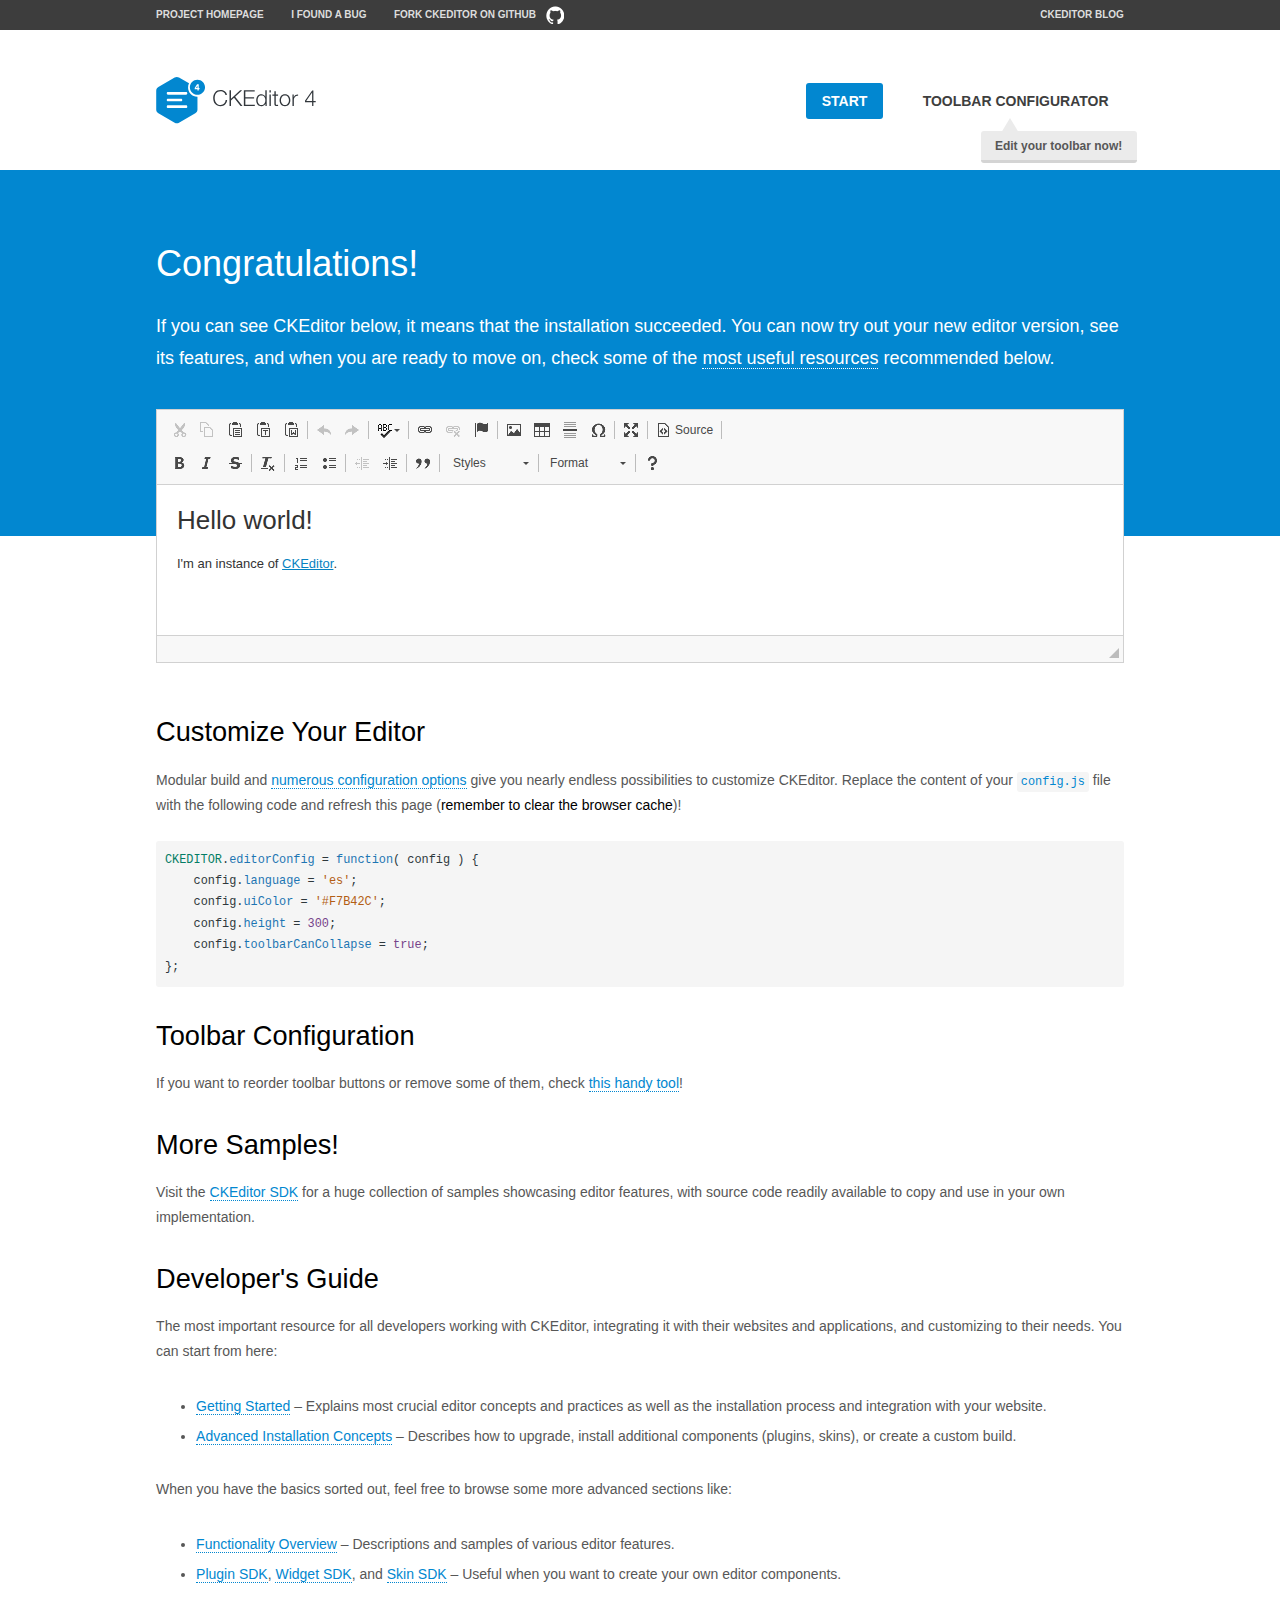
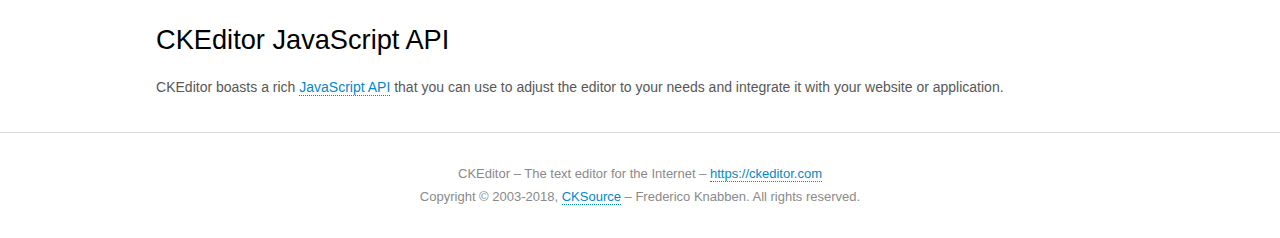
<file: BW.Web.MVC/Scripts/ckeditor/samples/index.html>
<!DOCTYPE html>
<!--
Copyright (c) 2003-2018, CKSource - Frederico Knabben. All rights reserved.
For licensing, see LICENSE.md or https://ckeditor.com/legal/ckeditor-oss-license
-->
<html>
<head>
	<meta charset="utf-8">
	<title>CKEditor Sample</title>
	<script src="../ckeditor.js"></script>
	<script src="js/sample.js"></script>
	<link rel="stylesheet" href="css/samples.css">
	<link rel="stylesheet" href="toolbarconfigurator/lib/codemirror/neo.css">
</head>
<body id="main">

<nav class="navigation-a">
	<div class="grid-container">
		<ul class="navigation-a-left grid-width-70">
			<li><a href="https://ckeditor.com/ckeditor-4/">Project Homepage</a></li>
			<li><a href="https://github.com/ckeditor/ckeditor-dev/issues">I found a bug</a></li>
			<li><a href="http://github.com/ckeditor/ckeditor-dev" class="icon-pos-right icon-navigation-a-github">Fork CKEditor on GitHub</a></li>
		</ul>
		<ul class="navigation-a-right grid-width-30">
			<li><a href="https://ckeditor.com/blog/">CKEditor Blog</a></li>
		</ul>
	</div>
</nav>

<header class="header-a">
	<div class="grid-container">
		<h1 class="header-a-logo grid-width-30">
			<a href="index.html"><img src="img/logo.svg" onerror="this.src='img/logo.png'; this.onerror=null;" alt="CKEditor Sample"></a>
		</h1>

		<nav class="navigation-b grid-width-70">
			<ul>
				<li><a href="index.html" class="button-a button-a-background">Start</a></li>
				<li><a href="toolbarconfigurator/index.html" class="button-a">Toolbar configurator <span class="balloon-a balloon-a-nw">Edit your toolbar now!</span></a></li>
			</ul>
		</nav>
	</div>
</header>

<main>
	<div class="adjoined-top">
		<div class="grid-container">
			<div class="content grid-width-100">
				<h1>Congratulations!</h1>
				<p>
					If you can see CKEditor below, it means that the installation succeeded.
					You can now try out your new editor version, see its features, and when you are ready to move on, check some of the <a href="#sample-customize">most useful resources</a> recommended below.
				</p>
			</div>
		</div>
	</div>
	<div class="adjoined-bottom">
		<div class="grid-container">
			<div class="grid-width-100">
				<div id="editor">
					<h1>Hello world!</h1>
					<p>I'm an instance of <a href="https://ckeditor.com">CKEditor</a>.</p>
				</div>
			</div>
		</div>
	</div>

	<div class="grid-container">
		<div class="content grid-width-100">
			<section id="sample-customize">
				<h2>Customize Your Editor</h2>
				<p>Modular build and <a href="https://docs.ckeditor.com/ckeditor4/docs/#!/guide/dev_configuration">numerous configuration options</a> give you nearly endless possibilities to customize CKEditor. Replace the content of your <code><a href="../config.js">config.js</a></code> file with the following code and refresh this page (<strong>remember to clear the browser cache</strong>)!</p>
		<pre class="cm-s-neo CodeMirror"><code><span style="padding-right: 0.1px;"><span class="cm-variable">CKEDITOR</span>.<span class="cm-property">editorConfig</span> <span class="cm-operator">=</span> <span class="cm-keyword">function</span>( <span class="cm-def">config</span> ) {</span>
<span style="padding-right: 0.1px;"><span class="cm-tab">	</span><span class="cm-variable-2">config</span>.<span class="cm-property">language</span> <span class="cm-operator">=</span> <span class="cm-string">'es'</span>;</span>
<span style="padding-right: 0.1px;"><span class="cm-tab">	</span><span class="cm-variable-2">config</span>.<span class="cm-property">uiColor</span> <span class="cm-operator">=</span> <span class="cm-string">'#F7B42C'</span>;</span>
<span style="padding-right: 0.1px;"><span class="cm-tab">	</span><span class="cm-variable-2">config</span>.<span class="cm-property">height</span> <span class="cm-operator">=</span> <span class="cm-number">300</span>;</span>
<span style="padding-right: 0.1px;"><span class="cm-tab">	</span><span class="cm-variable-2">config</span>.<span class="cm-property">toolbarCanCollapse</span> <span class="cm-operator">=</span> <span class="cm-atom">true</span>;</span>
<span style="padding-right: 0.1px;">};</span></code></pre>
			</section>

			<section>
				<h2>Toolbar Configuration</h2>
				<p>If you want to reorder toolbar buttons or remove some of them, check <a href="toolbarconfigurator/index.html">this handy tool</a>!</p>
			</section>

			<section>
				<h2>More Samples!</h2>
				<p>Visit the <a href="https://sdk.ckeditor.com">CKEditor SDK</a> for a huge collection of samples showcasing editor features, with source code readily available to copy and use in your own implementation.</p>
			</section>

			<section>
				<h2>Developer's Guide</h2>
				<p>The most important resource for all developers working with CKEditor, integrating it with their websites and applications, and customizing to their needs. You can start from here:</p>
				<ul>
					<li><a href="https://docs.ckeditor.com/ckeditor4/docs/#!/guide/dev_installation">Getting Started</a> &ndash; Explains most crucial editor concepts and practices as well as the installation process and integration with your website.</li>
					<li><a href="https://docs.ckeditor.com/ckeditor4/docs/#!/guide/dev_advanced_installation">Advanced Installation Concepts</a> &ndash; Describes how to upgrade, install additional components (plugins, skins), or create a custom build.</li>
				</ul>
					<p>When you have the basics sorted out, feel free to browse some more advanced sections like:</p>
				<ul>
					<li><a href="https://docs.ckeditor.com/ckeditor4/docs/#!/guide/dev_features">Functionality Overview</a> &ndash; Descriptions and samples of various editor features.</li>
					<li><a href="https://docs.ckeditor.com/ckeditor4/docs/#!/guide/plugin_sdk_intro">Plugin SDK</a>, <a href="https://docs.ckeditor.com/ckeditor4/docs/#!/guide/widget_sdk_intro">Widget SDK</a>, and <a href="https://docs.ckeditor.com/ckeditor4/docs/#!/guide/skin_sdk_intro">Skin SDK</a> &ndash; Useful when you want to create your own editor components.</li>
				</ul>
			</section>

			<section>
				<h2>CKEditor JavaScript API</h2>
				<p>CKEditor boasts a rich <a href="https://docs.ckeditor.com/ckeditor4/docs/#!/api">JavaScript API</a> that you can use to adjust the editor to your needs and integrate it with your website or application.</p>
			</section>
		</div>
	</div>
</main>

<footer class="footer-a grid-container">
	<div class="grid-container">
		<p class="grid-width-100">
			CKEditor &ndash; The text editor for the Internet &ndash; <a class="samples" href="https://ckeditor.com/">https://ckeditor.com</a>
		</p>
		<p class="grid-width-100" id="copy">
			Copyright &copy; 2003-2018, <a class="samples" href="https://cksource.com/">CKSource</a> &ndash; Frederico Knabben. All rights reserved.
		</p>
	</div>
</footer>
<script>
	initSample();
</script>

</body>
</html>
</file>
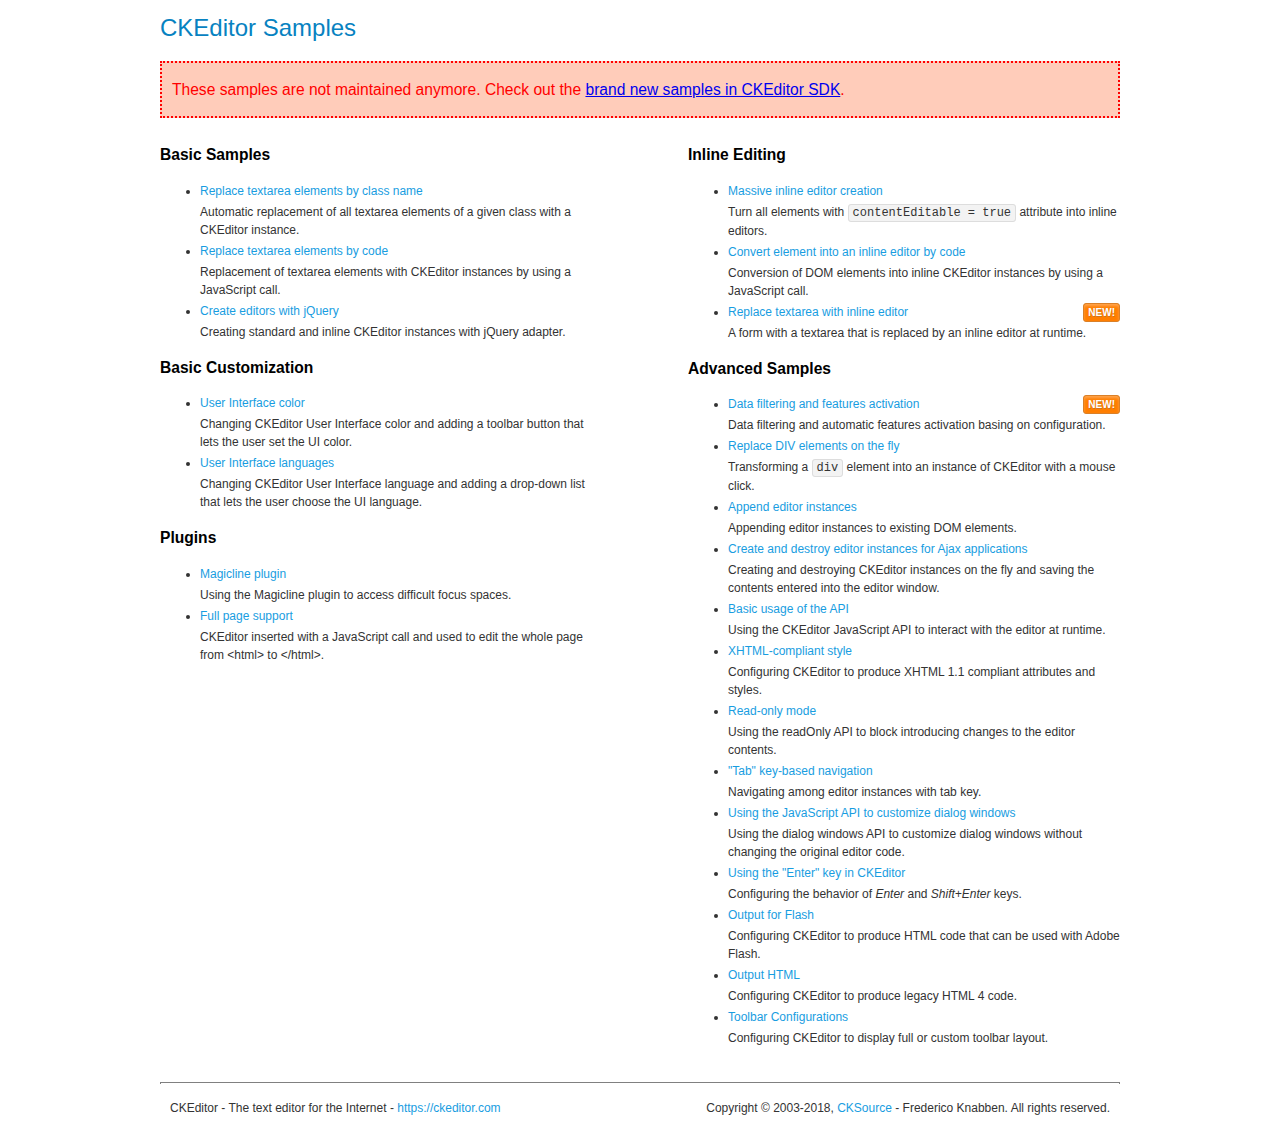
<file: BW.Web.MVC/Scripts/ckeditor/samples/old/index.html>
<!DOCTYPE html>
<!--
Copyright (c) 2003-2018, CKSource - Frederico Knabben. All rights reserved.
For licensing, see LICENSE.md or https://ckeditor.com/legal/ckeditor-oss-license
-->
<html>
<head>
	<meta charset="utf-8">
	<title>CKEditor Samples</title>
	<link rel="stylesheet" href="sample.css">
</head>
<body>
	<h1 class="samples">
		CKEditor Samples
	</h1>
	<div class="warning deprecated">
		These samples are not maintained anymore. Check out the <a href="https://sdk.ckeditor.com/">brand new samples in CKEditor SDK</a>.
	</div>
	<div class="twoColumns">
		<div class="twoColumnsLeft">
			<h2 class="samples">
				Basic Samples
			</h2>
			<dl class="samples">
				<dt><a class="samples" href="replacebyclass.html">Replace textarea elements by class name</a></dt>
				<dd>Automatic replacement of all textarea elements of a given class with a CKEditor instance.</dd>

				<dt><a class="samples" href="replacebycode.html">Replace textarea elements by code</a></dt>
				<dd>Replacement of textarea elements with CKEditor instances by using a JavaScript call.</dd>

				<dt><a class="samples" href="jquery.html">Create editors with jQuery</a></dt>
				<dd>Creating standard and inline CKEditor instances with jQuery adapter.</dd>
			</dl>

			<h2 class="samples">
				Basic Customization
			</h2>
			<dl class="samples">
				<dt><a class="samples" href="uicolor.html">User Interface color</a></dt>
				<dd>Changing CKEditor User Interface color and adding a toolbar button that lets the user set the UI color.</dd>

				<dt><a class="samples" href="uilanguages.html">User Interface languages</a></dt>
				<dd>Changing CKEditor User Interface language and adding a drop-down list that lets the user choose the UI language.</dd>
			</dl>


			<h2 class="samples">Plugins</h2>
<dl class="samples">
<dt><a class="samples" href="magicline/magicline.html">Magicline plugin</a></dt>
<dd>Using the Magicline plugin to access difficult focus spaces.</dd>

<dt><a class="samples" href="wysiwygarea/fullpage.html">Full page support</a></dt>
<dd>CKEditor inserted with a JavaScript call and used to edit the whole page from &lt;html&gt; to &lt;/html&gt;.</dd>
</dl>
		</div>
		<div class="twoColumnsRight">
			<h2 class="samples">
				Inline Editing
			</h2>
			<dl class="samples">
				<dt><a class="samples" href="inlineall.html">Massive inline editor creation</a></dt>
				<dd>Turn all elements with <code>contentEditable = true</code> attribute into inline editors.</dd>

				<dt><a class="samples" href="inlinebycode.html">Convert element into an inline editor by code</a></dt>
				<dd>Conversion of DOM elements into inline CKEditor instances by using a JavaScript call.</dd>

				<dt><a class="samples" href="inlinetextarea.html">Replace textarea with inline editor</a> <span class="new">New!</span></dt>
				<dd>A form with a textarea that is replaced by an inline editor at runtime.</dd>

				
			</dl>

			<h2 class="samples">
				Advanced Samples
			</h2>
			<dl class="samples">
				<dt><a class="samples" href="datafiltering.html">Data filtering and features activation</a> <span class="new">New!</span></dt>
				<dd>Data filtering and automatic features activation basing on configuration.</dd>

				<dt><a class="samples" href="divreplace.html">Replace DIV elements on the fly</a></dt>
				<dd>Transforming a <code>div</code> element into an instance of CKEditor with a mouse click.</dd>

				<dt><a class="samples" href="appendto.html">Append editor instances</a></dt>
				<dd>Appending editor instances to existing DOM elements.</dd>

				<dt><a class="samples" href="ajax.html">Create and destroy editor instances for Ajax applications</a></dt>
				<dd>Creating and destroying CKEditor instances on the fly and saving the contents entered into the editor window.</dd>

				<dt><a class="samples" href="api.html">Basic usage of the API</a></dt>
				<dd>Using the CKEditor JavaScript API to interact with the editor at runtime.</dd>

				<dt><a class="samples" href="xhtmlstyle.html">XHTML-compliant style</a></dt>
				<dd>Configuring CKEditor to produce XHTML 1.1 compliant attributes and styles.</dd>

				<dt><a class="samples" href="readonly.html">Read-only mode</a></dt>
				<dd>Using the readOnly API to block introducing changes to the editor contents.</dd>

				<dt><a class="samples" href="tabindex.html">"Tab" key-based navigation</a></dt>
				<dd>Navigating among editor instances with tab key.</dd>


				
<dt><a class="samples" href="dialog/dialog.html">Using the JavaScript API to customize dialog windows</a></dt>
<dd>Using the dialog windows API to customize dialog windows without changing the original editor code.</dd>

<dt><a class="samples" href="enterkey/enterkey.html">Using the &quot;Enter&quot; key in CKEditor</a></dt>
<dd>Configuring the behavior of <em>Enter</em> and <em>Shift+Enter</em> keys.</dd>

<dt><a class="samples" href="htmlwriter/outputforflash.html">Output for Flash</a></dt>
<dd>Configuring CKEditor to produce HTML code that can be used with Adobe Flash.</dd>

<dt><a class="samples" href="htmlwriter/outputhtml.html">Output HTML</a></dt>
<dd>Configuring CKEditor to produce legacy HTML 4 code.</dd>

<dt><a class="samples" href="toolbar/toolbar.html">Toolbar Configurations</a></dt>
<dd>Configuring CKEditor to display full or custom toolbar layout.</dd>

			</dl>
		</div>
	</div>
	<div id="footer">
		<hr>
		<p>
			CKEditor - The text editor for the Internet - <a class="samples" href="https://ckeditor.com/">https://ckeditor.com</a>
		</p>
		<p id="copy">
			Copyright &copy; 2003-2018, <a class="samples" href="https://cksource.com/">CKSource</a> - Frederico Knabben. All rights reserved.
		</p>
	</div>
</body>
</html>
</file>
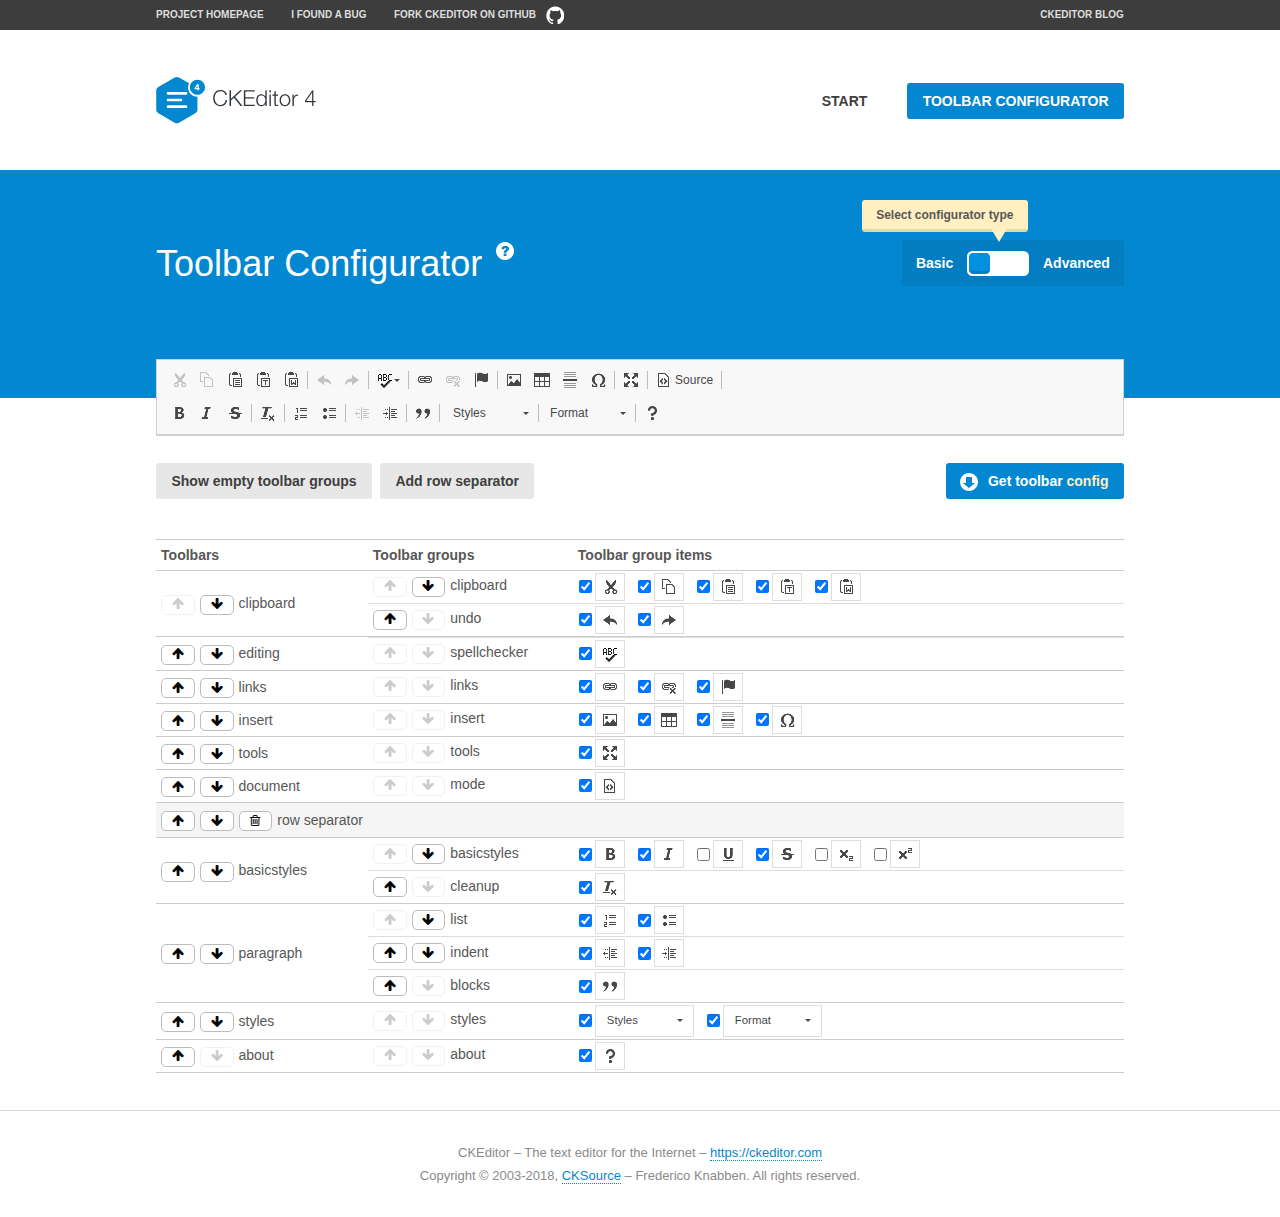
<file: BW.Web.MVC/Scripts/ckeditor/samples/toolbarconfigurator/index.html>
<!DOCTYPE html>
<!--
Copyright (c) 2003-2018, CKSource - Frederico Knabben. All rights reserved.
For licensing, see LICENSE.md or https://ckeditor.com/legal/ckeditor-oss-license
-->
<!--[if IE 8]><html class="ie8"><![endif]-->
<!--[if gt IE 8]><html><![endif]-->
<!--[if !IE]><!--><html><!--<![endif]-->
<head>
	<meta charset="utf-8">
	<title>Toolbar Configurator</title>
	<script src="../../ckeditor.js"></script>
	<script>
		if ( CKEDITOR.env.ie && CKEDITOR.env.version < 9 )
			CKEDITOR.tools.enableHtml5Elements( document );
	</script>
	<link rel="stylesheet" href="lib/codemirror/codemirror.css">
	<link rel="stylesheet" href="lib/codemirror/show-hint.css">
	<link rel="stylesheet" href="lib/codemirror/neo.css">
	<link rel="stylesheet" href="css/fontello.css">
	<link rel="stylesheet" href="../css/samples.css">
</head>
<body id="toolbar">

<nav class="navigation-a">
	<div class="grid-container">
		<ul class="navigation-a-left grid-width-70">
			<li><a href="https://ckeditor.com/ckeditor-4/">Project Homepage</a></li>
			<li><a href="https://github.com/ckeditor/ckeditor-dev/issues">I found a bug</a></li>
			<li><a href="http://github.com/ckeditor/ckeditor-dev" class="icon-pos-right icon-navigation-a-github">Fork CKEditor on GitHub</a></li>
		</ul>
		<ul class="navigation-a-right grid-width-30">
			<li><a href="https://ckeditor.com/blog/">CKEditor Blog</a></li>
		</ul>
	</div>
</nav>

<header class="header-a">
	<div class="grid-container">
		<h1 class="header-a-logo grid-width-30">
			<a href="../index.html"><img src="../img/logo.svg" onerror="this.src='../img/logo.png'; this.onerror=null;" alt="CKEditor Logo"></a>
		</h1>
		<nav class="navigation-b grid-width-70">
			<ul>
				<li><a href="../index.html"  class="button-a">Start</a></li>
				<li><a href="index.html"  class="button-a button-a-background">Toolbar configurator</a></li>
			</ul>
		</nav>
	</div>
</header>

<main>
	<div class="adjoined-top">
		<div class="grid-container">
			<div class="content grid-width-100">
				<div class="grid-container-nested">
					<h1 class="grid-width-60">
						Toolbar Configurator
						<a href="#help-content" type="button" title="Configurator help" id="help" class="button-a button-a-background button-a-no-text icon-pos-left icon-question-mark">Help</a>
					</h1>

					<div class="grid-width-40 grid-switch-magic">
						<div class="switch">
							<span class="balloon-a balloon-a-se">Select configurator type</span>
							<input type="radio" name="radio" data-num="1" id="radio-basic" />
							<input type="radio" name="radio" data-num="2" id="radio-advanced" />
							<label data-for="1" for="radio-basic">Basic</label>
							<span class="switch-inner">
								<span class="handler"></span>
							</span>
							<label data-for="2" for="radio-advanced">Advanced</label>
						</div>
					</div>
				</div>
			</div>
		</div>
	</div>
	<div class="adjoined-bottom">
		<div class="grid-container">
			<div class="grid-width-100">
				<div class="editors-container">
					<div id="editor-basic"></div>
					<div id="editor-advanced"></div>
				</div>
			</div>
		</div>
	</div>

	<div class="grid-container configurator">
		<div class="content grid-width-100">
			<div class="configurator">
				<div>
					<div id="toolbarModifierWrapper"></div>
				</div>
			</div>
		</div>
	</div>

	<div id="help-content">
		<div class="grid-container">
			<div class="grid-width-100">
				<h2>What Am I Doing Here?</h2>

				<div class="grid-container grid-container-nested">
					<div class="basic">
						<div class="grid-width-50">
							<p>Arrange <a href="https://docs.ckeditor.com/ckeditor4/docs/#!/api/CKEDITOR.config-cfg-toolbarGroups">toolbar groups</a>, toggle <a href="https://docs.ckeditor.com/ckeditor4/docs/#!/api/CKEDITOR.config-cfg-removeButtons">button visibility</a> according to your needs and get your toolbar configuration.</p>
							<p>You can replace the content of the <a href="../../config.js"><code>config.js</code></a> file with the generated configuration. If you already set some configuration options you will need to merge both configurations.</p>
						</div>
						<div class="grid-width-50">
							<p>Read more about different ways of <a href="https://docs.ckeditor.com/ckeditor4/docs/#!/guide/dev_configuration">setting configuration</a> and do not forget about <strong>clearing browser cache</strong>.</p>
							<p>Arranging toolbar groups is the recommended way of configuring the toolbar, but if you need more freedom you can use the <a href="#advanced">advanced configurator</a>.</p>
						</div>
					</div>
					<div class="advanced" style="display: none;">
						<div class="grid-width-50">
							<p>With this code editor you can edit your <a href="https://docs.ckeditor.com/ckeditor4/docs/#!/api/CKEDITOR.config-cfg-toolbar">toolbar configuration</a> live.</p>
							<p>You can replace the content of the <a href="../../config.js"><code>config.js</code></a> file with the generated configuration. If you already set some configuration options you will need to merge both configurations.</p>
						</div>
						<div class="grid-width-50">
							<p>Read more about different ways of <a href="https://docs.ckeditor.com/ckeditor4/docs/#!/guide/dev_configuration">setting configuration</a> and do not forget about <strong>clearing browser cache</strong>.</p>
						</div>
					</div>
				</div>

				<p class="grid-container grid-container-nested">
					<button type="button" class="help-content-close grid-width-100 button-a button-a-background">Got it. Let's play!</button>
				</p>
			</div>
		</div>
	</div>
</main>

<footer class="footer-a grid-container">
	<p class="grid-width-100">
		CKEditor &ndash; The text editor for the Internet &ndash; <a class="samples" href="https://ckeditor.com/">https://ckeditor.com</a>
	</p>
	<p class="grid-width-100" id="copy">
		Copyright &copy; 2003-2018, <a class="samples" href="https://cksource.com/">CKSource</a> &ndash; Frederico Knabben. All rights reserved.
	</p>
</footer>

<script src="lib/codemirror/codemirror.js"></script>
<script src="lib/codemirror/javascript.js"></script>
<script src="lib/codemirror/show-hint.js"></script>

<script src="js/fulltoolbareditor.js"></script>
<script src="js/abstracttoolbarmodifier.js"></script>
<script src="js/toolbarmodifier.js"></script>
<script src="js/toolbartextmodifier.js"></script>
<script src="../js/sf.js"></script>

<script>
	( function() {
		'use strict';

		var mode = ( window.location.hash.substr( 1 ) === 'advanced' ) ? 'advanced' : 'basic',
			configuratorSection = CKEDITOR.document.findOne( 'main > .grid-container.configurator' ),
			basicInstruction = CKEDITOR.document.findOne( '#help-content .basic' ),
			advancedInstruction = CKEDITOR.document.findOne( '#help-content .advanced' ),

			// Configurator mode switcher.
			modeSwitchBasic = CKEDITOR.document.getById( 'radio-basic' ),
			modeSwitchAdvanced = CKEDITOR.document.getById( 'radio-advanced' );

		// Initial setup
		function updateSwitcher() {
			if ( mode === 'advanced' ) {
				modeSwitchAdvanced.$.checked = true;
			} else {
				modeSwitchBasic.$.checked = true;
			}
		}

		updateSwitcher();

		CKEDITOR.document.getWindow().on( 'hashchange', function( e ) {
			var hash = window.location.hash.substr( 1 );
			if ( !( hash === 'advanced' || hash === 'basic' ) ) {
				return;
			}
			mode = hash;
			onToolbarsDone( mode );
		} );

		CKEDITOR.document.getWindow().on( 'resize', function() {
			updateToolbar( ( mode === 'basic' ? toolbarModifier : toolbarTextModifier )[ 'editorInstance' ] );
		} );

		function onRefresh( modifier ) {
			modifier = modifier || this;

			if ( mode === 'basic' && modifier instanceof ToolbarConfigurator.ToolbarTextModifier ) {
				return;
			}

			// CodeMirror container becomes visible, so we need to refresh and to avoid rendering problems.
			if ( mode === 'advanced' && modifier instanceof ToolbarConfigurator.ToolbarTextModifier ) {
				modifier.codeContainer.refresh();
			}

			updateToolbar( modifier.editorInstance );
		}

		function updateToolbar( editor ) {
			var editorContainer = editor.container;

			// Not always editor is loaded.
			if ( !editorContainer ) {
				return;
			}

			var displayStyle = editorContainer.getStyle( 'display' );

			editorContainer.setStyle( 'display', 'block' );

			var newHeight = editorContainer.getSize( 'height' );

			var newMarginTop = parseInt( editorContainer.getComputedStyle( 'margin-top' ), 10 );
			newMarginTop = ( isNaN( newMarginTop ) ? 0 : Number( newMarginTop ) );

			var newMarginBottom = parseInt( editorContainer.getComputedStyle( 'margin-bottom' ), 10 );
			newMarginBottom = ( isNaN( newMarginBottom ) ? 0 : Number( newMarginBottom ) );

			var result = newHeight + newMarginTop + newMarginBottom;

			editorContainer.setStyle( 'display', displayStyle );

			editor.container.getAscendant( 'div' ).setStyle( 'height', result + 'px' );
		}

		var toolbarModifier = new ToolbarConfigurator.ToolbarModifier( 'editor-basic' );

		var done = 0;
		toolbarModifier.init( onToolbarInit );
		toolbarModifier.onRefresh = onRefresh;

		CKEDITOR.document.getById( 'toolbarModifierWrapper' ).append( toolbarModifier.mainContainer );

		var toolbarTextModifier = new ToolbarConfigurator.ToolbarTextModifier( 'editor-advanced' );
		toolbarTextModifier.init( onToolbarInit );
		toolbarTextModifier.onRefresh = onRefresh;

		function onToolbarInit() {
			if ( ++done === 2 ) {
				onToolbarsDone();

				positionSticky.watch( CKEDITOR.document.findOne( '.toolbar' ), function() {
					return mode === 'advanced';
				} );
			}
		}

		function onToolbarsDone() {
			if ( mode === 'basic' ) {
				toggleModeBasic( false );
			} else {
				toggleModeAdvanced( false );
			}

			updateSwitcher();

			setTimeout( function() {
				CKEDITOR.document.findOne( '.editors-container' ).addClass( 'active' );
				CKEDITOR.document.findOne( '#toolbarModifierWrapper' ).addClass( 'active' );
			}, 200 );
		}

		CKEDITOR.document.getById( 'toolbarModifierWrapper' ).append( toolbarTextModifier.mainContainer );

		function toogleModeSwitch( onElement, offElement, onModifier, offModifier ) {
			onElement.addClass( 'fancy-button-active' );
			offElement.removeClass( 'fancy-button-active' );

			onModifier.showUI();
			offModifier.hideUI();
		}

		function toggleModeBasic( callOnRefresh ) {
			callOnRefresh = ( callOnRefresh !== false );
			mode = 'basic';
			window.location.hash = '#basic';
			toogleModeSwitch( modeSwitchBasic, modeSwitchAdvanced, toolbarModifier, toolbarTextModifier );

			configuratorSection.removeClass( 'freed-width' );
			basicInstruction.show();
			advancedInstruction.hide();

			callOnRefresh && onRefresh( toolbarModifier );
		}

		function toggleModeAdvanced( callOnRefresh ) {
			callOnRefresh = ( callOnRefresh !== false );
			mode = 'advanced';
			window.location.hash = '#advanced';
			toogleModeSwitch( modeSwitchAdvanced, modeSwitchBasic, toolbarTextModifier, toolbarModifier );

			configuratorSection.addClass( 'freed-width' );
			advancedInstruction.show();
			basicInstruction.hide();

			callOnRefresh && onRefresh( toolbarTextModifier );
		}

		modeSwitchBasic.on( 'click', toggleModeBasic );
		modeSwitchAdvanced.on( 'click', toggleModeAdvanced );

		//
		// Position:sticky for the toolbar.
		//

		// Will make elements behave like they were styled with position:sticky.
		var positionSticky = {
			// Store object: {
			// 		element: CKEDITOR.dom.element, // Element which will float.
			// 		placeholder: CKEDITOR.dom.element, // Placeholder which is place to prevent page bounce.
			// 		isFixed: boolean // Whether element float now.
			// }
			watched: [],

			active: [],

			staticContainer: null,

			init: function() {
				var element = CKEDITOR.dom.element.createFromHtml(
					'<div class="staticContainer">' +
						'<div class="grid-container" >' +
							'<div class="grid-width-100">' +
								'<div class="inner"></div>' +
							'</div>' +
						'</div>' +
					'</div>' );

				this.staticContainer = element.findOne( '.inner' );

				CKEDITOR.document.getBody().append( element );
			},

			watch: function( element, preventFunc ) {
				this.watched.push( {
					element: element,
					placeholder: new CKEDITOR.dom.element( 'div' ),
					isFixed: false,
					preventFunc: preventFunc
				} );
			},

			checkAll: function() {
				for ( var i = 0; i < this.watched.length; i++ ) {
					this.check( this.watched[ i ] );
				}
			},

			check: function( element ) {
				var isFixed = element.isFixed;
				var shouldBeFixed = this.shouldBeFixed( element );

				// Nothing to be done.
				if ( isFixed === shouldBeFixed ) {
					return;
				}

				var placeholder = element.placeholder;

				if ( isFixed ) {
					// Unfixing.

					element.element.insertBefore( placeholder );
					placeholder.remove();

					element.element.removeStyle( 'margin' );

					this.active.splice( CKEDITOR.tools.indexOf( this.active, element ), 1 );

				} else {
					// Fixing.
					placeholder.setStyle( 'width', element.element.getSize( 'width' ) + 'px' );
					placeholder.setStyle( 'height', element.element.getSize( 'height' ) + 'px' );
					placeholder.setStyle( 'margin-bottom', element.element.getComputedStyle( 'margin-bottom' ) );
					placeholder.setStyle( 'display', element.element.getComputedStyle( 'display' ) );
					placeholder.insertAfter( element.element );

					this.staticContainer.append( element.element );

					this.active.push( element );
				}

				element.isFixed = !element.isFixed;
			},

			shouldBeFixed: function( element ) {
				if ( element.preventFunc && element.preventFunc() ) {
					return false;
				}

				// If element is already fixed we are checking it's placeholder.
				var related = ( element.isFixed ? element.placeholder : element.element ),
					clientRect = related.$.getBoundingClientRect(),
					staticHeight = this.staticContainer.getSize('height' ),
					elemHeight = element.element.getSize( 'height' );

				if ( element.isFixed ) {
					return ( clientRect.top + elemHeight < staticHeight );
				} else {
					return ( clientRect.top < staticHeight );
				}
			}
		};

		positionSticky.init();

		CKEDITOR.document.getWindow().on( 'scroll',
			new CKEDITOR.tools.eventsBuffer( 100, positionSticky.checkAll, positionSticky ).input
		);

		// Make the toolbar sticky.
		positionSticky.watch( CKEDITOR.document.findOne( '.editors-container' ) );

		// Help button and help-content.
		( function() {
			var helpButton = CKEDITOR.document.getById( 'help' ),
				helpContent = CKEDITOR.document.getById( 'help-content' );

			// Don't show help button on IE8 because it's unsupported by Pico Modal.
			if ( CKEDITOR.env.ie && CKEDITOR.env.version == 8 ) {
				helpButton.hide();
			} else {
				// Display help modal when the button is clicked.
				helpButton.on( 'click', function( evt ) {
					SF.modal( {
						// Clone modal content from DOM.
						content: helpContent.getHtml(),

						afterCreate: function( modal ) {
							// Enable modal content button to close the modal.
							new CKEDITOR.dom.element( modal.modalElem() ).findOne( '.help-content-close' ).once( 'click', modal.close );
						}
					} ).show();
				} );
			}
		} )();
	} )();
</script>
</body>
</html>
</file>
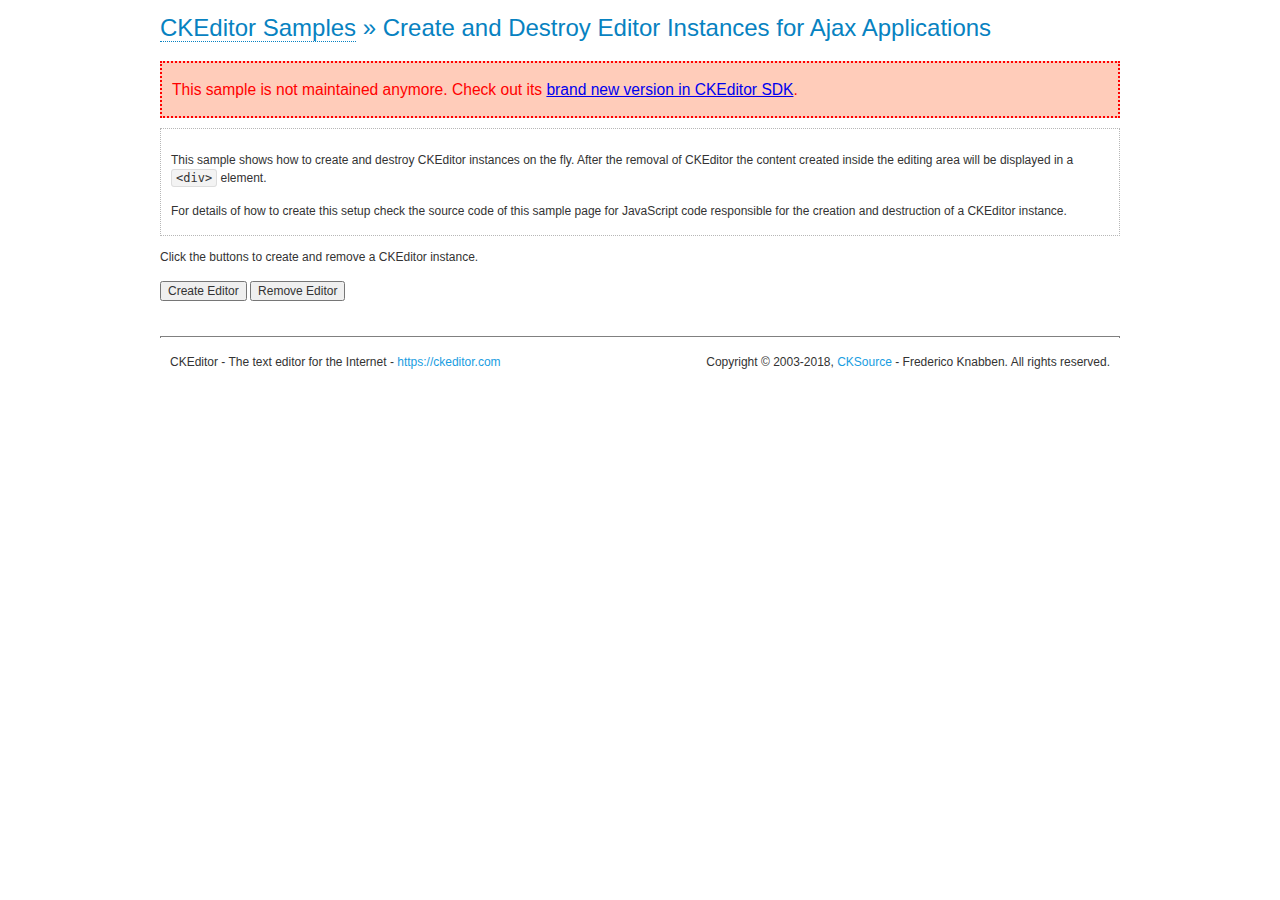
<file: BW.Web.MVC/Scripts/ckeditor/samples/old/ajax.html>
<!DOCTYPE html>
<!--
Copyright (c) 2003-2018, CKSource - Frederico Knabben. All rights reserved.
For licensing, see LICENSE.md or https://ckeditor.com/legal/ckeditor-oss-license
-->
<html>
<head>
	<meta charset="utf-8">
	<title>Ajax &mdash; CKEditor Sample</title>
	<script src="../../ckeditor.js"></script>
	<link rel="stylesheet" href="sample.css">
	<script>

		var editor, html = '';

		function createEditor() {
			if ( editor )
				return;

			// Create a new editor inside the <div id="editor">, setting its value to html
			var config = {};
			editor = CKEDITOR.appendTo( 'editor', config, html );
		}

		function removeEditor() {
			if ( !editor )
				return;

			// Retrieve the editor contents. In an Ajax application, this data would be
			// sent to the server or used in any other way.
			document.getElementById( 'editorcontents' ).innerHTML = html = editor.getData();
			document.getElementById( 'contents' ).style.display = '';

			// Destroy the editor.
			editor.destroy();
			editor = null;
		}

	</script>
</head>
<body>
	<h1 class="samples">
		<a href="index.html">CKEditor Samples</a> &raquo; Create and Destroy Editor Instances for Ajax Applications
	</h1>
	<div class="warning deprecated">
		This sample is not maintained anymore. Check out its <a href="https://sdk.ckeditor.com/samples/saveajax.html">brand new version in CKEditor SDK</a>.
	</div>
	<div class="description">
		<p>
			This sample shows how to create and destroy CKEditor instances on the fly. After the removal of CKEditor the content created inside the editing
			area will be displayed in a <code>&lt;div&gt;</code> element.
		</p>
		<p>
			For details of how to create this setup check the source code of this sample page
			for JavaScript code responsible for the creation and destruction of a CKEditor instance.
		</p>
	</div>
	<p>Click the buttons to create and remove a CKEditor instance.</p>
	<p>
		<input onclick="createEditor();" type="button" value="Create Editor">
		<input onclick="removeEditor();" type="button" value="Remove Editor">
	</p>
	<!-- This div will hold the editor. -->
	<div id="editor">
	</div>
	<div id="contents" style="display: none">
		<p>
			Edited Contents:
		</p>
		<!-- This div will be used to display the editor contents. -->
		<div id="editorcontents">
		</div>
	</div>
	<div id="footer">
		<hr>
		<p>
			CKEditor - The text editor for the Internet - <a class="samples" href="https://ckeditor.com/">https://ckeditor.com</a>
		</p>
		<p id="copy">
			Copyright &copy; 2003-2018, <a class="samples" href="https://cksource.com/">CKSource</a> - Frederico
			Knabben. All rights reserved.
		</p>
	</div>
</body>
</html>
</file>
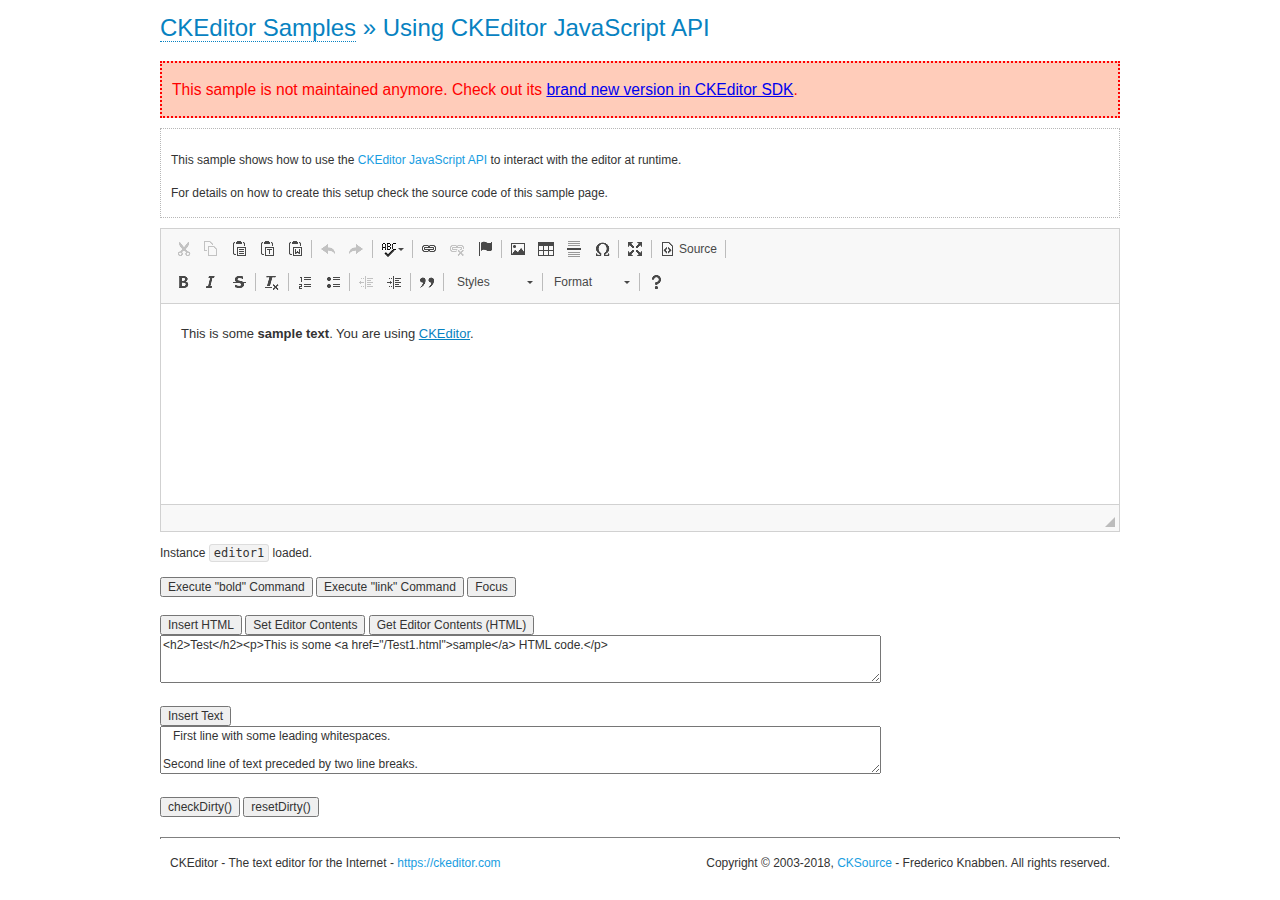
<file: BW.Web.MVC/Scripts/ckeditor/samples/old/api.html>
<!DOCTYPE html>
<!--
Copyright (c) 2003-2018, CKSource - Frederico Knabben. All rights reserved.
For licensing, see LICENSE.md or https://ckeditor.com/legal/ckeditor-oss-license
-->
<html>
<head>
	<meta charset="utf-8">
	<title>API Usage &mdash; CKEditor Sample</title>
	<script src="../../ckeditor.js"></script>
	<link href="sample.css" rel="stylesheet">
	<script>

// The instanceReady event is fired, when an instance of CKEditor has finished
// its initialization.
CKEDITOR.on( 'instanceReady', function( ev ) {
	// Show the editor name and description in the browser status bar.
	document.getElementById( 'eMessage' ).innerHTML = 'Instance <code>' + ev.editor.name + '<\/code> loaded.';

	// Show this sample buttons.
	document.getElementById( 'eButtons' ).style.display = 'block';
});

function InsertHTML() {
	// Get the editor instance that we want to interact with.
	var editor = CKEDITOR.instances.editor1;
	var value = document.getElementById( 'htmlArea' ).value;

	// Check the active editing mode.
	if ( editor.mode == 'wysiwyg' )
	{
		// Insert HTML code.
		// https://docs.ckeditor.com/ckeditor4/docs/#!/api/CKEDITOR.editor-method-insertHtml
		editor.insertHtml( value );
	}
	else
		alert( 'You must be in WYSIWYG mode!' );
}

function InsertText() {
	// Get the editor instance that we want to interact with.
	var editor = CKEDITOR.instances.editor1;
	var value = document.getElementById( 'txtArea' ).value;

	// Check the active editing mode.
	if ( editor.mode == 'wysiwyg' )
	{
		// Insert as plain text.
		// https://docs.ckeditor.com/ckeditor4/docs/#!/api/CKEDITOR.editor-method-insertText
		editor.insertText( value );
	}
	else
		alert( 'You must be in WYSIWYG mode!' );
}

function SetContents() {
	// Get the editor instance that we want to interact with.
	var editor = CKEDITOR.instances.editor1;
	var value = document.getElementById( 'htmlArea' ).value;

	// Set editor contents (replace current contents).
	// https://docs.ckeditor.com/ckeditor4/docs/#!/api/CKEDITOR.editor-method-setData
	editor.setData( value );
}

function GetContents() {
	// Get the editor instance that you want to interact with.
	var editor = CKEDITOR.instances.editor1;

	// Get editor contents
	// https://docs.ckeditor.com/ckeditor4/docs/#!/api/CKEDITOR.editor-method-getData
	alert( editor.getData() );
}

function ExecuteCommand( commandName ) {
	// Get the editor instance that we want to interact with.
	var editor = CKEDITOR.instances.editor1;

	// Check the active editing mode.
	if ( editor.mode == 'wysiwyg' )
	{
		// Execute the command.
		// https://docs.ckeditor.com/ckeditor4/docs/#!/api/CKEDITOR.editor-method-execCommand
		editor.execCommand( commandName );
	}
	else
		alert( 'You must be in WYSIWYG mode!' );
}

function CheckDirty() {
	// Get the editor instance that we want to interact with.
	var editor = CKEDITOR.instances.editor1;
	// Checks whether the current editor contents present changes when compared
	// to the contents loaded into the editor at startup
	// https://docs.ckeditor.com/ckeditor4/docs/#!/api/CKEDITOR.editor-method-checkDirty
	alert( editor.checkDirty() );
}

function ResetDirty() {
	// Get the editor instance that we want to interact with.
	var editor = CKEDITOR.instances.editor1;
	// Resets the "dirty state" of the editor (see CheckDirty())
	// https://docs.ckeditor.com/ckeditor4/docs/#!/api/CKEDITOR.editor-method-resetDirty
	editor.resetDirty();
	alert( 'The "IsDirty" status has been reset' );
}

function Focus() {
	CKEDITOR.instances.editor1.focus();
}

function onFocus() {
	document.getElementById( 'eMessage' ).innerHTML = '<b>' + this.name + ' is focused </b>';
}

function onBlur() {
	document.getElementById( 'eMessage' ).innerHTML = this.name + ' lost focus';
}

	</script>

</head>
<body>
	<h1 class="samples">
		<a href="index.html">CKEditor Samples</a> &raquo; Using CKEditor JavaScript API
	</h1>
	<div class="warning deprecated">
		This sample is not maintained anymore. Check out its <a href="https://sdk.ckeditor.com/samples/api.html">brand new version in CKEditor SDK</a>.
	</div>
	<div class="description">
	<p>
		This sample shows how to use the
		<a class="samples" href="https://docs.ckeditor.com/ckeditor4/docs/#!/api/CKEDITOR.editor">CKEditor JavaScript API</a>
		to interact with the editor at runtime.
	</p>
	<p>
		For details on how to create this setup check the source code of this sample page.
	</p>
	</div>

	<!-- This <div> holds alert messages to be display in the sample page. -->
	<div id="alerts">
		<noscript>
			<p>
				<strong>CKEditor requires JavaScript to run</strong>. In a browser with no JavaScript
				support, like yours, you should still see the contents (HTML data) and you should
				be able to edit it normally, without a rich editor interface.
			</p>
		</noscript>
	</div>
	<form action="../../../samples/sample_posteddata.php" method="post">
		<textarea cols="100" id="editor1" name="editor1" rows="10">&lt;p&gt;This is some &lt;strong&gt;sample text&lt;/strong&gt;. You are using &lt;a href="https://ckeditor.com/"&gt;CKEditor&lt;/a&gt;.&lt;/p&gt;</textarea>

		<script>
			// Replace the <textarea id="editor1"> with an CKEditor instance.
			CKEDITOR.replace( 'editor1', {
				on: {
					focus: onFocus,
					blur: onBlur,

					// Check for availability of corresponding plugins.
					pluginsLoaded: function( evt ) {
						var doc = CKEDITOR.document, ed = evt.editor;
						if ( !ed.getCommand( 'bold' ) )
							doc.getById( 'exec-bold' ).hide();
						if ( !ed.getCommand( 'link' ) )
							doc.getById( 'exec-link' ).hide();
					}
				}
			});
		</script>

		<p id="eMessage">
		</p>

		<div id="eButtons" style="display: none">
			<input id="exec-bold" onclick="ExecuteCommand('bold');" type="button" value="Execute &quot;bold&quot; Command">
			<input id="exec-link" onclick="ExecuteCommand('link');" type="button" value="Execute &quot;link&quot; Command">
			<input onclick="Focus();" type="button" value="Focus">
			<br><br>
			<input onclick="InsertHTML();" type="button" value="Insert HTML">
			<input onclick="SetContents();" type="button" value="Set Editor Contents">
			<input onclick="GetContents();" type="button" value="Get Editor Contents (HTML)">
			<br>
			<textarea cols="100" id="htmlArea" rows="3">&lt;h2&gt;Test&lt;/h2&gt;&lt;p&gt;This is some &lt;a href="/Test1.html"&gt;sample&lt;/a&gt; HTML code.&lt;/p&gt;</textarea>
			<br>
			<br>
			<input onclick="InsertText();" type="button" value="Insert Text">
			<br>
			<textarea cols="100" id="txtArea" rows="3">   First line with some leading whitespaces.

Second line of text preceded by two line breaks.</textarea>
			<br>
			<br>
			<input onclick="CheckDirty();" type="button" value="checkDirty()">
			<input onclick="ResetDirty();" type="button" value="resetDirty()">
		</div>
	</form>
	<div id="footer">
		<hr>
		<p>
			CKEditor - The text editor for the Internet - <a class="samples" href="https://ckeditor.com/">https://ckeditor.com</a>
		</p>
		<p id="copy">
			Copyright &copy; 2003-2018, <a class="samples" href="https://cksource.com/">CKSource</a> - Frederico
			Knabben. All rights reserved.
		</p>
	</div>
</body>
</html>
</file>
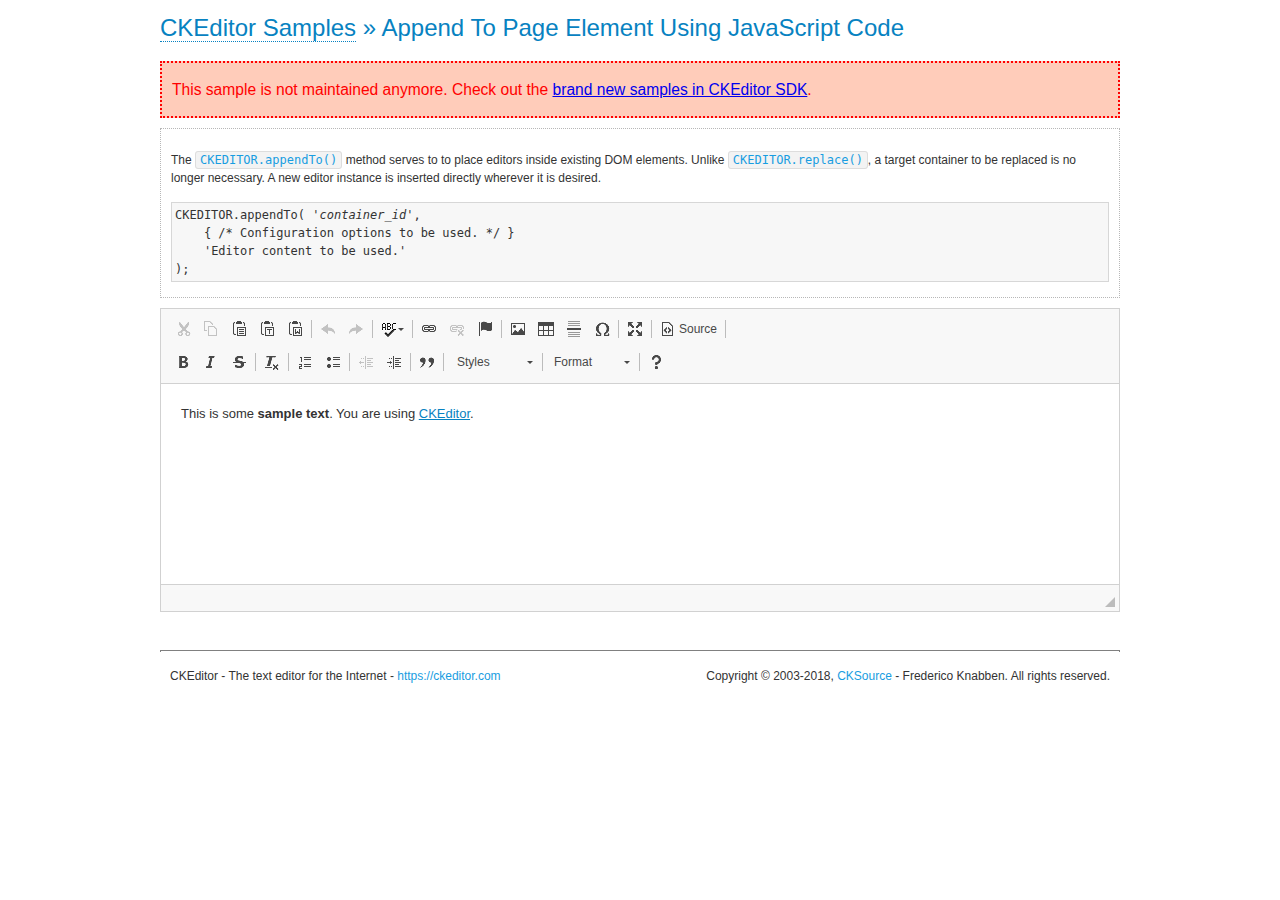
<file: BW.Web.MVC/Scripts/ckeditor/samples/old/appendto.html>
<!DOCTYPE html>
<!--
Copyright (c) 2003-2018, CKSource - Frederico Knabben. All rights reserved.
For licensing, see LICENSE.md or https://ckeditor.com/legal/ckeditor-oss-license
-->
<html>
<head>
	<meta charset="utf-8">
	<title>Append To Page Element Using JavaScript Code &mdash; CKEditor Sample</title>
	<script src="../../ckeditor.js"></script>
	<link rel="stylesheet" href="sample.css">
</head>
<body>
	<h1 class="samples">
		<a href="index.html">CKEditor Samples</a> &raquo; Append To Page Element Using JavaScript Code
	</h1>
	<div class="warning deprecated">
		This sample is not maintained anymore. Check out the <a href="https://sdk.ckeditor.com/">brand new samples in CKEditor SDK</a>.
	</div>
	<div id="section1">
		<div class="description">
			<p>
				The <code><a class="samples" href="https://docs.ckeditor.com/ckeditor4/docs/#!/api/CKEDITOR-method-appendTo">CKEDITOR.appendTo()</a></code> method serves to to place editors inside existing DOM elements. Unlike <code><a class="samples" href="https://docs.ckeditor.com/ckeditor4/docs/#!/api/CKEDITOR-method-replace">CKEDITOR.replace()</a></code>,
				a target container to be replaced is no longer necessary. A new editor
				instance is inserted directly wherever it is desired.
			</p>
<pre class="samples">CKEDITOR.appendTo( '<em>container_id</em>',
	{ /* Configuration options to be used. */ }
	'Editor content to be used.'
);</pre>
		</div>
		<script>

			// This call can be placed at any point after the
			// DOM element to append CKEditor to or inside the <head><script>
			// in a window.onload event handler.

			// Append a CKEditor instance using the default configuration and the
			// provided content to the <div> element of ID "section1".
			CKEDITOR.appendTo( 'section1',
				null,
				'<p>This is some <strong>sample text</strong>. You are using <a href="https://ckeditor.com/">CKEditor</a>.</p>'
			);

		</script>
	</div>
	<br>
	<div id="footer">
		<hr>
		<p>
			CKEditor - The text editor for the Internet - <a class="samples" href="https://ckeditor.com/">https://ckeditor.com</a>
		</p>
		<p id="copy">
			Copyright &copy; 2003-2018, <a class="samples" href="https://cksource.com/">CKSource</a> - Frederico
			Knabben. All rights reserved.
		</p>
	</div>
</body>
</html>
</file>
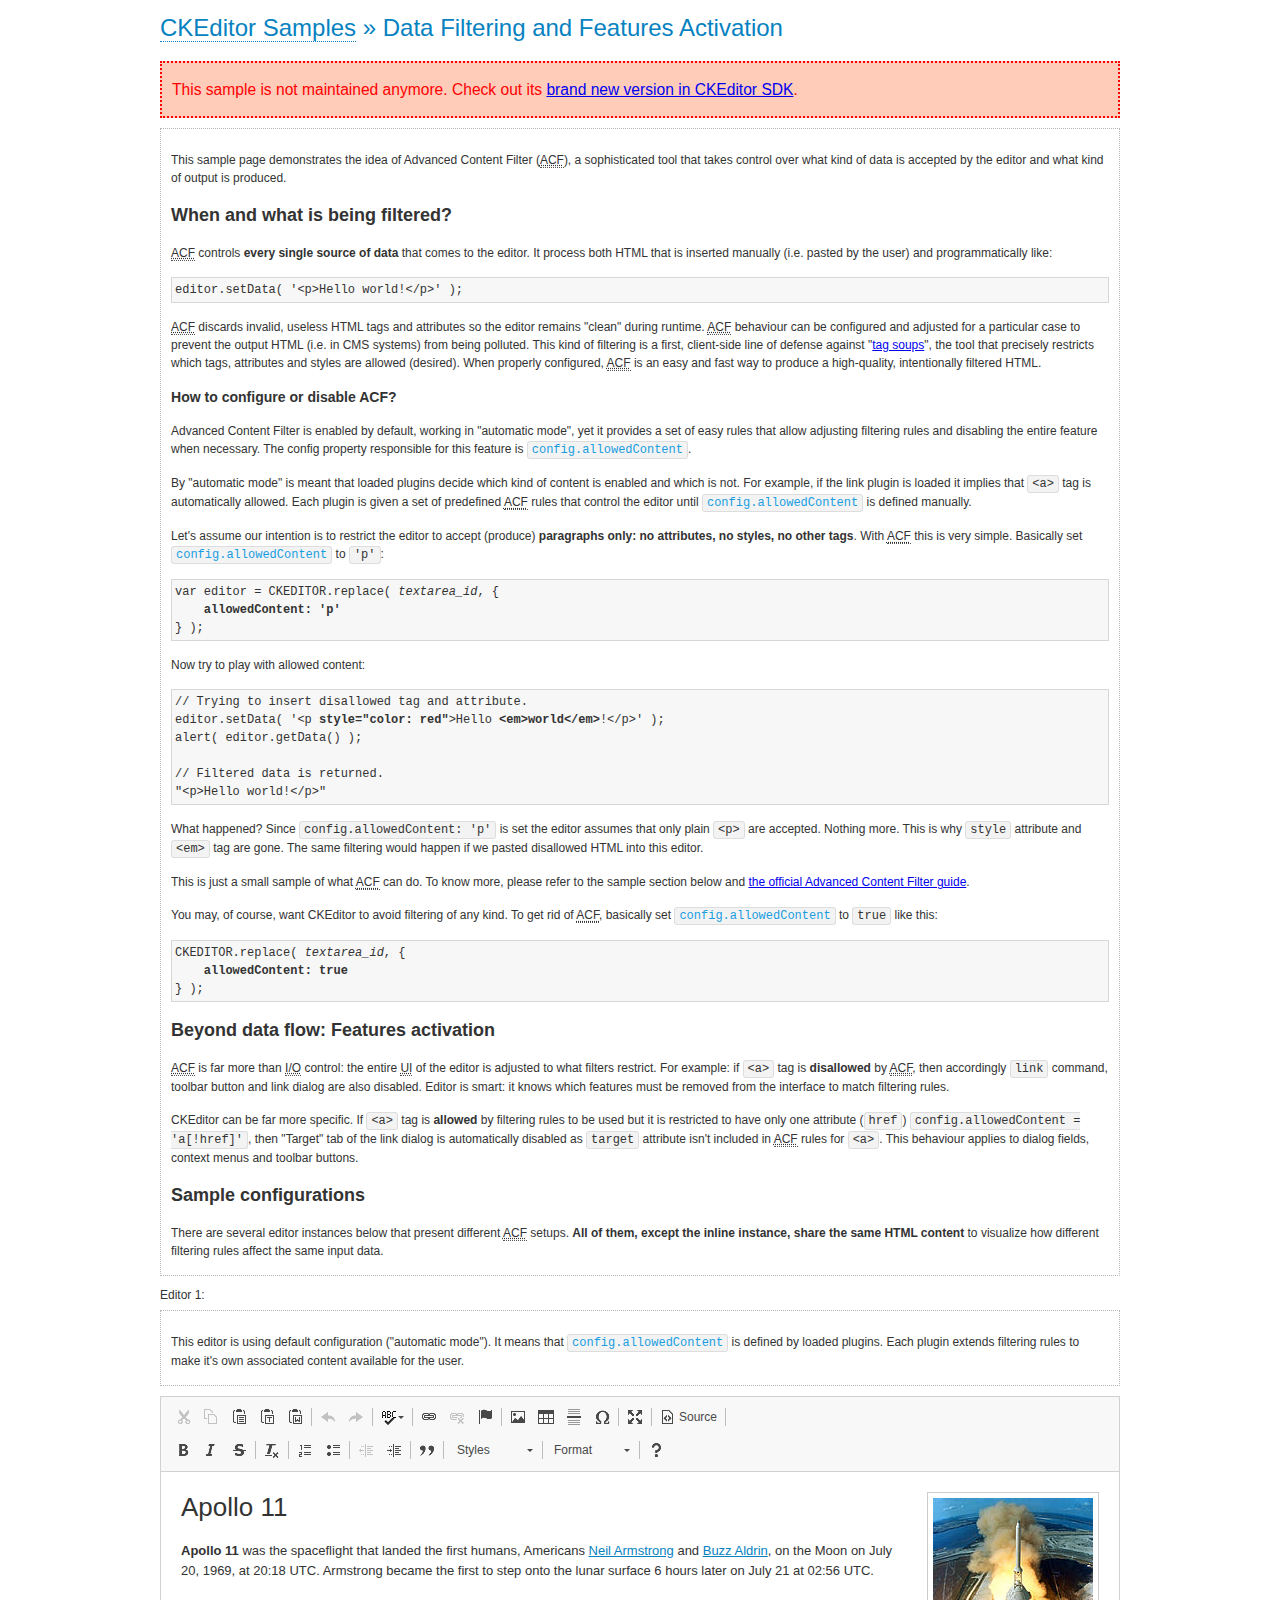
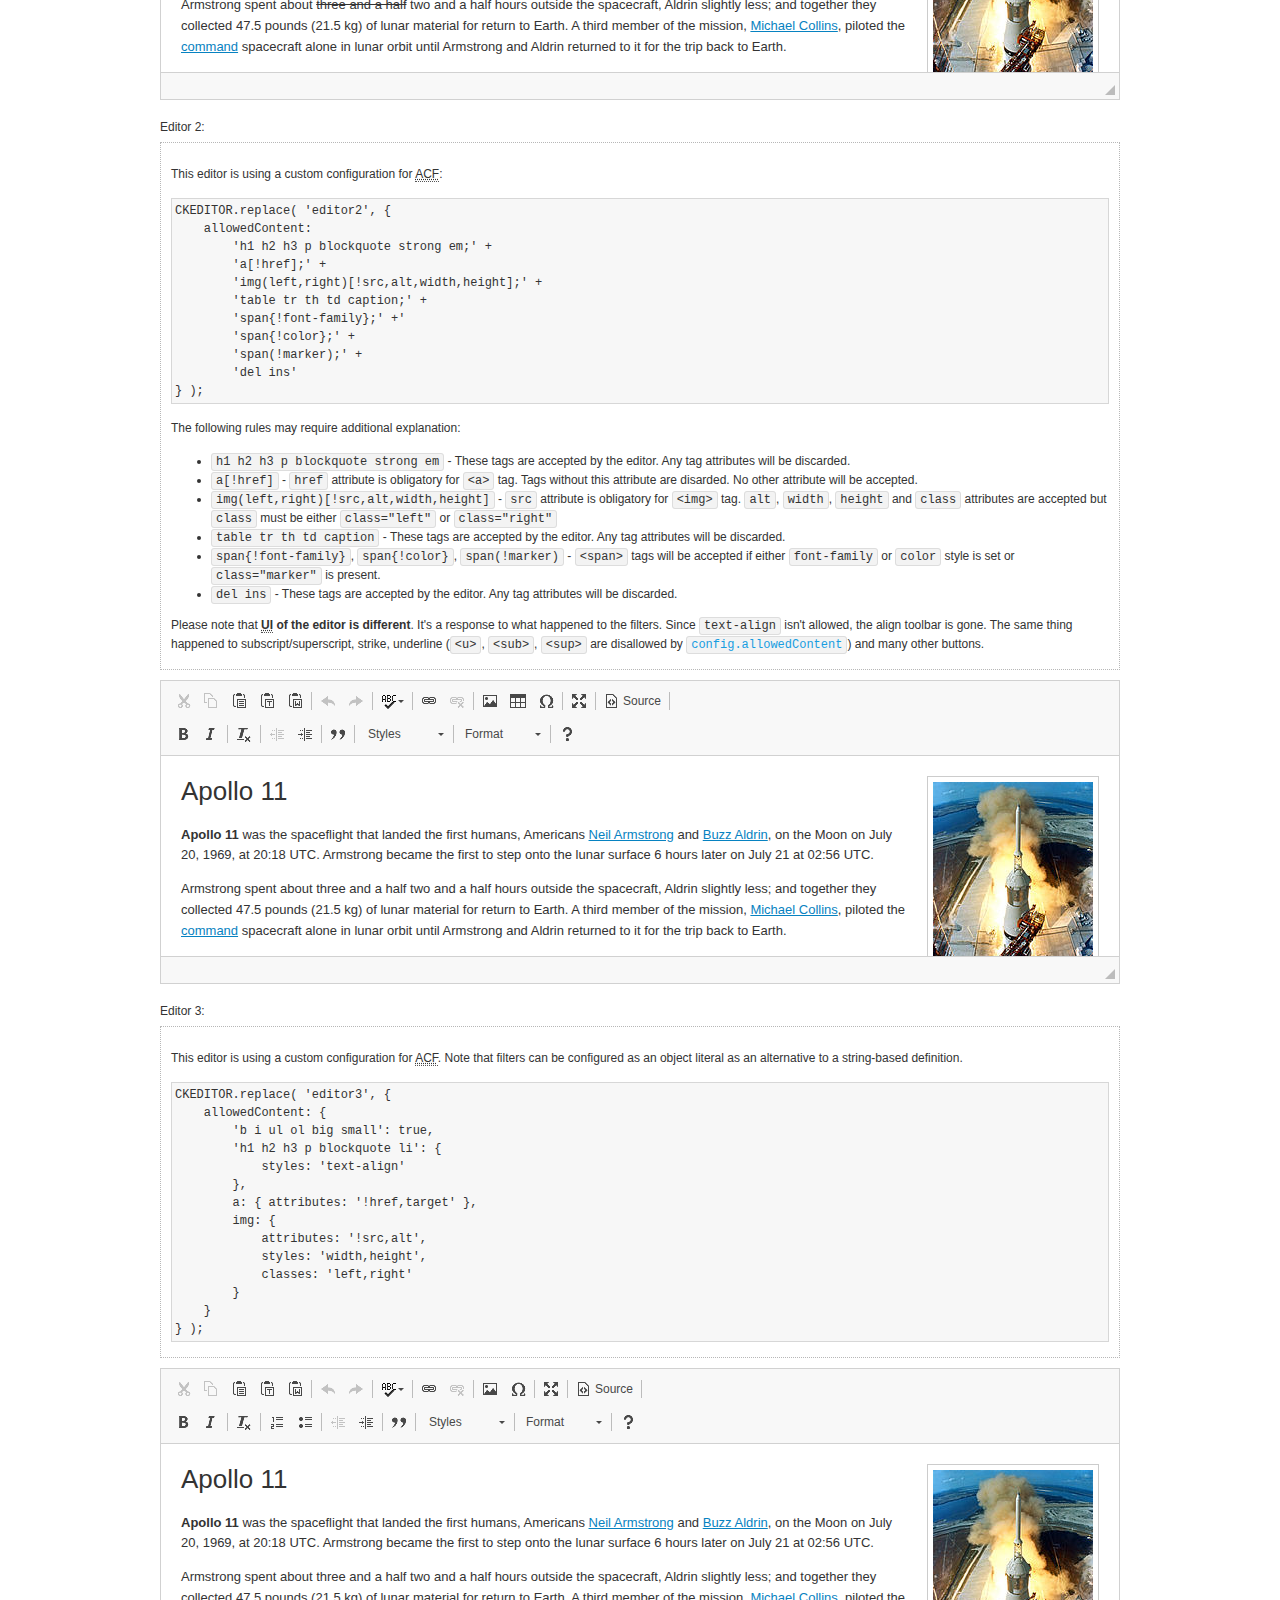
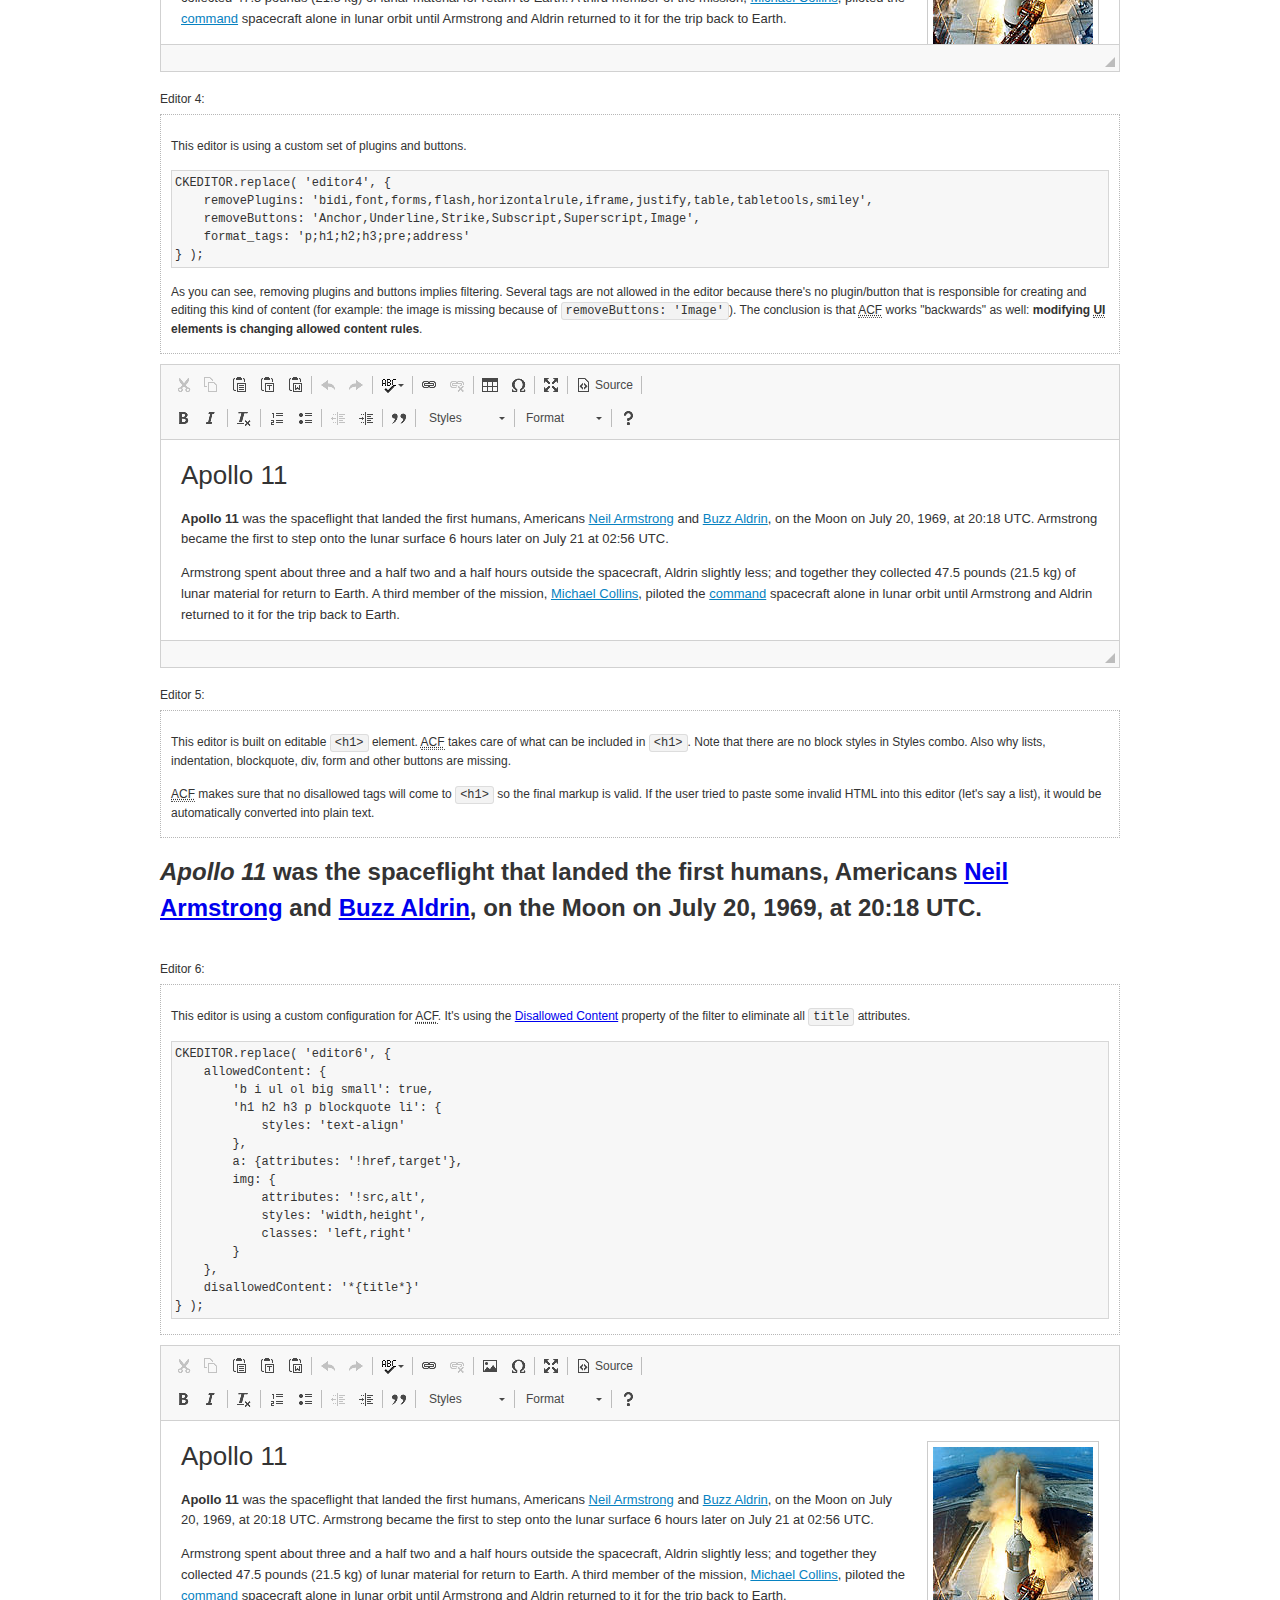
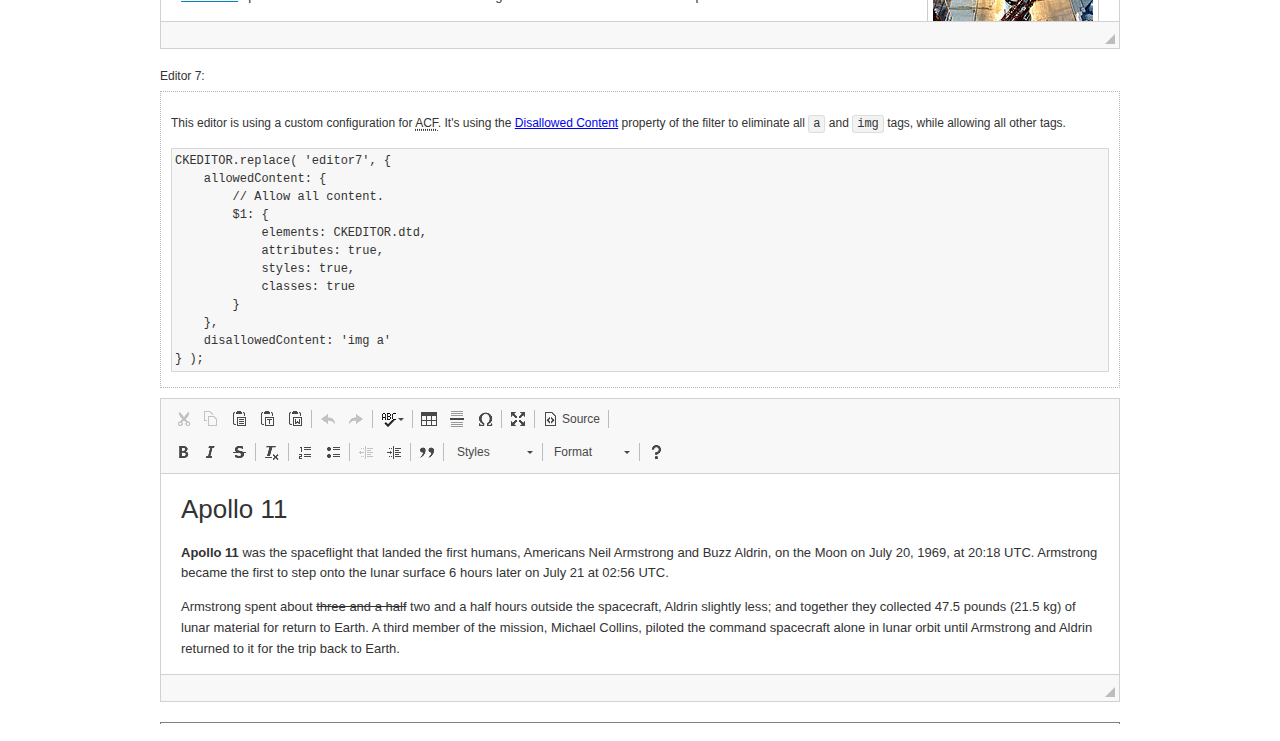
<file: BW.Web.MVC/Scripts/ckeditor/samples/old/datafiltering.html>
<!DOCTYPE html>
<!--
Copyright (c) 2003-2018, CKSource - Frederico Knabben. All rights reserved.
For licensing, see LICENSE.md or https://ckeditor.com/legal/ckeditor-oss-license
-->
<html>
<head>
	<meta charset="utf-8">
	<title>Data Filtering &mdash; CKEditor Sample</title>
	<script src="../../ckeditor.js"></script>
	<link rel="stylesheet" href="sample.css">
	<script>
		// Remove advanced tabs for all editors.
		CKEDITOR.config.removeDialogTabs = 'image:advanced;link:advanced;flash:advanced;creatediv:advanced;editdiv:advanced';
	</script>
</head>
<body>
	<h1 class="samples">
		<a href="index.html">CKEditor Samples</a> &raquo; Data Filtering and Features Activation
	</h1>
	<div class="warning deprecated">
		This sample is not maintained anymore. Check out its <a href="https://sdk.ckeditor.com/samples/acf.html">brand new version in CKEditor SDK</a>.
	</div>
	<div class="description">
		<p>
			This sample page demonstrates the idea of Advanced Content Filter
			(<abbr title="Advanced Content Filter">ACF</abbr>), a sophisticated
			tool that takes control over what kind of data is accepted by the editor and what
			kind of output is produced.
		</p>
		<h2>When and what is being filtered?</h2>
		<p>
			<abbr title="Advanced Content Filter">ACF</abbr> controls
			<strong>every single source of data</strong> that comes to the editor.
			It process both HTML that is inserted manually (i.e. pasted by the user)
			and programmatically like:
		</p>
<pre class="samples">
editor.setData( '&lt;p&gt;Hello world!&lt;/p&gt;' );
</pre>
		<p>
			<abbr title="Advanced Content Filter">ACF</abbr> discards invalid,
			useless HTML tags and attributes so the editor remains "clean" during
			runtime. <abbr title="Advanced Content Filter">ACF</abbr> behaviour
			can be configured and adjusted for a particular case to prevent the
			output HTML (i.e. in CMS systems) from being polluted.

			This kind of filtering is a first, client-side line of defense
			against "<a href="http://en.wikipedia.org/wiki/Tag_soup">tag soups</a>",
			the tool that precisely restricts which tags, attributes and styles
			are allowed (desired). When properly configured, <abbr title="Advanced Content Filter">ACF</abbr>
			is an easy and fast way to produce a high-quality, intentionally filtered HTML.
		</p>

		<h3>How to configure or disable ACF?</h3>
		<p>
			Advanced Content Filter is enabled by default, working in "automatic mode", yet
			it provides a set of easy rules that allow adjusting filtering rules
			and disabling the entire feature when necessary. The config property
			responsible for this feature is <code><a class="samples"
			href="https://docs.ckeditor.com/ckeditor4/docs/#!/api/CKEDITOR.config-cfg-allowedContent">config.allowedContent</a></code>.
		</p>
		<p>
			By "automatic mode" is meant that loaded plugins decide which kind
			of content is enabled and which is not. For example, if the link
			plugin is loaded it implies that <code>&lt;a&gt;</code> tag is
			automatically allowed. Each plugin is given a set
			of predefined <abbr title="Advanced Content Filter">ACF</abbr> rules
			that control the editor until <code><a class="samples"
			href="https://docs.ckeditor.com/ckeditor4/docs/#!/api/CKEDITOR.config-cfg-allowedContent">
			config.allowedContent</a></code>
			is defined manually.
		</p>
		<p>
			Let's assume our intention is to restrict the editor to accept (produce) <strong>paragraphs
			only: no attributes, no styles, no other tags</strong>.
			With <abbr title="Advanced Content Filter">ACF</abbr>
			this is very simple. Basically set <code><a class="samples"
			href="https://docs.ckeditor.com/ckeditor4/docs/#!/api/CKEDITOR.config-cfg-allowedContent">
			config.allowedContent</a></code> to <code>'p'</code>:
		</p>
<pre class="samples">
var editor = CKEDITOR.replace( <em>textarea_id</em>, {
	<strong>allowedContent: 'p'</strong>
} );
</pre>
		<p>
			Now try to play with allowed content:
		</p>
<pre class="samples">
// Trying to insert disallowed tag and attribute.
editor.setData( '&lt;p <strong>style="color: red"</strong>&gt;Hello <strong>&lt;em&gt;world&lt;/em&gt;</strong>!&lt;/p&gt;' );
alert( editor.getData() );

// Filtered data is returned.
"&lt;p&gt;Hello world!&lt;/p&gt;"
</pre>
		<p>
			What happened? Since <code>config.allowedContent: 'p'</code> is set the editor assumes
			that only plain <code>&lt;p&gt;</code> are accepted. Nothing more. This is why
			<code>style</code> attribute and <code>&lt;em&gt;</code> tag are gone. The same
			filtering would happen if we pasted disallowed HTML into this editor.
		</p>
		<p>
			This is just a small sample of what <abbr title="Advanced Content Filter">ACF</abbr>
			can do. To know more, please refer to the sample section below and
			<a href="https://docs.ckeditor.com/ckeditor4/docs/#!/guide/dev_advanced_content_filter">the official Advanced Content Filter guide</a>.
		</p>
		<p>
			You may, of course, want CKEditor to avoid filtering of any kind.
			To get rid of <abbr title="Advanced Content Filter">ACF</abbr>,
			basically set <code><a class="samples"
			href="https://docs.ckeditor.com/ckeditor4/docs/#!/api/CKEDITOR.config-cfg-allowedContent">
			config.allowedContent</a></code> to <code>true</code> like this:
		</p>
<pre class="samples">
CKEDITOR.replace( <em>textarea_id</em>, {
	<strong>allowedContent: true</strong>
} );
</pre>

		<h2>Beyond data flow: Features activation</h2>
		<p>
			<abbr title="Advanced Content Filter">ACF</abbr> is far more than
			<abbr title="Input/Output">I/O</abbr> control: the entire
			<abbr title="User Interface">UI</abbr> of the editor is adjusted to what
			filters restrict. For example: if <code>&lt;a&gt;</code> tag is
			<strong>disallowed</strong>
			by <abbr title="Advanced Content Filter">ACF</abbr>,
			then accordingly <code>link</code> command, toolbar button and link dialog
			are also disabled. Editor is smart: it knows which features must be
			removed from the interface to match filtering rules.
		</p>
		<p>
			CKEditor can be far more specific. If <code>&lt;a&gt;</code> tag is
			<strong>allowed</strong> by filtering rules to be used but it is restricted
			to have only one attribute (<code>href</code>)
			<code>config.allowedContent = 'a[!href]'</code>, then
			"Target" tab of the link dialog is automatically disabled as <code>target</code>
			attribute isn't included in <abbr title="Advanced Content Filter">ACF</abbr> rules
			for <code>&lt;a&gt;</code>. This behaviour applies to dialog fields, context
			menus and toolbar buttons.
		</p>

		<h2>Sample configurations</h2>
		<p>
			There are several editor instances below that present different
			<abbr title="Advanced Content Filter">ACF</abbr> setups. <strong>All of them,
			except the inline instance, share the same HTML content</strong> to visualize
			how different filtering rules affect the same input data.
		</p>
	</div>

	<div>
		<label for="editor1">
			Editor 1:
		</label>
		<div class="description">
			<p>
				This editor is using default configuration ("automatic mode"). It means that
				<code><a class="samples"
				href="https://docs.ckeditor.com/ckeditor4/docs/#!/api/CKEDITOR.config-cfg-allowedContent">
				config.allowedContent</a></code> is defined by loaded plugins.
				Each plugin extends filtering rules to make it's own associated content
				available for the user.
			</p>
		</div>
		<textarea cols="80" id="editor1" name="editor1" rows="10">
			&lt;h1&gt;&lt;img alt=&quot;Saturn V carrying Apollo 11&quot; class=&quot;right&quot; src=&quot;assets/sample.jpg&quot;/&gt; Apollo 11&lt;/h1&gt; &lt;p&gt;&lt;b&gt;Apollo 11&lt;/b&gt; was the spaceflight that landed the first humans, Americans &lt;a href=&quot;http://en.wikipedia.org/wiki/Neil_Armstrong&quot; title=&quot;Neil Armstrong&quot;&gt;Neil Armstrong&lt;/a&gt; and &lt;a href=&quot;http://en.wikipedia.org/wiki/Buzz_Aldrin&quot; title=&quot;Buzz Aldrin&quot;&gt;Buzz Aldrin&lt;/a&gt;, on the Moon on July 20, 1969, at 20:18 UTC. Armstrong became the first to step onto the lunar surface 6 hours later on July 21 at 02:56 UTC.&lt;/p&gt; &lt;p&gt;Armstrong spent about &lt;s&gt;three and a half&lt;/s&gt; two and a half hours outside the spacecraft, Aldrin slightly less; and together they collected 47.5 pounds (21.5&amp;nbsp;kg) of lunar material for return to Earth. A third member of the mission, &lt;a href=&quot;http://en.wikipedia.org/wiki/Michael_Collins_(astronaut)&quot; title=&quot;Michael Collins (astronaut)&quot;&gt;Michael Collins&lt;/a&gt;, piloted the &lt;a href=&quot;http://en.wikipedia.org/wiki/Apollo_Command/Service_Module&quot; title=&quot;Apollo Command/Service Module&quot;&gt;command&lt;/a&gt; spacecraft alone in lunar orbit until Armstrong and Aldrin returned to it for the trip back to Earth.&lt;/p&gt; &lt;h2&gt;Broadcasting and &lt;em&gt;quotes&lt;/em&gt; &lt;a id=&quot;quotes&quot; name=&quot;quotes&quot;&gt;&lt;/a&gt;&lt;/h2&gt; &lt;p&gt;Broadcast on live TV to a world-wide audience, Armstrong stepped onto the lunar surface and described the event as:&lt;/p&gt; &lt;blockquote&gt;&lt;p&gt;One small step for [a] man, one giant leap for mankind.&lt;/p&gt;&lt;/blockquote&gt; &lt;p&gt;Apollo 11 effectively ended the &lt;a href=&quot;http://en.wikipedia.org/wiki/Space_Race&quot; title=&quot;Space Race&quot;&gt;Space Race&lt;/a&gt; and fulfilled a national goal proposed in 1961 by the late U.S. President &lt;a href=&quot;http://en.wikipedia.org/wiki/John_F._Kennedy&quot; title=&quot;John F. Kennedy&quot;&gt;John F. Kennedy&lt;/a&gt; in a speech before the United States Congress:&lt;/p&gt; &lt;blockquote&gt;&lt;p&gt;[...] before this decade is out, of landing a man on the Moon and returning him safely to the Earth.&lt;/p&gt;&lt;/blockquote&gt; &lt;h2&gt;Technical details &lt;a id=&quot;tech-details&quot; name=&quot;tech-details&quot;&gt;&lt;/a&gt;&lt;/h2&gt; &lt;table align=&quot;right&quot; border=&quot;1&quot; bordercolor=&quot;#ccc&quot; cellpadding=&quot;5&quot; cellspacing=&quot;0&quot; style=&quot;border-collapse:collapse;margin:10px 0 10px 15px;&quot;&gt; &lt;caption&gt;&lt;strong&gt;Mission crew&lt;/strong&gt;&lt;/caption&gt; &lt;thead&gt; &lt;tr&gt; &lt;th scope=&quot;col&quot;&gt;Position&lt;/th&gt; &lt;th scope=&quot;col&quot;&gt;Astronaut&lt;/th&gt; &lt;/tr&gt; &lt;/thead&gt; &lt;tbody&gt; &lt;tr&gt; &lt;td&gt;Commander&lt;/td&gt; &lt;td&gt;Neil A. Armstrong&lt;/td&gt; &lt;/tr&gt; &lt;tr&gt; &lt;td&gt;Command Module Pilot&lt;/td&gt; &lt;td&gt;Michael Collins&lt;/td&gt; &lt;/tr&gt; &lt;tr&gt; &lt;td&gt;Lunar Module Pilot&lt;/td&gt; &lt;td&gt;Edwin &amp;quot;Buzz&amp;quot; E. Aldrin, Jr.&lt;/td&gt; &lt;/tr&gt; &lt;/tbody&gt; &lt;/table&gt; &lt;p&gt;Launched by a &lt;strong&gt;Saturn V&lt;/strong&gt; rocket from &lt;a href=&quot;http://en.wikipedia.org/wiki/Kennedy_Space_Center&quot; title=&quot;Kennedy Space Center&quot;&gt;Kennedy Space Center&lt;/a&gt; in Merritt Island, Florida on July 16, Apollo 11 was the fifth manned mission of &lt;a href=&quot;http://en.wikipedia.org/wiki/NASA&quot; title=&quot;NASA&quot;&gt;NASA&lt;/a&gt;&amp;#39;s Apollo program. The Apollo spacecraft had three parts:&lt;/p&gt; &lt;ol&gt; &lt;li&gt;&lt;strong&gt;Command Module&lt;/strong&gt; with a cabin for the three astronauts which was the only part which landed back on Earth&lt;/li&gt; &lt;li&gt;&lt;strong&gt;Service Module&lt;/strong&gt; which supported the Command Module with propulsion, electrical power, oxygen and water&lt;/li&gt; &lt;li&gt;&lt;strong&gt;Lunar Module&lt;/strong&gt; for landing on the Moon.&lt;/li&gt; &lt;/ol&gt; &lt;p&gt;After being sent to the Moon by the Saturn V&amp;#39;s upper stage, the astronauts separated the spacecraft from it and travelled for three days until they entered into lunar orbit. Armstrong and Aldrin then moved into the Lunar Module and landed in the &lt;a href=&quot;http://en.wikipedia.org/wiki/Mare_Tranquillitatis&quot; title=&quot;Mare Tranquillitatis&quot;&gt;Sea of Tranquility&lt;/a&gt;. They stayed a total of about 21 and a half hours on the lunar surface. After lifting off in the upper part of the Lunar Module and rejoining Collins in the Command Module, they returned to Earth and landed in the &lt;a href=&quot;http://en.wikipedia.org/wiki/Pacific_Ocean&quot; title=&quot;Pacific Ocean&quot;&gt;Pacific Ocean&lt;/a&gt; on July 24.&lt;/p&gt; &lt;hr/&gt; &lt;p style=&quot;text-align: right;&quot;&gt;&lt;small&gt;Source: &lt;a href=&quot;http://en.wikipedia.org/wiki/Apollo_11&quot;&gt;Wikipedia.org&lt;/a&gt;&lt;/small&gt;&lt;/p&gt;
		</textarea>

		<script>

			CKEDITOR.replace( 'editor1' );

		</script>
	</div>

	<br>

	<div>
		<label for="editor2">
			Editor 2:
		</label>
		<div class="description">
			<p>
				This editor is using a custom configuration for
				<abbr title="Advanced Content Filter">ACF</abbr>:
			</p>
<pre class="samples">
CKEDITOR.replace( 'editor2', {
	allowedContent:
		'h1 h2 h3 p blockquote strong em;' +
		'a[!href];' +
		'img(left,right)[!src,alt,width,height];' +
		'table tr th td caption;' +
		'span{!font-family};' +'
		'span{!color};' +
		'span(!marker);' +
		'del ins'
} );
</pre>
			<p>
				The following rules may require additional explanation:
			</p>
			<ul>
				<li>
					<code>h1 h2 h3 p blockquote strong em</code> - These tags
					are accepted by the editor. Any tag attributes will be discarded.
				</li>
				<li>
					<code>a[!href]</code> - <code>href</code> attribute is obligatory
					for <code>&lt;a&gt;</code> tag. Tags without this attribute
					are disarded. No other attribute will be accepted.
				</li>
				<li>
					<code>img(left,right)[!src,alt,width,height]</code> - <code>src</code>
					attribute is obligatory for <code>&lt;img&gt;</code> tag.
					<code>alt</code>, <code>width</code>, <code>height</code>
					and <code>class</code> attributes are accepted but
					<code>class</code> must be either <code>class="left"</code>
					or <code>class="right"</code>
				</li>
				<li>
					<code>table tr th td caption</code> - These tags
					are accepted by the editor. Any tag attributes will be discarded.
				</li>
				<li>
					<code>span{!font-family}</code>, <code>span{!color}</code>,
					<code>span(!marker)</code> - <code>&lt;span&gt;</code> tags
					will be accepted if either <code>font-family</code> or
					<code>color</code> style is set or <code>class="marker"</code>
					is present.
				</li>
				<li>
					<code>del ins</code> - These tags
					are accepted by the editor. Any tag attributes will be discarded.
				</li>
			</ul>
			<p>
				Please note that <strong><abbr title="User Interface">UI</abbr> of the
				editor is different</strong>. It's a response to what happened to the filters.
				Since <code>text-align</code> isn't allowed, the align toolbar is gone.
				The same thing happened to subscript/superscript, strike, underline
				(<code>&lt;u&gt;</code>, <code>&lt;sub&gt;</code>, <code>&lt;sup&gt;</code>
				are disallowed by <code><a class="samples"
				href="https://docs.ckeditor.com/ckeditor4/docs/#!/api/CKEDITOR.config-cfg-allowedContent">
				config.allowedContent</a></code>) and many other buttons.
			</p>
		</div>
		<textarea cols="80" id="editor2" name="editor2" rows="10">
			&lt;h1&gt;&lt;img alt=&quot;Saturn V carrying Apollo 11&quot; class=&quot;right&quot; src=&quot;assets/sample.jpg&quot;/&gt; Apollo 11&lt;/h1&gt; &lt;p&gt;&lt;b&gt;Apollo 11&lt;/b&gt; was the spaceflight that landed the first humans, Americans &lt;a href=&quot;http://en.wikipedia.org/wiki/Neil_Armstrong&quot; title=&quot;Neil Armstrong&quot;&gt;Neil Armstrong&lt;/a&gt; and &lt;a href=&quot;http://en.wikipedia.org/wiki/Buzz_Aldrin&quot; title=&quot;Buzz Aldrin&quot;&gt;Buzz Aldrin&lt;/a&gt;, on the Moon on July 20, 1969, at 20:18 UTC. Armstrong became the first to step onto the lunar surface 6 hours later on July 21 at 02:56 UTC.&lt;/p&gt; &lt;p&gt;Armstrong spent about &lt;s&gt;three and a half&lt;/s&gt; two and a half hours outside the spacecraft, Aldrin slightly less; and together they collected 47.5 pounds (21.5&amp;nbsp;kg) of lunar material for return to Earth. A third member of the mission, &lt;a href=&quot;http://en.wikipedia.org/wiki/Michael_Collins_(astronaut)&quot; title=&quot;Michael Collins (astronaut)&quot;&gt;Michael Collins&lt;/a&gt;, piloted the &lt;a href=&quot;http://en.wikipedia.org/wiki/Apollo_Command/Service_Module&quot; title=&quot;Apollo Command/Service Module&quot;&gt;command&lt;/a&gt; spacecraft alone in lunar orbit until Armstrong and Aldrin returned to it for the trip back to Earth.&lt;/p&gt; &lt;h2&gt;Broadcasting and &lt;em&gt;quotes&lt;/em&gt; &lt;a id=&quot;quotes&quot; name=&quot;quotes&quot;&gt;&lt;/a&gt;&lt;/h2&gt; &lt;p&gt;Broadcast on live TV to a world-wide audience, Armstrong stepped onto the lunar surface and described the event as:&lt;/p&gt; &lt;blockquote&gt;&lt;p&gt;One small step for [a] man, one giant leap for mankind.&lt;/p&gt;&lt;/blockquote&gt; &lt;p&gt;Apollo 11 effectively ended the &lt;a href=&quot;http://en.wikipedia.org/wiki/Space_Race&quot; title=&quot;Space Race&quot;&gt;Space Race&lt;/a&gt; and fulfilled a national goal proposed in 1961 by the late U.S. President &lt;a href=&quot;http://en.wikipedia.org/wiki/John_F._Kennedy&quot; title=&quot;John F. Kennedy&quot;&gt;John F. Kennedy&lt;/a&gt; in a speech before the United States Congress:&lt;/p&gt; &lt;blockquote&gt;&lt;p&gt;[...] before this decade is out, of landing a man on the Moon and returning him safely to the Earth.&lt;/p&gt;&lt;/blockquote&gt; &lt;h2&gt;Technical details &lt;a id=&quot;tech-details&quot; name=&quot;tech-details&quot;&gt;&lt;/a&gt;&lt;/h2&gt; &lt;table align=&quot;right&quot; border=&quot;1&quot; bordercolor=&quot;#ccc&quot; cellpadding=&quot;5&quot; cellspacing=&quot;0&quot; style=&quot;border-collapse:collapse;margin:10px 0 10px 15px;&quot;&gt; &lt;caption&gt;&lt;strong&gt;Mission crew&lt;/strong&gt;&lt;/caption&gt; &lt;thead&gt; &lt;tr&gt; &lt;th scope=&quot;col&quot;&gt;Position&lt;/th&gt; &lt;th scope=&quot;col&quot;&gt;Astronaut&lt;/th&gt; &lt;/tr&gt; &lt;/thead&gt; &lt;tbody&gt; &lt;tr&gt; &lt;td&gt;Commander&lt;/td&gt; &lt;td&gt;Neil A. Armstrong&lt;/td&gt; &lt;/tr&gt; &lt;tr&gt; &lt;td&gt;Command Module Pilot&lt;/td&gt; &lt;td&gt;Michael Collins&lt;/td&gt; &lt;/tr&gt; &lt;tr&gt; &lt;td&gt;Lunar Module Pilot&lt;/td&gt; &lt;td&gt;Edwin &amp;quot;Buzz&amp;quot; E. Aldrin, Jr.&lt;/td&gt; &lt;/tr&gt; &lt;/tbody&gt; &lt;/table&gt; &lt;p&gt;Launched by a &lt;strong&gt;Saturn V&lt;/strong&gt; rocket from &lt;a href=&quot;http://en.wikipedia.org/wiki/Kennedy_Space_Center&quot; title=&quot;Kennedy Space Center&quot;&gt;Kennedy Space Center&lt;/a&gt; in Merritt Island, Florida on July 16, Apollo 11 was the fifth manned mission of &lt;a href=&quot;http://en.wikipedia.org/wiki/NASA&quot; title=&quot;NASA&quot;&gt;NASA&lt;/a&gt;&amp;#39;s Apollo program. The Apollo spacecraft had three parts:&lt;/p&gt; &lt;ol&gt; &lt;li&gt;&lt;strong&gt;Command Module&lt;/strong&gt; with a cabin for the three astronauts which was the only part which landed back on Earth&lt;/li&gt; &lt;li&gt;&lt;strong&gt;Service Module&lt;/strong&gt; which supported the Command Module with propulsion, electrical power, oxygen and water&lt;/li&gt; &lt;li&gt;&lt;strong&gt;Lunar Module&lt;/strong&gt; for landing on the Moon.&lt;/li&gt; &lt;/ol&gt; &lt;p&gt;After being sent to the Moon by the Saturn V&amp;#39;s upper stage, the astronauts separated the spacecraft from it and travelled for three days until they entered into lunar orbit. Armstrong and Aldrin then moved into the Lunar Module and landed in the &lt;a href=&quot;http://en.wikipedia.org/wiki/Mare_Tranquillitatis&quot; title=&quot;Mare Tranquillitatis&quot;&gt;Sea of Tranquility&lt;/a&gt;. They stayed a total of about 21 and a half hours on the lunar surface. After lifting off in the upper part of the Lunar Module and rejoining Collins in the Command Module, they returned to Earth and landed in the &lt;a href=&quot;http://en.wikipedia.org/wiki/Pacific_Ocean&quot; title=&quot;Pacific Ocean&quot;&gt;Pacific Ocean&lt;/a&gt; on July 24.&lt;/p&gt; &lt;hr/&gt; &lt;p style=&quot;text-align: right;&quot;&gt;&lt;small&gt;Source: &lt;a href=&quot;http://en.wikipedia.org/wiki/Apollo_11&quot;&gt;Wikipedia.org&lt;/a&gt;&lt;/small&gt;&lt;/p&gt;
		</textarea>
		<script>

			CKEDITOR.replace( 'editor2', {
				allowedContent:
					'h1 h2 h3 p blockquote strong em;' +
					'a[!href];' +
					'img(left,right)[!src,alt,width,height];' +
					'table tr th td caption;' +
					'span{!font-family};' +
					'span{!color};' +
					'span(!marker);' +
					'del ins'
			} );

		</script>
	</div>

	<br>

	<div>
		<label for="editor3">
			Editor 3:
		</label>
		<div class="description">
			<p>
				This editor is using a custom configuration for
				<abbr title="Advanced Content Filter">ACF</abbr>.
				Note that filters can be configured as an object literal
				as an alternative to a string-based definition.
			</p>
<pre class="samples">
CKEDITOR.replace( 'editor3', {
	allowedContent: {
		'b i ul ol big small': true,
		'h1 h2 h3 p blockquote li': {
			styles: 'text-align'
		},
		a: { attributes: '!href,target' },
		img: {
			attributes: '!src,alt',
			styles: 'width,height',
			classes: 'left,right'
		}
	}
} );
</pre>
		</div>
		<textarea cols="80" id="editor3" name="editor3" rows="10">
			&lt;h1&gt;&lt;img alt=&quot;Saturn V carrying Apollo 11&quot; class=&quot;right&quot; src=&quot;assets/sample.jpg&quot;/&gt; Apollo 11&lt;/h1&gt; &lt;p&gt;&lt;b&gt;Apollo 11&lt;/b&gt; was the spaceflight that landed the first humans, Americans &lt;a href=&quot;http://en.wikipedia.org/wiki/Neil_Armstrong&quot; title=&quot;Neil Armstrong&quot;&gt;Neil Armstrong&lt;/a&gt; and &lt;a href=&quot;http://en.wikipedia.org/wiki/Buzz_Aldrin&quot; title=&quot;Buzz Aldrin&quot;&gt;Buzz Aldrin&lt;/a&gt;, on the Moon on July 20, 1969, at 20:18 UTC. Armstrong became the first to step onto the lunar surface 6 hours later on July 21 at 02:56 UTC.&lt;/p&gt; &lt;p&gt;Armstrong spent about &lt;s&gt;three and a half&lt;/s&gt; two and a half hours outside the spacecraft, Aldrin slightly less; and together they collected 47.5 pounds (21.5&amp;nbsp;kg) of lunar material for return to Earth. A third member of the mission, &lt;a href=&quot;http://en.wikipedia.org/wiki/Michael_Collins_(astronaut)&quot; title=&quot;Michael Collins (astronaut)&quot;&gt;Michael Collins&lt;/a&gt;, piloted the &lt;a href=&quot;http://en.wikipedia.org/wiki/Apollo_Command/Service_Module&quot; title=&quot;Apollo Command/Service Module&quot;&gt;command&lt;/a&gt; spacecraft alone in lunar orbit until Armstrong and Aldrin returned to it for the trip back to Earth.&lt;/p&gt; &lt;h2&gt;Broadcasting and &lt;em&gt;quotes&lt;/em&gt; &lt;a id=&quot;quotes&quot; name=&quot;quotes&quot;&gt;&lt;/a&gt;&lt;/h2&gt; &lt;p&gt;Broadcast on live TV to a world-wide audience, Armstrong stepped onto the lunar surface and described the event as:&lt;/p&gt; &lt;blockquote&gt;&lt;p&gt;One small step for [a] man, one giant leap for mankind.&lt;/p&gt;&lt;/blockquote&gt; &lt;p&gt;Apollo 11 effectively ended the &lt;a href=&quot;http://en.wikipedia.org/wiki/Space_Race&quot; title=&quot;Space Race&quot;&gt;Space Race&lt;/a&gt; and fulfilled a national goal proposed in 1961 by the late U.S. President &lt;a href=&quot;http://en.wikipedia.org/wiki/John_F._Kennedy&quot; title=&quot;John F. Kennedy&quot;&gt;John F. Kennedy&lt;/a&gt; in a speech before the United States Congress:&lt;/p&gt; &lt;blockquote&gt;&lt;p&gt;[...] before this decade is out, of landing a man on the Moon and returning him safely to the Earth.&lt;/p&gt;&lt;/blockquote&gt; &lt;h2&gt;Technical details &lt;a id=&quot;tech-details&quot; name=&quot;tech-details&quot;&gt;&lt;/a&gt;&lt;/h2&gt; &lt;table align=&quot;right&quot; border=&quot;1&quot; bordercolor=&quot;#ccc&quot; cellpadding=&quot;5&quot; cellspacing=&quot;0&quot; style=&quot;border-collapse:collapse;margin:10px 0 10px 15px;&quot;&gt; &lt;caption&gt;&lt;strong&gt;Mission crew&lt;/strong&gt;&lt;/caption&gt; &lt;thead&gt; &lt;tr&gt; &lt;th scope=&quot;col&quot;&gt;Position&lt;/th&gt; &lt;th scope=&quot;col&quot;&gt;Astronaut&lt;/th&gt; &lt;/tr&gt; &lt;/thead&gt; &lt;tbody&gt; &lt;tr&gt; &lt;td&gt;Commander&lt;/td&gt; &lt;td&gt;Neil A. Armstrong&lt;/td&gt; &lt;/tr&gt; &lt;tr&gt; &lt;td&gt;Command Module Pilot&lt;/td&gt; &lt;td&gt;Michael Collins&lt;/td&gt; &lt;/tr&gt; &lt;tr&gt; &lt;td&gt;Lunar Module Pilot&lt;/td&gt; &lt;td&gt;Edwin &amp;quot;Buzz&amp;quot; E. Aldrin, Jr.&lt;/td&gt; &lt;/tr&gt; &lt;/tbody&gt; &lt;/table&gt; &lt;p&gt;Launched by a &lt;strong&gt;Saturn V&lt;/strong&gt; rocket from &lt;a href=&quot;http://en.wikipedia.org/wiki/Kennedy_Space_Center&quot; title=&quot;Kennedy Space Center&quot;&gt;Kennedy Space Center&lt;/a&gt; in Merritt Island, Florida on July 16, Apollo 11 was the fifth manned mission of &lt;a href=&quot;http://en.wikipedia.org/wiki/NASA&quot; title=&quot;NASA&quot;&gt;NASA&lt;/a&gt;&amp;#39;s Apollo program. The Apollo spacecraft had three parts:&lt;/p&gt; &lt;ol&gt; &lt;li&gt;&lt;strong&gt;Command Module&lt;/strong&gt; with a cabin for the three astronauts which was the only part which landed back on Earth&lt;/li&gt; &lt;li&gt;&lt;strong&gt;Service Module&lt;/strong&gt; which supported the Command Module with propulsion, electrical power, oxygen and water&lt;/li&gt; &lt;li&gt;&lt;strong&gt;Lunar Module&lt;/strong&gt; for landing on the Moon.&lt;/li&gt; &lt;/ol&gt; &lt;p&gt;After being sent to the Moon by the Saturn V&amp;#39;s upper stage, the astronauts separated the spacecraft from it and travelled for three days until they entered into lunar orbit. Armstrong and Aldrin then moved into the Lunar Module and landed in the &lt;a href=&quot;http://en.wikipedia.org/wiki/Mare_Tranquillitatis&quot; title=&quot;Mare Tranquillitatis&quot;&gt;Sea of Tranquility&lt;/a&gt;. They stayed a total of about 21 and a half hours on the lunar surface. After lifting off in the upper part of the Lunar Module and rejoining Collins in the Command Module, they returned to Earth and landed in the &lt;a href=&quot;http://en.wikipedia.org/wiki/Pacific_Ocean&quot; title=&quot;Pacific Ocean&quot;&gt;Pacific Ocean&lt;/a&gt; on July 24.&lt;/p&gt; &lt;hr/&gt; &lt;p style=&quot;text-align: right;&quot;&gt;&lt;small&gt;Source: &lt;a href=&quot;http://en.wikipedia.org/wiki/Apollo_11&quot;&gt;Wikipedia.org&lt;/a&gt;&lt;/small&gt;&lt;/p&gt;
		</textarea>
		<script>

			CKEDITOR.replace( 'editor3', {
				allowedContent: {
					'b i ul ol big small': true,
					'h1 h2 h3 p blockquote li': {
						styles: 'text-align'
					},
					a: { attributes: '!href,target' },
					img: {
						attributes: '!src,alt',
						styles: 'width,height',
						classes: 'left,right'
					}
				}
			} );

		</script>
	</div>

	<br>

	<div>
		<label for="editor4">
			Editor 4:
		</label>
		<div class="description">
			<p>
				This editor is using a custom set of plugins and buttons.
			</p>
<pre class="samples">
CKEDITOR.replace( 'editor4', {
	removePlugins: 'bidi,font,forms,flash,horizontalrule,iframe,justify,table,tabletools,smiley',
	removeButtons: 'Anchor,Underline,Strike,Subscript,Superscript,Image',
	format_tags: 'p;h1;h2;h3;pre;address'
} );
</pre>
			<p>
				As you can see, removing plugins and buttons implies filtering.
				Several tags are not allowed in the editor because there's no
				plugin/button that is responsible for creating and editing this
				kind of content (for example: the image is missing because
				of <code>removeButtons: 'Image'</code>). The conclusion is that
				<abbr title="Advanced Content Filter">ACF</abbr> works "backwards"
				as well: <strong>modifying <abbr title="User Interface">UI</abbr>
				elements is changing allowed content rules</strong>.
			</p>
		</div>
		<textarea cols="80" id="editor4" name="editor4" rows="10">
			&lt;h1&gt;&lt;img alt=&quot;Saturn V carrying Apollo 11&quot; class=&quot;right&quot; src=&quot;assets/sample.jpg&quot;/&gt; Apollo 11&lt;/h1&gt; &lt;p&gt;&lt;b&gt;Apollo 11&lt;/b&gt; was the spaceflight that landed the first humans, Americans &lt;a href=&quot;http://en.wikipedia.org/wiki/Neil_Armstrong&quot; title=&quot;Neil Armstrong&quot;&gt;Neil Armstrong&lt;/a&gt; and &lt;a href=&quot;http://en.wikipedia.org/wiki/Buzz_Aldrin&quot; title=&quot;Buzz Aldrin&quot;&gt;Buzz Aldrin&lt;/a&gt;, on the Moon on July 20, 1969, at 20:18 UTC. Armstrong became the first to step onto the lunar surface 6 hours later on July 21 at 02:56 UTC.&lt;/p&gt; &lt;p&gt;Armstrong spent about &lt;s&gt;three and a half&lt;/s&gt; two and a half hours outside the spacecraft, Aldrin slightly less; and together they collected 47.5 pounds (21.5&amp;nbsp;kg) of lunar material for return to Earth. A third member of the mission, &lt;a href=&quot;http://en.wikipedia.org/wiki/Michael_Collins_(astronaut)&quot; title=&quot;Michael Collins (astronaut)&quot;&gt;Michael Collins&lt;/a&gt;, piloted the &lt;a href=&quot;http://en.wikipedia.org/wiki/Apollo_Command/Service_Module&quot; title=&quot;Apollo Command/Service Module&quot;&gt;command&lt;/a&gt; spacecraft alone in lunar orbit until Armstrong and Aldrin returned to it for the trip back to Earth.&lt;/p&gt; &lt;h2&gt;Broadcasting and &lt;em&gt;quotes&lt;/em&gt; &lt;a id=&quot;quotes&quot; name=&quot;quotes&quot;&gt;&lt;/a&gt;&lt;/h2&gt; &lt;p&gt;Broadcast on live TV to a world-wide audience, Armstrong stepped onto the lunar surface and described the event as:&lt;/p&gt; &lt;blockquote&gt;&lt;p&gt;One small step for [a] man, one giant leap for mankind.&lt;/p&gt;&lt;/blockquote&gt; &lt;p&gt;Apollo 11 effectively ended the &lt;a href=&quot;http://en.wikipedia.org/wiki/Space_Race&quot; title=&quot;Space Race&quot;&gt;Space Race&lt;/a&gt; and fulfilled a national goal proposed in 1961 by the late U.S. President &lt;a href=&quot;http://en.wikipedia.org/wiki/John_F._Kennedy&quot; title=&quot;John F. Kennedy&quot;&gt;John F. Kennedy&lt;/a&gt; in a speech before the United States Congress:&lt;/p&gt; &lt;blockquote&gt;&lt;p&gt;[...] before this decade is out, of landing a man on the Moon and returning him safely to the Earth.&lt;/p&gt;&lt;/blockquote&gt; &lt;h2&gt;Technical details &lt;a id=&quot;tech-details&quot; name=&quot;tech-details&quot;&gt;&lt;/a&gt;&lt;/h2&gt; &lt;table align=&quot;right&quot; border=&quot;1&quot; bordercolor=&quot;#ccc&quot; cellpadding=&quot;5&quot; cellspacing=&quot;0&quot; style=&quot;border-collapse:collapse;margin:10px 0 10px 15px;&quot;&gt; &lt;caption&gt;&lt;strong&gt;Mission crew&lt;/strong&gt;&lt;/caption&gt; &lt;thead&gt; &lt;tr&gt; &lt;th scope=&quot;col&quot;&gt;Position&lt;/th&gt; &lt;th scope=&quot;col&quot;&gt;Astronaut&lt;/th&gt; &lt;/tr&gt; &lt;/thead&gt; &lt;tbody&gt; &lt;tr&gt; &lt;td&gt;Commander&lt;/td&gt; &lt;td&gt;Neil A. Armstrong&lt;/td&gt; &lt;/tr&gt; &lt;tr&gt; &lt;td&gt;Command Module Pilot&lt;/td&gt; &lt;td&gt;Michael Collins&lt;/td&gt; &lt;/tr&gt; &lt;tr&gt; &lt;td&gt;Lunar Module Pilot&lt;/td&gt; &lt;td&gt;Edwin &amp;quot;Buzz&amp;quot; E. Aldrin, Jr.&lt;/td&gt; &lt;/tr&gt; &lt;/tbody&gt; &lt;/table&gt; &lt;p&gt;Launched by a &lt;strong&gt;Saturn V&lt;/strong&gt; rocket from &lt;a href=&quot;http://en.wikipedia.org/wiki/Kennedy_Space_Center&quot; title=&quot;Kennedy Space Center&quot;&gt;Kennedy Space Center&lt;/a&gt; in Merritt Island, Florida on July 16, Apollo 11 was the fifth manned mission of &lt;a href=&quot;http://en.wikipedia.org/wiki/NASA&quot; title=&quot;NASA&quot;&gt;NASA&lt;/a&gt;&amp;#39;s Apollo program. The Apollo spacecraft had three parts:&lt;/p&gt; &lt;ol&gt; &lt;li&gt;&lt;strong&gt;Command Module&lt;/strong&gt; with a cabin for the three astronauts which was the only part which landed back on Earth&lt;/li&gt; &lt;li&gt;&lt;strong&gt;Service Module&lt;/strong&gt; which supported the Command Module with propulsion, electrical power, oxygen and water&lt;/li&gt; &lt;li&gt;&lt;strong&gt;Lunar Module&lt;/strong&gt; for landing on the Moon.&lt;/li&gt; &lt;/ol&gt; &lt;p&gt;After being sent to the Moon by the Saturn V&amp;#39;s upper stage, the astronauts separated the spacecraft from it and travelled for three days until they entered into lunar orbit. Armstrong and Aldrin then moved into the Lunar Module and landed in the &lt;a href=&quot;http://en.wikipedia.org/wiki/Mare_Tranquillitatis&quot; title=&quot;Mare Tranquillitatis&quot;&gt;Sea of Tranquility&lt;/a&gt;. They stayed a total of about 21 and a half hours on the lunar surface. After lifting off in the upper part of the Lunar Module and rejoining Collins in the Command Module, they returned to Earth and landed in the &lt;a href=&quot;http://en.wikipedia.org/wiki/Pacific_Ocean&quot; title=&quot;Pacific Ocean&quot;&gt;Pacific Ocean&lt;/a&gt; on July 24.&lt;/p&gt; &lt;hr/&gt; &lt;p style=&quot;text-align: right;&quot;&gt;&lt;small&gt;Source: &lt;a href=&quot;http://en.wikipedia.org/wiki/Apollo_11&quot;&gt;Wikipedia.org&lt;/a&gt;&lt;/small&gt;&lt;/p&gt;
		</textarea>
		<script>

			CKEDITOR.replace( 'editor4', {
				removePlugins: 'bidi,div,font,forms,flash,horizontalrule,iframe,justify,table,tabletools,smiley',
				removeButtons: 'Anchor,Underline,Strike,Subscript,Superscript,Image',
				format_tags: 'p;h1;h2;h3;pre;address'
			} );

		</script>
	</div>

	<br>

	<div>
		<label for="editor5">
			Editor 5:
		</label>
		<div class="description">
			<p>
				This editor is built on editable <code>&lt;h1&gt;</code> element.
				<abbr title="Advanced Content Filter">ACF</abbr> takes care of
				what can be included in <code>&lt;h1&gt;</code>. Note that there
				are no block styles in Styles combo. Also why lists, indentation,
				blockquote, div, form and other buttons are missing.
			</p>
			<p>
				<abbr title="Advanced Content Filter">ACF</abbr> makes sure that
				no disallowed tags will come to <code>&lt;h1&gt;</code> so the final
				markup is valid. If the user tried to paste some invalid HTML
				into this editor (let's say a list), it would be automatically
				converted into plain text.
			</p>
		</div>
		<h1 id="editor5" contenteditable="true">
			<em>Apollo 11</em> was the spaceflight that landed the first humans, Americans <a href="http://en.wikipedia.org/wiki/Neil_Armstrong" title="Neil Armstrong">Neil Armstrong</a> and <a href="http://en.wikipedia.org/wiki/Buzz_Aldrin" title="Buzz Aldrin">Buzz Aldrin</a>, on the Moon on July 20, 1969, at 20:18 UTC.
		</h1>
	</div>

	<br>

	<div>
		<label for="editor3">
			Editor 6:
		</label>
		<div class="description">
			<p>
				This editor is using a custom configuration for <abbr title="Advanced Content Filter">ACF</abbr>.
				It's using the <a href="https://docs.ckeditor.com/ckeditor4/docs/#!/guide/dev_disallowed_content" rel="noopener noreferrer" target="_blank">
				Disallowed Content</a> property of the filter to eliminate all <code>title</code> attributes.
			</p>

<pre class="samples">
CKEDITOR.replace( 'editor6', {
	allowedContent: {
		'b i ul ol big small': true,
		'h1 h2 h3 p blockquote li': {
			styles: 'text-align'
		},
		a: {attributes: '!href,target'},
		img: {
			attributes: '!src,alt',
			styles: 'width,height',
			classes: 'left,right'
		}
	},
	disallowedContent: '*{title*}'
} );
</pre>
		</div>
		<textarea cols="80" id="editor6" name="editor6" rows="10">
			&lt;h1&gt;&lt;img alt=&quot;Saturn V carrying Apollo 11&quot; class=&quot;right&quot; src=&quot;assets/sample.jpg&quot;/&gt; Apollo 11&lt;/h1&gt; &lt;p&gt;&lt;b&gt;Apollo 11&lt;/b&gt; was the spaceflight that landed the first humans, Americans &lt;a href=&quot;http://en.wikipedia.org/wiki/Neil_Armstrong&quot; title=&quot;Neil Armstrong&quot;&gt;Neil Armstrong&lt;/a&gt; and &lt;a href=&quot;http://en.wikipedia.org/wiki/Buzz_Aldrin&quot; title=&quot;Buzz Aldrin&quot;&gt;Buzz Aldrin&lt;/a&gt;, on the Moon on July 20, 1969, at 20:18 UTC. Armstrong became the first to step onto the lunar surface 6 hours later on July 21 at 02:56 UTC.&lt;/p&gt; &lt;p&gt;Armstrong spent about &lt;s&gt;three and a half&lt;/s&gt; two and a half hours outside the spacecraft, Aldrin slightly less; and together they collected 47.5 pounds (21.5&amp;nbsp;kg) of lunar material for return to Earth. A third member of the mission, &lt;a href=&quot;http://en.wikipedia.org/wiki/Michael_Collins_(astronaut)&quot; title=&quot;Michael Collins (astronaut)&quot;&gt;Michael Collins&lt;/a&gt;, piloted the &lt;a href=&quot;http://en.wikipedia.org/wiki/Apollo_Command/Service_Module&quot; title=&quot;Apollo Command/Service Module&quot;&gt;command&lt;/a&gt; spacecraft alone in lunar orbit until Armstrong and Aldrin returned to it for the trip back to Earth.&lt;/p&gt; &lt;h2&gt;Broadcasting and &lt;em&gt;quotes&lt;/em&gt; &lt;a id=&quot;quotes&quot; name=&quot;quotes&quot;&gt;&lt;/a&gt;&lt;/h2&gt; &lt;p&gt;Broadcast on live TV to a world-wide audience, Armstrong stepped onto the lunar surface and described the event as:&lt;/p&gt; &lt;blockquote&gt;&lt;p&gt;One small step for [a] man, one giant leap for mankind.&lt;/p&gt;&lt;/blockquote&gt; &lt;p&gt;Apollo 11 effectively ended the &lt;a href=&quot;http://en.wikipedia.org/wiki/Space_Race&quot; title=&quot;Space Race&quot;&gt;Space Race&lt;/a&gt; and fulfilled a national goal proposed in 1961 by the late U.S. President &lt;a href=&quot;http://en.wikipedia.org/wiki/John_F._Kennedy&quot; title=&quot;John F. Kennedy&quot;&gt;John F. Kennedy&lt;/a&gt; in a speech before the United States Congress:&lt;/p&gt; &lt;blockquote&gt;&lt;p&gt;[...] before this decade is out, of landing a man on the Moon and returning him safely to the Earth.&lt;/p&gt;&lt;/blockquote&gt; &lt;h2&gt;Technical details &lt;a id=&quot;tech-details&quot; name=&quot;tech-details&quot;&gt;&lt;/a&gt;&lt;/h2&gt; &lt;table align=&quot;right&quot; border=&quot;1&quot; bordercolor=&quot;#ccc&quot; cellpadding=&quot;5&quot; cellspacing=&quot;0&quot; style=&quot;border-collapse:collapse;margin:10px 0 10px 15px;&quot;&gt; &lt;caption&gt;&lt;strong&gt;Mission crew&lt;/strong&gt;&lt;/caption&gt; &lt;thead&gt; &lt;tr&gt; &lt;th scope=&quot;col&quot;&gt;Position&lt;/th&gt; &lt;th scope=&quot;col&quot;&gt;Astronaut&lt;/th&gt; &lt;/tr&gt; &lt;/thead&gt; &lt;tbody&gt; &lt;tr&gt; &lt;td&gt;Commander&lt;/td&gt; &lt;td&gt;Neil A. Armstrong&lt;/td&gt; &lt;/tr&gt; &lt;tr&gt; &lt;td&gt;Command Module Pilot&lt;/td&gt; &lt;td&gt;Michael Collins&lt;/td&gt; &lt;/tr&gt; &lt;tr&gt; &lt;td&gt;Lunar Module Pilot&lt;/td&gt; &lt;td&gt;Edwin &amp;quot;Buzz&amp;quot; E. Aldrin, Jr.&lt;/td&gt; &lt;/tr&gt; &lt;/tbody&gt; &lt;/table&gt; &lt;p&gt;Launched by a &lt;strong&gt;Saturn V&lt;/strong&gt; rocket from &lt;a href=&quot;http://en.wikipedia.org/wiki/Kennedy_Space_Center&quot; title=&quot;Kennedy Space Center&quot;&gt;Kennedy Space Center&lt;/a&gt; in Merritt Island, Florida on July 16, Apollo 11 was the fifth manned mission of &lt;a href=&quot;http://en.wikipedia.org/wiki/NASA&quot; title=&quot;NASA&quot;&gt;NASA&lt;/a&gt;&amp;#39;s Apollo program. The Apollo spacecraft had three parts:&lt;/p&gt; &lt;ol&gt; &lt;li&gt;&lt;strong&gt;Command Module&lt;/strong&gt; with a cabin for the three astronauts which was the only part which landed back on Earth&lt;/li&gt; &lt;li&gt;&lt;strong&gt;Service Module&lt;/strong&gt; which supported the Command Module with propulsion, electrical power, oxygen and water&lt;/li&gt; &lt;li&gt;&lt;strong&gt;Lunar Module&lt;/strong&gt; for landing on the Moon.&lt;/li&gt; &lt;/ol&gt; &lt;p&gt;After being sent to the Moon by the Saturn V&amp;#39;s upper stage, the astronauts separated the spacecraft from it and travelled for three days until they entered into lunar orbit. Armstrong and Aldrin then moved into the Lunar Module and landed in the &lt;a href=&quot;http://en.wikipedia.org/wiki/Mare_Tranquillitatis&quot; title=&quot;Mare Tranquillitatis&quot;&gt;Sea of Tranquility&lt;/a&gt;. They stayed a total of about 21 and a half hours on the lunar surface. After lifting off in the upper part of the Lunar Module and rejoining Collins in the Command Module, they returned to Earth and landed in the &lt;a href=&quot;http://en.wikipedia.org/wiki/Pacific_Ocean&quot; title=&quot;Pacific Ocean&quot;&gt;Pacific Ocean&lt;/a&gt; on July 24.&lt;/p&gt; &lt;hr/&gt; &lt;p style=&quot;text-align: right;&quot;&gt;&lt;small&gt;Source: &lt;a href=&quot;http://en.wikipedia.org/wiki/Apollo_11&quot;&gt;Wikipedia.org&lt;/a&gt;&lt;/small&gt;&lt;/p&gt;
		</textarea>
		<script>

			CKEDITOR.replace( 'editor6', {
				allowedContent: {
					'b i ul ol big small': true,
					'h1 h2 h3 p blockquote li': {
						styles: 'text-align'
					},
					a: {attributes: '!href,target'},
					img: {
						attributes: '!src,alt',
						styles: 'width,height',
						classes: 'left,right'
					}
				},
				disallowedContent: '*{title*}'
			} );

		</script>
	</div>

	<br>

	<div>
		<label for="editor7">
			Editor 7:
		</label>
		<div class="description">
			<p>
				This editor is using a custom configuration for <abbr title="Advanced Content Filter">ACF</abbr>.
				It's using the <a href="https://docs.ckeditor.com/ckeditor4/docs/#!/guide/dev_disallowed_content" rel="noopener noreferrer" target="_blank">
				Disallowed Content</a> property of the filter to eliminate all <code>a</code> and <code>img</code> tags,
				while allowing all other tags.
			</p>
<pre class="samples">
CKEDITOR.replace( 'editor7', {
	allowedContent: {
		// Allow all content.
		$1: {
			elements: CKEDITOR.dtd,
			attributes: true,
			styles: true,
			classes: true
		}
	},
	disallowedContent: 'img a'
} );
</pre>
		</div>
		<textarea cols="80" id="editor7" name="editor7" rows="10">
			&lt;h1&gt;&lt;img alt=&quot;Saturn V carrying Apollo 11&quot; class=&quot;right&quot; src=&quot;assets/sample.jpg&quot;/&gt; Apollo 11&lt;/h1&gt; &lt;p&gt;&lt;b&gt;Apollo 11&lt;/b&gt; was the spaceflight that landed the first humans, Americans &lt;a href=&quot;http://en.wikipedia.org/wiki/Neil_Armstrong&quot; title=&quot;Neil Armstrong&quot;&gt;Neil Armstrong&lt;/a&gt; and &lt;a href=&quot;http://en.wikipedia.org/wiki/Buzz_Aldrin&quot; title=&quot;Buzz Aldrin&quot;&gt;Buzz Aldrin&lt;/a&gt;, on the Moon on July 20, 1969, at 20:18 UTC. Armstrong became the first to step onto the lunar surface 6 hours later on July 21 at 02:56 UTC.&lt;/p&gt; &lt;p&gt;Armstrong spent about &lt;s&gt;three and a half&lt;/s&gt; two and a half hours outside the spacecraft, Aldrin slightly less; and together they collected 47.5 pounds (21.5&amp;nbsp;kg) of lunar material for return to Earth. A third member of the mission, &lt;a href=&quot;http://en.wikipedia.org/wiki/Michael_Collins_(astronaut)&quot; title=&quot;Michael Collins (astronaut)&quot;&gt;Michael Collins&lt;/a&gt;, piloted the &lt;a href=&quot;http://en.wikipedia.org/wiki/Apollo_Command/Service_Module&quot; title=&quot;Apollo Command/Service Module&quot;&gt;command&lt;/a&gt; spacecraft alone in lunar orbit until Armstrong and Aldrin returned to it for the trip back to Earth.&lt;/p&gt; &lt;h2&gt;Broadcasting and &lt;em&gt;quotes&lt;/em&gt; &lt;a id=&quot;quotes&quot; name=&quot;quotes&quot;&gt;&lt;/a&gt;&lt;/h2&gt; &lt;p&gt;Broadcast on live TV to a world-wide audience, Armstrong stepped onto the lunar surface and described the event as:&lt;/p&gt; &lt;blockquote&gt;&lt;p&gt;One small step for [a] man, one giant leap for mankind.&lt;/p&gt;&lt;/blockquote&gt; &lt;p&gt;Apollo 11 effectively ended the &lt;a href=&quot;http://en.wikipedia.org/wiki/Space_Race&quot; title=&quot;Space Race&quot;&gt;Space Race&lt;/a&gt; and fulfilled a national goal proposed in 1961 by the late U.S. President &lt;a href=&quot;http://en.wikipedia.org/wiki/John_F._Kennedy&quot; title=&quot;John F. Kennedy&quot;&gt;John F. Kennedy&lt;/a&gt; in a speech before the United States Congress:&lt;/p&gt; &lt;blockquote&gt;&lt;p&gt;[...] before this decade is out, of landing a man on the Moon and returning him safely to the Earth.&lt;/p&gt;&lt;/blockquote&gt; &lt;h2&gt;Technical details &lt;a id=&quot;tech-details&quot; name=&quot;tech-details&quot;&gt;&lt;/a&gt;&lt;/h2&gt; &lt;table align=&quot;right&quot; border=&quot;1&quot; bordercolor=&quot;#ccc&quot; cellpadding=&quot;5&quot; cellspacing=&quot;0&quot; style=&quot;border-collapse:collapse;margin:10px 0 10px 15px;&quot;&gt; &lt;caption&gt;&lt;strong&gt;Mission crew&lt;/strong&gt;&lt;/caption&gt; &lt;thead&gt; &lt;tr&gt; &lt;th scope=&quot;col&quot;&gt;Position&lt;/th&gt; &lt;th scope=&quot;col&quot;&gt;Astronaut&lt;/th&gt; &lt;/tr&gt; &lt;/thead&gt; &lt;tbody&gt; &lt;tr&gt; &lt;td&gt;Commander&lt;/td&gt; &lt;td&gt;Neil A. Armstrong&lt;/td&gt; &lt;/tr&gt; &lt;tr&gt; &lt;td&gt;Command Module Pilot&lt;/td&gt; &lt;td&gt;Michael Collins&lt;/td&gt; &lt;/tr&gt; &lt;tr&gt; &lt;td&gt;Lunar Module Pilot&lt;/td&gt; &lt;td&gt;Edwin &amp;quot;Buzz&amp;quot; E. Aldrin, Jr.&lt;/td&gt; &lt;/tr&gt; &lt;/tbody&gt; &lt;/table&gt; &lt;p&gt;Launched by a &lt;strong&gt;Saturn V&lt;/strong&gt; rocket from &lt;a href=&quot;http://en.wikipedia.org/wiki/Kennedy_Space_Center&quot; title=&quot;Kennedy Space Center&quot;&gt;Kennedy Space Center&lt;/a&gt; in Merritt Island, Florida on July 16, Apollo 11 was the fifth manned mission of &lt;a href=&quot;http://en.wikipedia.org/wiki/NASA&quot; title=&quot;NASA&quot;&gt;NASA&lt;/a&gt;&amp;#39;s Apollo program. The Apollo spacecraft had three parts:&lt;/p&gt; &lt;ol&gt; &lt;li&gt;&lt;strong&gt;Command Module&lt;/strong&gt; with a cabin for the three astronauts which was the only part which landed back on Earth&lt;/li&gt; &lt;li&gt;&lt;strong&gt;Service Module&lt;/strong&gt; which supported the Command Module with propulsion, electrical power, oxygen and water&lt;/li&gt; &lt;li&gt;&lt;strong&gt;Lunar Module&lt;/strong&gt; for landing on the Moon.&lt;/li&gt; &lt;/ol&gt; &lt;p&gt;After being sent to the Moon by the Saturn V&amp;#39;s upper stage, the astronauts separated the spacecraft from it and travelled for three days until they entered into lunar orbit. Armstrong and Aldrin then moved into the Lunar Module and landed in the &lt;a href=&quot;http://en.wikipedia.org/wiki/Mare_Tranquillitatis&quot; title=&quot;Mare Tranquillitatis&quot;&gt;Sea of Tranquility&lt;/a&gt;. They stayed a total of about 21 and a half hours on the lunar surface. After lifting off in the upper part of the Lunar Module and rejoining Collins in the Command Module, they returned to Earth and landed in the &lt;a href=&quot;http://en.wikipedia.org/wiki/Pacific_Ocean&quot; title=&quot;Pacific Ocean&quot;&gt;Pacific Ocean&lt;/a&gt; on July 24.&lt;/p&gt; &lt;hr/&gt; &lt;p style=&quot;text-align: right;&quot;&gt;&lt;small&gt;Source: &lt;a href=&quot;http://en.wikipedia.org/wiki/Apollo_11&quot;&gt;Wikipedia.org&lt;/a&gt;&lt;/small&gt;&lt;/p&gt;
		</textarea>
		<script>

			CKEDITOR.replace( 'editor7', {
				allowedContent: {
					// allow all content
					$1: {
						elements: CKEDITOR.dtd,
						attributes: true,
						styles: true,
						classes: true
					}
				},
				disallowedContent: 'img a'
			} );

		</script>
	</div>

	<div id="footer">
		<hr>
		<p>
			CKEditor - The text editor for the Internet - <a class="samples" href="https://ckeditor.com/">https://ckeditor.com</a>
		</p>
		<p id="copy">
			Copyright &copy; 2003-2018, <a class="samples" href="https://cksource.com/">CKSource</a> - Frederico
			Knabben. All rights reserved.
		</p>
	</div>
</body>
</html>
</file>
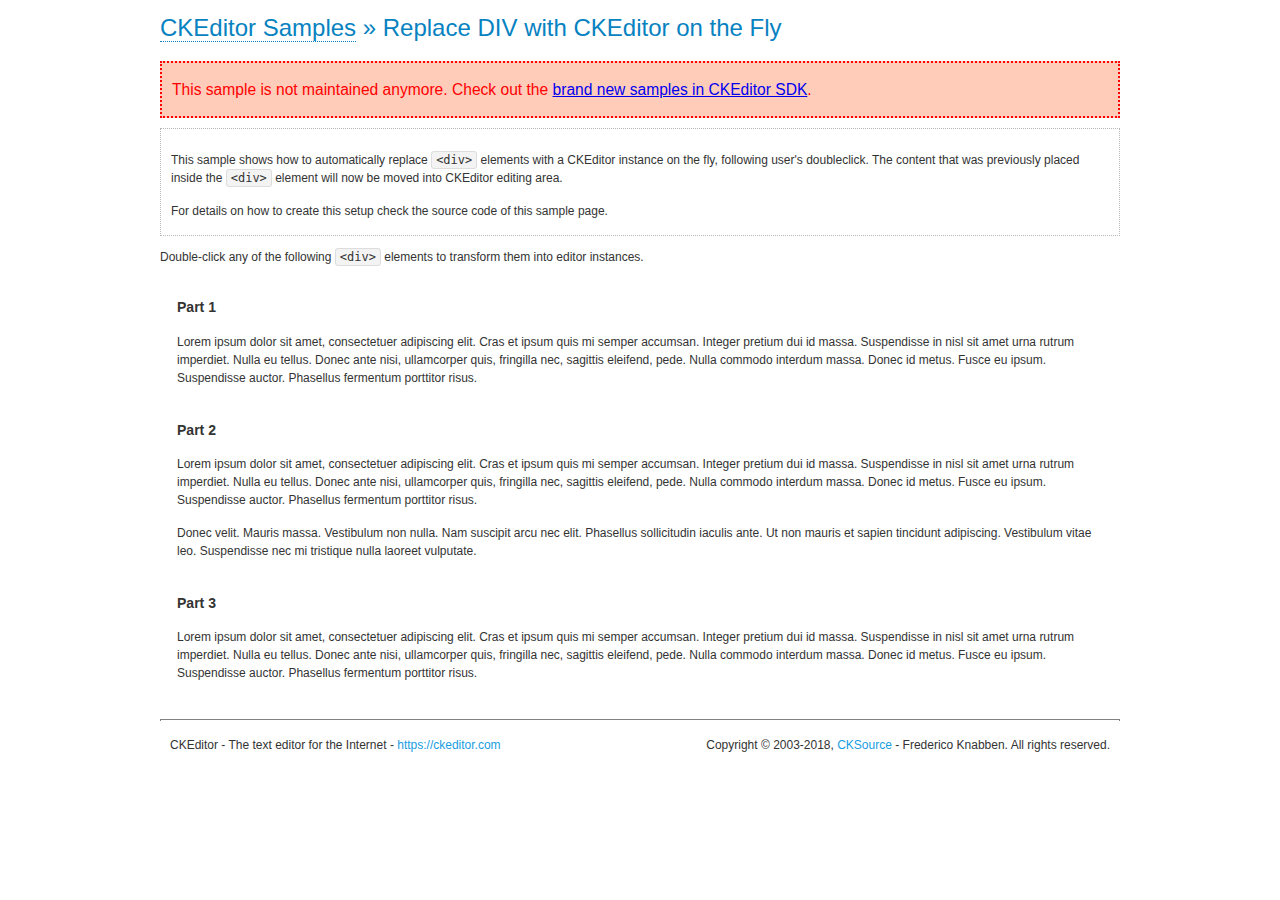
<file: BW.Web.MVC/Scripts/ckeditor/samples/old/divreplace.html>
<!DOCTYPE html>
<!--
Copyright (c) 2003-2018, CKSource - Frederico Knabben. All rights reserved.
For licensing, see LICENSE.md or https://ckeditor.com/legal/ckeditor-oss-license
-->
<html>
<head>
	<meta charset="utf-8">
	<title>Replace DIV &mdash; CKEditor Sample</title>
	<script src="../../ckeditor.js"></script>
	<link href="sample.css" rel="stylesheet">
	<style>

		div.editable
		{
			border: solid 2px transparent;
			padding-left: 15px;
			padding-right: 15px;
		}

		div.editable:hover
		{
			border-color: black;
		}

	</style>
	<script>

		// Uncomment the following code to test the "Timeout Loading Method".
		// CKEDITOR.loadFullCoreTimeout = 5;

		window.onload = function() {
			// Listen to the double click event.
			if ( window.addEventListener )
				document.body.addEventListener( 'dblclick', onDoubleClick, false );
			else if ( window.attachEvent )
				document.body.attachEvent( 'ondblclick', onDoubleClick );

		};

		function onDoubleClick( ev ) {
			// Get the element which fired the event. This is not necessarily the
			// element to which the event has been attached.
			var element = ev.target || ev.srcElement;

			// Find out the div that holds this element.
			var name;

			do {
				element = element.parentNode;
			}
			while ( element && ( name = element.nodeName.toLowerCase() ) &&
				( name != 'div' || element.className.indexOf( 'editable' ) == -1 ) && name != 'body' );

			if ( name == 'div' && element.className.indexOf( 'editable' ) != -1 )
				replaceDiv( element );
		}

		var editor;

		function replaceDiv( div ) {
			if ( editor )
				editor.destroy();

			editor = CKEDITOR.replace( div );
		}

	</script>
</head>
<body>
	<h1 class="samples">
		<a href="index.html">CKEditor Samples</a> &raquo; Replace DIV with CKEditor on the Fly
	</h1>
	<div class="warning deprecated">
		This sample is not maintained anymore. Check out the <a href="https://sdk.ckeditor.com/">brand new samples in CKEditor SDK</a>.
	</div>
	<div class="description">
		<p>
			This sample shows how to automatically replace <code>&lt;div&gt;</code> elements
			with a CKEditor instance on the fly, following user's doubleclick. The content
			that was previously placed inside the <code>&lt;div&gt;</code> element will now
			be moved into CKEditor editing area.
		</p>
		<p>
			For details on how to create this setup check the source code of this sample page.
		</p>
	</div>
	<p>
		Double-click any of the following <code>&lt;div&gt;</code> elements to transform them into
		editor instances.
	</p>
	<div class="editable">
		<h3>
			Part 1
		</h3>
		<p>
			Lorem ipsum dolor sit amet, consectetuer adipiscing elit. Cras et ipsum quis mi
			semper accumsan. Integer pretium dui id massa. Suspendisse in nisl sit amet urna
			rutrum imperdiet. Nulla eu tellus. Donec ante nisi, ullamcorper quis, fringilla
			nec, sagittis eleifend, pede. Nulla commodo interdum massa. Donec id metus. Fusce
			eu ipsum. Suspendisse auctor. Phasellus fermentum porttitor risus.
		</p>
	</div>
	<div class="editable">
		<h3>
			Part 2
		</h3>
		<p>
			Lorem ipsum dolor sit amet, consectetuer adipiscing elit. Cras et ipsum quis mi
			semper accumsan. Integer pretium dui id massa. Suspendisse in nisl sit amet urna
			rutrum imperdiet. Nulla eu tellus. Donec ante nisi, ullamcorper quis, fringilla
			nec, sagittis eleifend, pede. Nulla commodo interdum massa. Donec id metus. Fusce
			eu ipsum. Suspendisse auctor. Phasellus fermentum porttitor risus.
		</p>
		<p>
			Donec velit. Mauris massa. Vestibulum non nulla. Nam suscipit arcu nec elit. Phasellus
			sollicitudin iaculis ante. Ut non mauris et sapien tincidunt adipiscing. Vestibulum
			vitae leo. Suspendisse nec mi tristique nulla laoreet vulputate.
		</p>
	</div>
	<div class="editable">
		<h3>
			Part 3
		</h3>
		<p>
			Lorem ipsum dolor sit amet, consectetuer adipiscing elit. Cras et ipsum quis mi
			semper accumsan. Integer pretium dui id massa. Suspendisse in nisl sit amet urna
			rutrum imperdiet. Nulla eu tellus. Donec ante nisi, ullamcorper quis, fringilla
			nec, sagittis eleifend, pede. Nulla commodo interdum massa. Donec id metus. Fusce
			eu ipsum. Suspendisse auctor. Phasellus fermentum porttitor risus.
		</p>
	</div>
	<div id="footer">
		<hr>
		<p>
			CKEditor - The text editor for the Internet - <a class="samples" href="https://ckeditor.com/">https://ckeditor.com</a>
		</p>
		<p id="copy">
			Copyright &copy; 2003-2018, <a class="samples" href="https://cksource.com/">CKSource</a> - Frederico
			Knabben. All rights reserved.
		</p>
	</div>
</body>
</html>
</file>
<file: BW.Web.MVC/Scripts/ckeditor/samples/css/samples.css>
/**
 * @license Copyright (c) 2003-2018, CKSource - Frederico Knabben. All rights reserved.
 * For licensing, see LICENSE.md or https://ckeditor.com/legal/ckeditor-oss-license
 */
@media (max-width: 900px) {
  .global-is-mobile-hidden {
    display: none !important;
  }
}
article,
aside,
details,
figcaption,
figure,
footer,
header,
hgroup,
main,
menu,
nav,
section {
  display: block;
}
body,
html {
  margin: 0;
  padding: 0;
  font: 16px / 1.8 Arial, 'Helvetica Neue', Helvetica, sans-serif;
  font-weight: 300;
  color: #575757;
}
.grid-width-10 {
  width: 10%;
}
.grid-width-20 {
  width: 20%;
}
.grid-width-30 {
  width: 30%;
}
.grid-width-40 {
  width: 40%;
}
.grid-width-50 {
  width: 50%;
}
.grid-width-60 {
  width: 60%;
}
.grid-width-70 {
  width: 70%;
}
.grid-width-80 {
  width: 80%;
}
.grid-width-90 {
  width: 90%;
}
.grid-width-100 {
  width: 100%;
}
@media (max-width: 900px) {
  .grid-width-10,
  .grid-width-20,
  .grid-width-30,
  .grid-width-40,
  .grid-width-50,
  .grid-width-60,
  .grid-width-70,
  .grid-width-80,
  .grid-width-90,
  .grid-width-100 {
    width: 100%;
  }
}
*[class*="grid-width"] {
  -webkit-box-sizing: border-box;
  -moz-box-sizing: border-box;
  box-sizing: border-box;
  padding-left: 4%;
  padding-right: 4%;
  float: left;
}
*[class*="grid-width"]:after,
.grid-container:after,
*[class*="grid-width"]:before,
.grid-container:before {
  content: '';
  display: block;
  overflow: hidden;
  visibility: hidden;
  font-size: 0;
  line-height: 0;
  width: 0;
  height: 0;
}
*[class*="grid-width"]:after,
.grid-container:after {
  clear: both;
}
.grid-container {
  -webkit-box-sizing: border-box;
  -moz-box-sizing: border-box;
  box-sizing: border-box;
  margin-left: auto;
  margin-right: auto;
}
.grid-container-nested *[class*="grid-width"]:first-child {
  padding-left: 0;
}
.grid-container-nested *[class*="grid-width"]:last-child {
  padding-right: 0;
}
@media (max-width: 900px) {
  .grid-container-nested *[class*="grid-width"]:first-child {
    padding-left: 4%;
  }
  .grid-container-nested *[class*="grid-width"]:last-child {
    padding-right: 4%;
  }
}
.header-a {
  min-height: 140px;
  overflow: hidden;
}
.header-a .header-a-logo {
  margin: 40px 0 0;
}
@media (max-width: 900px) {
  .header-a .header-a-logo {
    text-align: center;
  }
}
.header-a .header-a-logo img {
  border: transparent;
}
.navigation-a {
  height: 30px;
  background: #3D3D3D;
  position: absolute;
  left: 0;
  right: 0;
  top: 0;
  padding: 0;
  overflow: hidden;
}
@media (max-width: 900px) {
  .navigation-a {
    text-align: center;
  }
}
.navigation-a ul {
  list-style: none;
  margin: 0;
  overflow: hidden;
}
.navigation-a ul li,
.navigation-a ul li a {
  display: inline-block;
}
@media (max-width: 900px) {
  .navigation-a ul {
    width: auto;
    text-overflow: ellipsis;
    white-space: nowrap;
    display: inline-block;
    float: none;
  }
  .navigation-a ul:before,
  .navigation-a ul:after {
    display: none;
  }
}
.navigation-a ul.navigation-a-left {
  text-align: left;
}
@media (max-width: 900px) {
  .navigation-a ul.navigation-a-left {
    padding-right: 0;
  }
}
.navigation-a ul.navigation-a-right {
  text-align: right;
}
@media (max-width: 900px) {
  .navigation-a ul.navigation-a-right {
    padding-left: 23px;
  }
}
.navigation-a ul li + li {
  margin-left: 23px;
}
.navigation-a ul li a {
  font-size: 10px;
  font-size: 0.625rem;
  line-height: 18px;
  line-height: 1.13rem;
  line-height: 30px;
  float: left;
  color: #ddd;
  font-weight: bold;
  text-decoration: none;
  text-transform: uppercase;
}
.navigation-a ul li a:hover {
  cursor: pointer;
  color: #fff;
}
.icon-navigation-a-github:before,
.icon-navigation-a-github:after {
  background-image: url("[data-uri]");
}
.navigation-b {
  text-align: right;
  margin: 52px 0 0;
  overflow: visible;
}
@media (max-width: 900px) {
  .navigation-b {
    text-align: center;
    margin-top: 20px;
    padding: 0;
  }
}
.navigation-b ul {
  padding: 0;
  list-style: none;
  margin: 0;
  overflow: visible;
}
.navigation-b ul li,
.navigation-b ul li a {
  display: inline-block;
}
@media (max-width: 900px) {
  .navigation-b ul {
    display: table;
    width: 100%;
    padding-bottom: 1.5em;
  }
}
@media (max-width: 900px) {
  .navigation-b ul li {
    display: table-row;
  }
}
.navigation-b ul li + li {
  margin-left: 20px;
}
@media (max-width: 900px) {
  .navigation-b ul li + li {
    margin-left: 0;
  }
}
.navigation-b ul li a {
  -webkit-box-sizing: border-box;
  -moz-box-sizing: border-box;
  box-sizing: border-box;
  text-transform: uppercase;
  text-decoration: none;
  outline: none;
}
@media (max-width: 900px) {
  .navigation-b ul li a {
    width: 100%;
    -webkit-border-radius: 0;
    -webkit-background-clip: padding-box;
    -moz-border-radius: 0;
    -moz-background-clip: padding;
    border-radius: 0;
    background-clip: padding-box;
  }
}
.footer-a {
  font-size: 13px;
  font-size: 0.8125rem;
  line-height: 23.4px;
  line-height: 1.46rem;
  padding-top: 2.25em;
  padding-bottom: 2.25em;
  overflow: hidden;
  color: #8a8a8a;
}
.footer-a a {
  color: #0287D0;
  text-decoration: none;
  border-bottom: 1px dotted #0287D0;
}
.footer-a a:hover {
  color: #0277b7;
}
.footer-a p {
  margin: 0;
  display: inline-block;
  text-align: center;
}
.content {
  font-size: 14px;
  font-size: 0.875rem;
  line-height: 25.2px;
  line-height: 1.57rem;
  overflow: hidden;
  padding-top: 1.5em;
  padding-bottom: 1.5em;
}
.content p {
  margin: 0.75em 0;
}
.content ul,
.content ol,
.content pre,
.content blockquote,
.content textarea:not([class^="cke"]),
.content .cke {
  margin: 1.875em 0;
}
.content code,
.content kbd {
  -webkit-border-radius: 3px;
  -webkit-background-clip: padding-box;
  -moz-border-radius: 3px;
  -moz-background-clip: padding;
  border-radius: 3px;
  background-clip: padding-box;
  padding: 3px 4px;
}
.content pre,
.content code,
.content kbd,
.content blockquote {
  background: #f5f5f5;
}
.content blockquote,
.content pre {
  background: none;
  border-left: 4px solid #0287D0;
  padding: 1.5em 2.25em;
}
.content p a,
.content ul a,
.content ol a,
.content blockquote a,
.content h1 a,
.content h2 a,
.content h3 a,
.content h4 a,
.content h5 a {
  color: #0287D0;
  text-decoration: none;
  border-bottom: 1px dotted #0287D0;
}
.content p a:hover,
.content ul a:hover,
.content ol a:hover,
.content blockquote a:hover,
.content h1 a:hover,
.content h2 a:hover,
.content h3 a:hover,
.content h4 a:hover,
.content h5 a:hover {
  color: #0277b7;
}
.content h1,
.content h2,
.content h3,
.content h4,
.content h5 {
  color: #000;
  font-weight: 100;
}
.content h1 code,
.content h2 code,
.content h3 code,
.content h4 code,
.content h5 code,
.content h1 kbd,
.content h2 kbd,
.content h3 kbd,
.content h4 kbd,
.content h5 kbd {
  font-size: inherit;
}
.content h1 a.content-heading-anchor,
.content h2 a.content-heading-anchor,
.content h3 a.content-heading-anchor,
.content h4 a.content-heading-anchor,
.content h5 a.content-heading-anchor {
  font-weight: 100;
  vertical-align: middle;
  opacity: 0;
  border: 0;
}
.content h1:hover a.content-heading-anchor,
.content h2:hover a.content-heading-anchor,
.content h3:hover a.content-heading-anchor,
.content h4:hover a.content-heading-anchor,
.content h5:hover a.content-heading-anchor {
  opacity: 1;
}
.content h1:target a,
.content h2:target a,
.content h3:target a,
.content h4:target a,
.content h5:target a {
  -webkit-animation: targetLinkOpacity 0.5s linear alternate;
  -moz-animation: targetLinkOpacity 0.5s linear alternate;
  -o-animation: targetLinkOpacity 0.5s linear alternate;
  animation: targetLinkOpacity 0.5s linear alternate;
  opacity: 1;
}
.content input,
.content select,
.content textarea:not([class^="cke"]) {
  -webkit-border-radius: 3px;
  -webkit-background-clip: padding-box;
  -moz-border-radius: 3px;
  -moz-background-clip: padding;
  border-radius: 3px;
  background-clip: padding-box;
  -webkit-box-shadow: inset 0 1px 1px rgba(0, 0, 0, 0.08);
  -moz-box-shadow: inset 0 1px 1px rgba(0, 0, 0, 0.08);
  box-shadow: inset 0 1px 1px rgba(0, 0, 0, 0.08);
  font: inherit;
  color: inherit;
  border: 1px solid #D9D9D9;
  padding: .2em .5em;
}
.content input:focus,
.content select:focus,
.content textarea:not([class^="cke"]):focus {
  border-color: #66afe9;
  outline: 0;
  -webkit-box-shadow: inset 0 1px 1px rgba(0, 0, 0, 0.08), 0 0 8px #93c6ef;
  -moz-box-shadow: inset 0 1px 1px rgba(0, 0, 0, 0.08), 0 0 8px #93c6ef;
  box-shadow: inset 0 1px 1px rgba(0, 0, 0, 0.08), 0 0 8px #93c6ef;
}
.content abbr {
  border-bottom: 1px dotted #666;
  cursor: pointer;
}
.content blockquote {
  font-style: italic;
  font-family: Georgia, Times, "Times New Roman", serif;
  font-size: 16px;
  font-size: 1rem;
  line-height: 28.8px;
  line-height: 1.8rem;
}
.content em {
  font-style: italic;
}
.content h1 {
  font-size: 36px;
  font-size: 2.25rem;
  line-height: 64.8px;
  line-height: 4.05rem;
  margin: 1.125em 0 0;
}
.content h2 {
  font-size: 27.2px;
  font-size: 1.7rem;
  line-height: 48.96px;
  line-height: 3.06rem;
  margin: 0.9em 0 0;
}
.content h3 {
  font-size: 24px;
  font-size: 1.5rem;
  line-height: 43.2px;
  line-height: 2.7rem;
  font-weight: 500;
  margin: 0.75em 0 0;
}
.content h4 {
  font-size: 19.2px;
  font-size: 1.2rem;
  line-height: 34.56px;
  line-height: 2.16rem;
  font-weight: 500;
  margin: 0.75em 0 0;
}
.content h5 {
  font-size: 17.6px;
  font-size: 1.1rem;
  line-height: 31.68px;
  line-height: 1.98rem;
  font-weight: 500;
  margin: 0.75em 0 0;
}
.content hr {
  border: 0;
  border-top: 4px solid #D9D9D9;
  margin: 1.5em 0;
}
.content input[type="text"] {
  height: 1.8em;
  line-height: 1.8em;
}
.content input[type="button"] {
  -webkit-appearance: button;
  -moz-appearance: button;
  appearance: button;
}
.content kbd {
  font-size: 12px;
  font-size: 0.75rem;
  line-height: 21.6px;
  line-height: 1.35rem;
  font-family: Arial, 'Helvetica Neue', Helvetica, sans-serif;
  padding: 2px 6px;
  -webkit-box-shadow: 0 0 4px #fff inset, 0 2px 0 #D9D9D9;
  -moz-box-shadow: 0 0 4px #fff inset, 0 2px 0 #D9D9D9;
  box-shadow: 0 0 4px #fff inset, 0 2px 0 #D9D9D9;
}
.content p img {
  vertical-align: middle;
}
.content p pre {
  padding: 1.5em;
}
.content pre {
  padding: 0;
  border: 0;
  tab-size: 4;
  -o-tab-size: 4;
  -moz-tab-size: 4;
}
.content pre,
.content code {
  font-size: 11.89px;
  font-size: 0.743rem;
  line-height: 21.4px;
  line-height: 1.34rem;
  font-family: Consolas, Menlo, Monaco, Lucida Console, Liberation Mono, DejaVu Sans Mono, Bitstream Vera Sans Mono, Courier New, monospace, serif;
}
.content pre a,
.content code a {
  border: 0;
}
.content pre code {
  padding: 0.75em;
  display: block;
}
.content strong {
  color: #000;
}
.content ul ul,
.content ol ul,
.content ul ol,
.content ol ol {
  margin: 0.75em 0;
}
.content ul li,
.content ol li {
  font-size: 14px;
  font-size: 0.875rem;
  line-height: 30.24px;
  line-height: 1.89rem;
}
.content textarea:not([class^="cke"]) {
  width: 100%;
}
.content div.todo {
  border: 2px dotted #444;
  padding: 10px;
  margin: 60px 0 10px 0;
  /* Remove me some day */
}
.content div.todo:before {
  content: "TODO";
  font-weight: bold;
}
body a.button-a,
body button.button-a,
body input.button-a {
  -webkit-border-radius: 3px;
  -webkit-background-clip: padding-box;
  -moz-border-radius: 3px;
  -moz-background-clip: padding;
  border-radius: 3px;
  background-clip: padding-box;
  font-size: 14px;
  font-size: 0.875rem;
  line-height: 25.2px;
  line-height: 1.57rem;
  height: 36px;
  line-height: 36px;
  padding: 0 1.1em;
  font-weight: 700;
  color: #3e3e3e;
  white-space: nowrap;
  text-decoration: none;
  display: inline-block;
  cursor: pointer;
  border: 0;
  vertical-align: middle;
  margin: 1px 0;
  background: transparent;
}
body a.button-a.icon-pos-left,
body button.button-a.icon-pos-left,
body input.button-a.icon-pos-left {
  padding-left: .8em;
}
body a.button-a.icon-pos-right,
body button.button-a.icon-pos-right,
body input.button-a.icon-pos-right {
  padding-right: .8em;
}
body a.button-a.button-a-no-text,
body button.button-a.button-a-no-text,
body input.button-a.button-a-no-text {
  -webkit-border-radius: 100px;
  -webkit-background-clip: padding-box;
  -moz-border-radius: 100px;
  -moz-background-clip: padding;
  border-radius: 100px;
  background-clip: padding-box;
  width: 36px;
  padding: 0;
  text-indent: -999px;
  overflow: hidden;
  position: relative;
  text-align: center;
}
body a.button-a.button-a-no-text:before,
body button.button-a.button-a-no-text:before,
body input.button-a.button-a-no-text:before {
  position: absolute;
  left: 50%;
  top: 50%;
  margin: -9px 0 0 -9px;
}
@media (max-width: 900px) {
  body a.button-a.button-a-mobile-collapsed,
  body button.button-a.button-a-mobile-collapsed,
  body input.button-a.button-a-mobile-collapsed {
    -webkit-border-radius: 100px;
    -webkit-background-clip: padding-box;
    -moz-border-radius: 100px;
    -moz-background-clip: padding;
    border-radius: 100px;
    background-clip: padding-box;
    width: 36px;
    padding: 0;
    text-indent: -999px;
    overflow: hidden;
    position: relative;
    text-align: center;
  }
  body a.button-a.button-a-mobile-collapsed:before,
  body button.button-a.button-a-mobile-collapsed:before,
  body input.button-a.button-a-mobile-collapsed:before {
    position: absolute;
    left: 50%;
    top: 50%;
    margin: -9px 0 0 -9px;
  }
  body a.button-a.button-a-mobile-collapsed:before,
  body button.button-a.button-a-mobile-collapsed:before,
  body input.button-a.button-a-mobile-collapsed:before {
    position: absolute;
    left: 50%;
    top: 50%;
    margin: -9px 0 0 -9px;
  }
}
body a.button-a:active,
body button.button-a:active,
body input.button-a:active,
body a.button-a:hover,
body button.button-a:hover,
body input.button-a:hover {
  color: #fff;
  background: #0277b7;
}
body a.button-a:focus,
body button.button-a:focus,
body input.button-a:focus {
  border-color: #66afe9;
  outline: 0;
  -webkit-box-shadow: inset 0 1px 1px rgba(0, 0, 0, 0.075), 0 0 8px #93c6ef;
  -moz-box-shadow: inset 0 1px 1px rgba(0, 0, 0, 0.075), 0 0 8px #93c6ef;
  box-shadow: inset 0 1px 1px rgba(0, 0, 0, 0.075), 0 0 8px #93c6ef;
}
body a.button-a-soft,
body button.button-a-soft,
body input.button-a-soft {
  background: #e7e7e7;
}
body a.button-a-soft:active,
body button.button-a-soft:active,
body input.button-a-soft:active,
body a.button-a-soft:hover,
body button.button-a-soft:hover,
body input.button-a-soft:hover {
  color: #3e3e3e;
  background: #cecece;
}
body a.button-a-background,
body button.button-a-background,
body input.button-a-background,
body a.navigation-b ul li a:hover,
body button.navigation-b ul li a:hover,
body input.navigation-b ul li a:hover {
  color: #fff;
  background: #0287D0;
}
body a.button-a-background:active,
body button.button-a-background:active,
body input.button-a-background:active,
body a.button-a-background:hover,
body button.button-a-background:hover,
body input.button-a-background:hover,
body a.navigation-b ul li a:hover:active,
body button.navigation-b ul li a:hover:active,
body input.navigation-b ul li a:hover:active,
body a.navigation-b ul li a:hover:hover,
body button.navigation-b ul li a:hover:hover,
body input.navigation-b ul li a:hover:hover {
  color: #fff;
  background: #0277b7;
}
.balloon-a {
  font-size: 12px;
  font-size: 0.75rem;
  line-height: 21.6px;
  line-height: 1.35rem;
  -webkit-border-radius: 3px;
  -webkit-background-clip: padding-box;
  -moz-border-radius: 3px;
  -moz-background-clip: padding;
  border-radius: 3px;
  background-clip: padding-box;
  border-bottom: 3px solid #d4d4d4;
  background: #ebebeb;
  display: inline-block;
  white-space: nowrap;
  padding: .4em 1.2em .2em;
  font-weight: 700;
  position: relative;
  z-index: 1000;
  text-transform: none;
  color: #575757;
}
.balloon-a:hover {
  color: #575757;
}
.balloon-a:before {
  content: '';
  width: 0;
  height: 0;
  border-style: solid;
  position: absolute;
}
.balloon-a-ne:before,
.balloon-a-nw:before {
  top: -13px;
  border-width: 0 9px 15.6px 9px;
  border-color: transparent transparent #ebebeb transparent;
}
.balloon-a-se:before,
.balloon-a-sw:before {
  bottom: -13px;
  border-width: 15.6px 9px 0 9px;
  border-color: #ebebeb transparent transparent transparent;
}
.balloon-a-nw:before,
.balloon-a-sw:before {
  left: 20px;
}
.balloon-a-ne:before,
.balloon-a-se:before {
  right: 20px;
}
.icon-pos-left:before,
.icon-pos-right:after {
  content: '';
  display: inline-block;
  width: 18px;
  height: 18px;
  vertical-align: middle;
  background-repeat: no-repeat;
}
.icon-pos-left:before {
  margin-right: 10px;
}
.icon-pos-right:after {
  margin-left: 10px;
}
.icon-download:before,
.icon-download:after {
  background-image: url("[data-uri]");
}
.icon-question-mark:before,
.icon-question-mark:after {
  background-image: url("[data-uri]");
}
.icon-close:before,
.icon-close:after {
  background-image: url("[data-uri]");
}
.ie8 .switch > * {
  vertical-align: middle;
}
.ie8 .switch input[type="radio"] {
  margin: 0 0.25em;
  display: inline-block;
}
.ie8 .switch label {
  margin-left: 0 !important;
  margin-right: 0 !important;
}
.ie8 .switch label[data-for="1"] {
  float: left;
}
.ie8 .switch label[data-for="2"] {
  float: right;
}
.ie8 .switch .switch-inner {
  display: none;
}
.switch {
  font-size: 14px;
  font-size: 0.875rem;
  line-height: 25.2px;
  line-height: 1.57rem;
  font-weight: bold;
  background-color: #0287D0;
  overflow: hidden;
  display: inline-block;
  padding: 0.75em 0.25em;
  color: #fff;
  -webkit-border-radius: 3px;
  -webkit-background-clip: padding-box;
  -moz-border-radius: 3px;
  -moz-background-clip: padding;
  border-radius: 3px;
  background-clip: padding-box;
  position: relative;
}
.switch input[type="radio"] {
  display: none;
}
.switch label {
  position: relative;
  z-index: 2;
  float: left;
  cursor: pointer;
  padding: 0 0.75em;
}
.switch label:hover {
  text-decoration: underline;
}
.switch .switch-inner {
  float: left;
  background-color: #FFF;
  height: 1.5em;
  width: 4.125em;
  padding: 2px;
  margin: 0 0.25em;
  -webkit-border-radius: 5.5px;
  -webkit-background-clip: padding-box;
  -moz-border-radius: 5.5px;
  -moz-background-clip: padding;
  border-radius: 5.5px;
  background-clip: padding-box;
}
.switch .switch-inner .handler {
  overflow: hidden;
  position: relative;
  display: block;
  height: 1.5em;
  width: 1.5em;
  background: #027dc1;
  -webkit-border-radius: 4.5px;
  -webkit-background-clip: padding-box;
  -moz-border-radius: 4.5px;
  -moz-background-clip: padding;
  border-radius: 4.5px;
  background-clip: padding-box;
}
.switch .switch-inner .handler:before {
  content: '';
  display: block;
  position: absolute;
  top: 0;
  right: 0;
  bottom: 3px;
  left: 0;
  background-color: #0291df;
  -webkit-border-bottom-left-radius: 4.5px;
  -moz-border-radius-bottomleft: 4.5px;
  border-bottom-left-radius: 4.5px;
  -webkit-border-bottom-right-radius: 4.5px;
  -webkit-background-clip: padding-box;
  -moz-border-radius-bottomright: 4.5px;
  -moz-background-clip: padding;
  border-bottom-right-radius: 4.5px;
  background-clip: padding-box;
}
.switch:hover .switch-inner .handler:before {
  background: #029ef3;
}
.switch input[data-num="2"]:checked ~ .switch-inner > .handler {
  margin-left: auto;
}
.switch input[data-num="2"]:checked ~ label[data-for="1"] {
  padding-right: 5.125em;
  margin-right: -4.375em;
}
.switch input[data-num="1"]:checked ~ label[data-for="2"] {
  padding-left: 5.125em;
  margin-left: -4.375em;
}
.toggler {
  -webkit-user-select: none;
  -moz-user-select: none;
  -ms-user-select: none;
  user-select: none;
}
.toggler label {
  cursor: pointer;
}
.toggler [data-collapse] {
  display: inherit;
}
.toggler [data-expand] {
  display: none;
}
.toggler.collapsed [data-collapse] {
  display: none;
}
.toggler.collapsed [data-expand] {
  display: inherit;
}
.toggler-container {
  overflow: hidden;
}
.toggler-container.collapsed {
  height: 0;
}
.icon-toggler-expanded:before,
.icon-toggler-collapsed:before,
.icon-toggler-expanded:after,
.icon-toggler-collapsed:after {
  background-image: url("[data-uri]");
}
.icon-toggler-expanded.icon-light:before,
.icon-toggler-collapsed.icon-light:before,
.icon-toggler-expanded.icon-light:after,
.icon-toggler-collapsed.icon-light:after {
  background-image: url("[data-uri]");
}
.icon-toggler-expanded:before,
.icon-toggler-expanded:after {
  background-position: top left;
}
.icon-toggler-collapsed:before,
.icon-toggler-collapsed:after {
  background-position: bottom left;
}
.modal {
  padding: 20px;
  border-radius: 3px;
  background-color: white;
  max-width: 700px;
  -webkit-box-sizing: border-box;
  -moz-box-sizing: border-box;
  box-sizing: border-box;
  width: 80% !important;
  top: 50% !important;
  -webkit-transform: translate(-50%, -50%) !important;
  -moz-transform: translate(-50%, -50%) !important;
  -ms-transform: translate(-50%, -50%) !important;
  -o-transform: translate(-50%, -50%) !important;
  transform: translate(-50%, -50%) !important;
}
.modal-close {
  -webkit-border-radius: 100px;
  -webkit-background-clip: padding-box;
  -moz-border-radius: 100px;
  -moz-background-clip: padding;
  border-radius: 100px;
  background-clip: padding-box;
  cursor: pointer;
  height: 18px;
  width: 18px;
  position: absolute;
  top: 10px;
  right: 10px;
  font-size: 17px;
  text-align: center;
  line-height: 19px;
  background: #cccccc;
}
main .grid-container,
header .grid-container,
.navigation-a > div,
footer > div {
  max-width: 968px;
}
.header-a {
  margin-top: 30px;
}
.footer-a {
  border-top: 1px solid #D9D9D9;
}
.adjoined-top {
  background-color: #0287D0;
  color: #fff;
}
.adjoined-top .content h1,
.adjoined-top .content h2,
.adjoined-top .content h3,
.adjoined-top .content h4,
.adjoined-top .content h5 {
  color: #fff;
}
.adjoined-top .content p {
  font-size: 18px;
  font-size: 1.125rem;
  line-height: 32.4px;
  line-height: 2.02rem;
  font-weight: 100;
}
.adjoined-top .content p a {
  text-decoration: none;
  border-bottom: 1px dotted #fff;
  color: inherit;
}
.adjoined-top .content p a:hover {
  color: #e6e6e6;
}
.adjoined-top .content button {
  color: #fff;
}
.adjoined-top .content strong {
  color: #fff;
}
.adjoined-top .content code {
  font-size: inherit;
  color: #0287D0;
}
.adjoined-bottom {
  position: relative;
}
.adjoined-bottom:before {
  z-index: -1;
  content: '';
  background: #0287D0;
  position: absolute;
  top: 0;
  left: 0;
  right: 0;
  height: 50%;
}
main .grid-container,
header .grid-container,
.navigation-a > div,
footer > div {
  max-width: 1052px;
}
main .grid-container.freed-width {
  max-width: none;
}
.switch {
  background: #027dc1;
  float: right;
  overflow: visible;
}
.switch .balloon-a {
  position: absolute;
  top: -40px;
  right: 50%;
  margin-right: -15px;
  background: #FFEFC1;
  border-bottom-color: #DCDCA4;
}
.switch .balloon-a:before {
  border-color: #FFEFC1 transparent transparent transparent;
}
#toolbar .editors-container {
  overflow: hidden;
  height: 0;
  transition: height 200ms;
}
#toolbar .editors-container.active {
  height: auto;
}
#main #editor {
  background: #FFF;
  padding: 2% 4%;
  border: dashed 5px #0287D0;
}
#main .adjoined-top:before {
  height: 335px;
}
#toolbar .adjoined-top:before {
  height: 219px;
}
#toolbar .adjoined-top .grid-container-nested {
  height: 147px;
}
.content .grid-switch-magic {
  margin: 3.5em 0 0;
}
#info-box {
  padding-bottom: 0;
}
#info-box > div {
  width: 100%;
  text-align: right;
}
#info-box > div .toggler {
  padding-right: 0;
}
#info-box > div .toggler:hover {
  background: transparent;
  color: #000;
}
#info-box > div .toggler:hover > label {
  text-decoration: underline;
}
#info-box > div h2 {
  float: left;
  margin-top: 0;
}
#info-box > div#instructions-container {
  text-align: left;
}
#toolbarModifierWrapper {
  overflow: hidden;
  height: 0;
  opacity: 0;
  transition: height 200ms;
}
#toolbarModifierWrapper.active {
  height: auto;
  opacity: 1;
}
header {
  overflow: visible;
}
header div.grid-container {
  overflow: visible;
}
header .navigation-b {
  overflow: visible;
}
header .navigation-b ul {
  overflow: visible;
}
header .navigation-b a {
  position: relative;
}
header .balloon-a {
  position: absolute;
  top: 48px;
  left: 50%;
  margin-left: -35px;
}
@media (max-width: 1140px) {
  header .balloon-a {
    left: auto;
    margin-left: auto;
    right: 50%;
    margin-right: -35px;
  }
  header .balloon-a:before {
    left: auto;
    right: 22px;
  }
}
@media (max-width: 900px) {
  header .balloon-a {
    display: none;
  }
}
header .header-a-logo img {
  width: 160px;
  height: 60px;
}

#toolbar .cke_toolbar {
  pointer-events: none;
  -webkit-user-select: none;
  -moz-user-select: none;
  -ms-user-select: none;
  user-select: none;
  cursor: default;
}
.some-toolbar-active .cke_toolbar {
  zoom: 1;
  filter: alpha(opacity=50);
  -webkit-opacity: 0.5;
  -moz-opacity: 0.5;
  opacity: 0.5;
}
.cke_toolbar.active {
  position: relative;
  zoom: 1;
  filter: alpha(opacity=100);
  -webkit-opacity: 1;
  -moz-opacity: 1;
  opacity: 1;
}
.cke_toolbar.active:after {
  content: '';
  display: block;
  position: absolute;
  top: 0;
  right: 6px;
  bottom: 5px;
  left: 0;
  -webkit-border-radius: 5px;
  -webkit-background-clip: padding-box;
  -moz-border-radius: 5px;
  -moz-background-clip: padding;
  border-radius: 5px;
  background-clip: padding-box;
  -webkit-box-shadow: 0px 0px 15px 3px #fff4b0;
  -moz-box-shadow: 0px 0px 15px 3px #fff4b0;
  box-shadow: 0px 0px 15px 3px #fff4b0;
}
.cke_toolbar.active .cke_toolgroup {
  -webkit-box-shadow: none;
  -moz-box-shadow: none;
  box-shadow: none;
  border-color: #e3c300;
}
.cke_toolbar.active .cke_combo,
.cke_toolbar.active .cke_toolgroup {
  position: relative;
  z-index: 2;
}
.cke_toolbar.active .cke_combo_button {
  -webkit-box-shadow: none;
  -moz-box-shadow: none;
  box-shadow: none;
}
.unselectable {
  -webkit-user-select: none;
  -moz-user-select: none;
  -ms-user-select: none;
  user-select: none;
}
.toolbar {
  padding: 5px 0;
  margin-bottom: 2.4em;
  overflow: hidden;
  background: #fff;
}
.toolbar button.button-a.cke_button {
  cursor: pointer;
  display: inline-block;
  padding: 4px 6px;
  outline: 0;
  border: 1px solid #a6a6a6;
}
.toolbar button.button-a.hidden {
  display: none;
}
.toolbar button.button-a.left {
  float: left;
  margin-right: 8px;
}
.toolbar button.button-a.right {
  float: right;
  margin-left: 8px;
}
.toolbar button.button-a .highlight {
  color: #ffefc1;
}
.configContainer.hidden,
.toolbarModifier.hidden,
.toolbarModifier-hints.hidden {
  display: none;
}
.toolbarModifier :focus,
.toolbar button:focus,
.configContainer textarea.configCode:focus {
  outline: none;
}
div.toolbarModifier {
  padding: 0;
  overflow: hidden;
  width: 100%;
  position: relative;
  display: table;
  border-collapse: collapse;
}
div.toolbarModifier ::-moz-focus-inner {
  border: 0;
}
div.toolbarModifier .empty {
  display: none;
}
div.toolbarModifier.empty-visible .empty {
  display: table-row;
  zoom: 1;
  filter: alpha(opacity=60);
  -webkit-opacity: 0.6;
  -moz-opacity: 0.6;
  opacity: 0.6;
}
div.toolbarModifier .empty > p {
  line-height: 31px;
}
div.toolbarModifier > ul {
  padding: 0;
  margin: 0;
  border-top: 1px solid #ccc;
  width: 100%;
}
div.toolbarModifier > ul[data-type="table-header"] {
  display: table-header-group;
}
div.toolbarModifier > ul[data-type="table-body"] {
  display: table-row-group;
}
div.toolbarModifier > ul p {
  padding: 0;
  margin: 0;
}
div.toolbarModifier > ul > li {
  display: table-row;
}
div.toolbarModifier > ul > li[data-type="header"] {
  font-weight: bold;
  user-select: none;
  cursor: default;
}
div.toolbarModifier > ul > li[data-type="group"],
div.toolbarModifier > ul > li[data-type="separator"] {
  border-bottom: 1px solid #ccc;
}
div.toolbarModifier > ul > li[data-type="subgroup"] {
  border-top: 1px solid #eee;
}
div.toolbarModifier > ul > li[data-type="subgroup"]:first-child {
  border-top: none;
}
div.toolbarModifier > ul > li[data-type="group"].active,
div.toolbarModifier > ul > li[data-type="group"]:hover,
div.toolbarModifier > ul > li[data-type="separator"].active,
div.toolbarModifier > ul > li[data-type="separator"]:hover {
  overflow: hidden;
  z-index: 2;
}
div.toolbarModifier > ul > li[data-type="group"].active,
div.toolbarModifier > ul > li[data-type="separator"].active,
div.toolbarModifier > ul > li[data-type="group"].active:hover,
div.toolbarModifier > ul > li[data-type="separator"].active:hover {
  background: #f0fafb;
}
div.toolbarModifier > ul > li[data-type="group"]:hover,
div.toolbarModifier > ul > li[data-type="separator"]:hover {
  background: #fffbe3;
}
div.toolbarModifier > ul > li[data-type="separator"] {
  background: #f5f5f5;
}
div.toolbarModifier > ul > li[data-type="separator"]:after {
  content: '';
  width: 100%;
}
div.toolbarModifier > ul > li[data-type="separator"] > p {
  padding: 2px 5px;
}
div.toolbarModifier > ul > li > p,
div.toolbarModifier > ul > li > ul {
  display: table-cell;
  vertical-align: middle;
}
div.toolbarModifier > ul > li p {
  padding-left: 5px;
  min-width: 200px;
}
div.toolbarModifier > ul > li p span {
  white-space: nowrap;
  cursor: default;
}
div.toolbarModifier > ul > li p span button {
  font-size: 12.666px;
  margin-right: 5px;
  cursor: pointer;
  background: #fff;
  -webkit-border-radius: 5px;
  -webkit-background-clip: padding-box;
  -moz-border-radius: 5px;
  -moz-background-clip: padding;
  border-radius: 5px;
  background-clip: padding-box;
  border: 1px solid #bbb;
  padding: 0 7px;
  line-height: 12px;
  height: 20px;
}
div.toolbarModifier > ul > li p span button:not(.disabled):hover,
div.toolbarModifier > ul > li p span button:not(.disabled):focus {
  color: #fff;
  background-color: #454545;
  border-color: transparent;
}
div.toolbarModifier > ul > li p span button.move.disabled {
  cursor: default;
  zoom: 1;
  filter: alpha(opacity=20);
  -webkit-opacity: 0.2;
  -moz-opacity: 0.2;
  opacity: 0.2;
}
div.toolbarModifier > ul > li ul {
  border-collapse: collapse;
  padding: 0;
  width: 100%;
}
div.toolbarModifier > ul > li ul li {
  display: table-row;
  list-style-type: none;
  line-height: 1;
}
div.toolbarModifier > ul > li ul li[data-type="subgroup"] {
  border-top: 1px solid #ddd;
}
div.toolbarModifier > ul > li ul li[data-type="subgroup"]:first-child {
  border-top: 0;
}
div.toolbarModifier > ul > li ul li[data-type="subgroup"] [data-type="button"] {
  -webkit-border-radius: 3px;
  -webkit-background-clip: padding-box;
  -moz-border-radius: 3px;
  -moz-background-clip: padding;
  border-radius: 3px;
  background-clip: padding-box;
  padding: 0 2px;
}
div.toolbarModifier > ul > li ul li[data-type="subgroup"] [data-type="button"]:focus {
  background: rgba(0, 0, 0, 0.04);
}
div.toolbarModifier > ul > li ul li[data-type="subgroup"] [data-type="button"] input {
  vertical-align: middle;
}
div.toolbarModifier > ul > li ul li > p,
div.toolbarModifier > ul > li ul li > ul {
  display: table-cell;
  vertical-align: middle;
}
div.toolbarModifier > ul > li ul li ul {
  padding: 0;
}
div.toolbarModifier > ul > li ul li ul li {
  padding: 0;
  display: inline-block;
  cursor: pointer;
  margin: 2px 5px 2px 0;
}
div.toolbarModifier > ul > li ul li ul li .cke_combo_text {
  cursor: pointer;
  white-space: nowrap;
}
div.toolbarModifier > ul > li ul li ul li .cke_toolgroup,
div.toolbarModifier > ul > li ul li ul li .cke_combo_button {
  cursor: pointer;
  margin: 0;
  vertical-align: middle;
  border: 1px solid #ddd;
  font-size: 11.41px;
  font-size: 0.713rem;
  line-height: 20.54px;
  line-height: 1.28rem;
}
div.toolbarModifier > .codemirror-wrapper {
  overflow-y: auto;
}
div.toolbarModifier-hints {
  float: right;
  width: 350px;
  min-width: 150px;
  overflow-y: auto;
  margin-left: 1.5em;
}
div.toolbarModifier-hints h3 {
  font-size: 18.08px;
  font-size: 1.13rem;
  line-height: 32.54px;
  line-height: 2.03rem;
  padding: 0.36em 1.5em;
  background: #f5f5f5;
  border-bottom: 1px solid #ddd;
  margin-top: 0;
  margin-bottom: 1.2em;
}
div.toolbarModifier-hints dl {
  margin-bottom: 1.2em;
  overflow: hidden;
}
div.toolbarModifier-hints dl .list-header {
  font-weight: bold;
  border: 0;
  padding-bottom: 0.6em;
}
div.toolbarModifier-hints dl > p {
  text-align: center;
}
div.toolbarModifier-hints dl dt {
  float: left;
  width: 9em;
  clear: both;
  text-align: right;
  border-top: 1px solid #ddd;
  padding-left: 1.5em;
  padding-right: .1em;
  -webkit-box-sizing: border-box;
  -moz-box-sizing: border-box;
  box-sizing: border-box;
}
div.toolbarModifier-hints dl dt code {
  background: none;
  border: none;
  vertical-align: middle;
}
div.toolbarModifier-hints dl dd {
  margin-left: 10em;
  clear: right;
  padding-right: 1.5em;
}
div.toolbarModifier-hints dl dd code {
  line-height: 2.2em;
}
div.toolbarModifier-hints dl dd:after {
  content: '\00a0';
  display: block;
  clear: left;
  float: right;
  height: 0;
  width: 0;
}
.toolbarModifier-hints,
.configContainer textarea.configCode,
.CodeMirror {
  -webkit-border-radius: 3px;
  -webkit-background-clip: padding-box;
  -moz-border-radius: 3px;
  -moz-background-clip: padding;
  border-radius: 3px;
  background-clip: padding-box;
  border: 1px solid #ccc;
  font-size: 13.01px;
  font-size: 0.813rem;
  line-height: 23.42px;
  line-height: 1.46rem;
}
.configContainer textarea.configCode,
.CodeMirror pre,
.CodeMirror-linenumber {
  font-size: 13.01px;
  font-size: 0.813rem;
  line-height: 23.42px;
  line-height: 1.46rem;
  font-family: Consolas, Menlo, Monaco, Lucida Console, Liberation Mono, DejaVu Sans Mono, Bitstream Vera Sans Mono, Courier New, monospace, serif;
}
.CodeMirror pre {
  border: none;
  padding: 0;
  margin: 0;
}
.configContainer textarea.configCode {
  -webkit-box-sizing: border-box;
  -moz-box-sizing: border-box;
  box-sizing: border-box;
  color: #575757;
  padding: 10px;
  width: 100%;
  min-height: 500px;
  margin: 0;
  resize: none;
  outline: none;
  -moz-tab-size: 4;
  tab-size: 4;
  white-space: pre;
  word-wrap: normal;
  overflow: auto;
}
.CodeMirror-hints.toolbar-modifier {
  padding: 0;
  color: #575757;
  font-size: 14px;
  font-size: 0.875rem;
  line-height: 25.2px;
  line-height: 1.57rem;
  font-family: Consolas, Menlo, Monaco, Lucida Console, Liberation Mono, DejaVu Sans Mono, Bitstream Vera Sans Mono, Courier New, monospace, serif;
}
.CodeMirror-hints.toolbar-modifier .CodeMirror-hint-active {
  color: #575757;
  background: #f0fafb;
}
.CodeMirror-hints.toolbar-modifier > li:hover {
  background: #fffbe3;
}
/* Text modifier */
#toolbarModifierWrapper {
  margin-bottom: 1.2em;
}
#toolbarModifierWrapper .invalid .CodeMirror {
  background: #fff8f8;
  border-color: red;
}
#toolbarModifierWrapper .CodeMirror {
  height: auto;
  padding: 0 0.6em;
}
.staticContainer {
  position: fixed;
  top: 0;
  width: 100%;
  z-index: 10;
}
.staticContainer > .grid-container {
  max-width: 1052px;
}
.staticContainer > .grid-container .inner {
  background: #fff;
}
.staticContainer > .grid-container .inner .toolbar {
  margin-bottom: 0;
}
#help {
  position: relative;
  top: -15px;
  left: -5px;
}
#help-content {
  display: none;
}
/*# sourceMappingURL=[data-uri] */
</file>
<file: BW.Web.MVC/Scripts/ckeditor/samples/toolbarconfigurator/lib/codemirror/neo.css>
/* neo theme for codemirror */

/* Color scheme */

.cm-s-neo.CodeMirror {
  background-color:#ffffff;
  color:#2e383c;
  line-height:1.4375;
}
.cm-s-neo .cm-comment {color:#75787b}
.cm-s-neo .cm-keyword, .cm-s-neo .cm-property {color:#1d75b3}
.cm-s-neo .cm-atom,.cm-s-neo .cm-number {color:#75438a}
.cm-s-neo .cm-node,.cm-s-neo .cm-tag {color:#9c3328}
.cm-s-neo .cm-string {color:#b35e14}
.cm-s-neo .cm-variable,.cm-s-neo .cm-qualifier {color:#047d65}


/* Editor styling */

.cm-s-neo pre {
  padding:0;
}

.cm-s-neo .CodeMirror-gutters {
  border:none;
  border-right:10px solid transparent;
  background-color:transparent;
}

.cm-s-neo .CodeMirror-linenumber {
  padding:0;
  color:#e0e2e5;
}

.cm-s-neo .CodeMirror-guttermarker { color: #1d75b3; }
.cm-s-neo .CodeMirror-guttermarker-subtle { color: #e0e2e5; }
</file>
<file: BW.Web.MVC/Scripts/ckeditor/samples/old/sample.css>
/*
Copyright (c) 2003-2018, CKSource - Frederico Knabben. All rights reserved.
For licensing, see LICENSE.md or https://ckeditor.com/legal/ckeditor-oss-license
*/

html, body, h1, h2, h3, h4, h5, h6, div, span, blockquote, p, address, form, fieldset, img, ul, ol, dl, dt, dd, li, hr, table, td, th, strong, em, sup, sub, dfn, ins, del, q, cite, var, samp, code, kbd, tt, pre
{
	line-height: 1.5;
}

body
{
	padding: 10px 30px;
}

input, textarea, select, option, optgroup, button, td, th
{
	font-size: 100%;
}

pre
{
	-moz-tab-size: 4;
	tab-size: 4;
}

pre, code, kbd, samp, tt
{
	font-family: monospace,monospace;
	font-size: 1em;
}

body {
	width: 960px;
	margin: 0 auto;
}

code
{
	background: #f3f3f3;
	border: 1px solid #ddd;
	padding: 1px 4px;
	border-radius: 3px;
}

abbr
{
	border-bottom: 1px dotted #555;
	cursor: pointer;
}

.new, .beta
{
	text-transform: uppercase;
	font-size: 10px;
	font-weight: bold;
	padding: 1px 4px;
	margin: 0 0 0 5px;
	color: #fff;
	float: right;
	border-radius: 3px;
}

.new
{
	background: #FF7E00;
	border: 1px solid #DA8028;
	text-shadow: 0 1px 0 #C97626;

	box-shadow: 0 2px 3px 0 #FFA54E inset;
}

.beta
{
	background: #18C0DF;
	border: 1px solid #19AAD8;
	text-shadow: 0 1px 0 #048CAD;
	font-style: italic;

	box-shadow: 0 2px 3px 0 #50D4FD inset;
}

h1.samples
{
	color: #0782C1;
	font-size: 200%;
	font-weight: normal;
	margin: 0;
	padding: 0;
}

h1.samples a
{
	color: #0782C1;
	text-decoration: none;
	border-bottom: 1px dotted #0782C1;
}

.samples a:hover
{
	border-bottom: 1px dotted #0782C1;
}

h2.samples
{
	color: #000000;
	font-size: 130%;
	margin: 15px 0 0 0;
	padding: 0;
}

p, blockquote, address, form, pre, dl, h1.samples, h2.samples
{
	margin-bottom: 15px;
}

ul.samples
{
	margin-bottom: 15px;
}

.clear
{
	clear: both;
}

fieldset
{
	margin: 0;
	padding: 10px;
}

body, input, textarea
{
	color: #333333;
	font-family: Arial, Helvetica, sans-serif;
}

body
{
	font-size: 75%;
}

a.samples
{
	color: #189DE1;
	text-decoration: none;
}

form
{
	margin: 0;
	padding: 0;
}

pre.samples
{
	background-color: #F7F7F7;
	border: 1px solid #D7D7D7;
	overflow: auto;
	padding: 0.25em;
	white-space: pre-wrap; /* CSS 2.1 */
	word-wrap: break-word; /* IE7 */
}

#footer
{
	clear: both;
	padding-top: 10px;
}

#footer hr
{
	margin: 10px 0 15px 0;
	height: 1px;
	border: solid 1px gray;
	border-bottom: none;
}

#footer p
{
	margin: 0 10px 10px 10px;
	float: left;
}

#footer #copy
{
	float: right;
}

#outputSample
{
	width: 100%;
	table-layout: fixed;
}

#outputSample thead th
{
	color: #dddddd;
	background-color: #999999;
	padding: 4px;
	white-space: nowrap;
}

#outputSample tbody th
{
	vertical-align: top;
	text-align: left;
}

#outputSample pre
{
	margin: 0;
	padding: 0;
}

.description
{
	border: 1px dotted #B7B7B7;
	margin-bottom: 10px;
	padding: 10px 10px 0;
	overflow: hidden;
}

label
{
	display: block;
	margin-bottom: 6px;
}

/**
 *	CKEditor editables are automatically set with the "cke_editable" class
 *	plus cke_editable_(inline|themed) depending on the editor type.
 */

/* Style a bit the inline editables. */
.cke_editable.cke_editable_inline
{
	cursor: pointer;
}

/* Once an editable element gets focused, the "cke_focus" class is
   added to it, so we can style it differently. */
.cke_editable.cke_editable_inline.cke_focus
{
	box-shadow: inset 0px 0px 20px 3px #ddd, inset 0 0 1px #000;
	outline: none;
	background: #eee;
	cursor: text;
}

/* Avoid pre-formatted overflows inline editable. */
.cke_editable_inline pre
{
	white-space: pre-wrap;
	word-wrap: break-word;
}

/**
 *	Samples index styles.
 */

.twoColumns,
.twoColumnsLeft,
.twoColumnsRight
{
	overflow: hidden;
}

.twoColumnsLeft,
.twoColumnsRight
{
	width: 45%;
}

.twoColumnsLeft
{
	float: left;
}

.twoColumnsRight
{
	float: right;
}

dl.samples
{
	padding: 0 0 0 40px;
}
dl.samples > dt
{
	display: list-item;
	list-style-type: disc;
	list-style-position: outside;
	margin: 0 0 3px;
}
dl.samples > dd
{
	margin: 0 0 3px;
}
.warning
{
	color: #ff0000;
	background-color: #FFCCBA;
	border: 2px dotted #ff0000;
	padding: 15px 10px;
	margin: 10px 0;
}

.warning.deprecated {
	font-size: 1.3em;
}

/* Used on inline samples */

blockquote
{
	font-style: italic;
	font-family: Georgia, Times, "Times New Roman", serif;
	padding: 2px 0;
	border-style: solid;
	border-color: #ccc;
	border-width: 0;
}

.cke_contents_ltr blockquote
{
	padding-left: 20px;
	padding-right: 8px;
	border-left-width: 5px;
}

.cke_contents_rtl blockquote
{
	padding-left: 8px;
	padding-right: 20px;
	border-right-width: 5px;
}

img.right {
	border: 1px solid #ccc;
	float: right;
	margin-left: 15px;
	padding: 5px;
}

img.left {
	border: 1px solid #ccc;
	float: left;
	margin-right: 15px;
	padding: 5px;
}

.marker
{
	background-color: Yellow;
}
</file>
<file: BW.Web.MVC/Scripts/ckeditor/samples/toolbarconfigurator/lib/codemirror/codemirror.css>
/* BASICS */

.CodeMirror {
  /* Set height, width, borders, and global font properties here */
  font-family: monospace;
  height: 300px;
  color: black;
}

/* PADDING */

.CodeMirror-lines {
  padding: 4px 0; /* Vertical padding around content */
}
.CodeMirror pre {
  padding: 0 4px; /* Horizontal padding of content */
}

.CodeMirror-scrollbar-filler, .CodeMirror-gutter-filler {
  background-color: white; /* The little square between H and V scrollbars */
}

/* GUTTER */

.CodeMirror-gutters {
  border-right: 1px solid #ddd;
  background-color: #f7f7f7;
  white-space: nowrap;
}
.CodeMirror-linenumbers {}
.CodeMirror-linenumber {
  padding: 0 3px 0 5px;
  min-width: 20px;
  text-align: right;
  color: #999;
  white-space: nowrap;
}

.CodeMirror-guttermarker { color: black; }
.CodeMirror-guttermarker-subtle { color: #999; }

/* CURSOR */

.CodeMirror div.CodeMirror-cursor {
  border-left: 1px solid black;
}
/* Shown when moving in bi-directional text */
.CodeMirror div.CodeMirror-secondarycursor {
  border-left: 1px solid silver;
}
.CodeMirror.cm-fat-cursor div.CodeMirror-cursor {
  width: auto;
  border: 0;
  background: #7e7;
}
.CodeMirror.cm-fat-cursor div.CodeMirror-cursors {
  z-index: 1;
}

.cm-animate-fat-cursor {
  width: auto;
  border: 0;
  -webkit-animation: blink 1.06s steps(1) infinite;
  -moz-animation: blink 1.06s steps(1) infinite;
  animation: blink 1.06s steps(1) infinite;
}
@-moz-keyframes blink {
  0% { background: #7e7; }
  50% { background: none; }
  100% { background: #7e7; }
}
@-webkit-keyframes blink {
  0% { background: #7e7; }
  50% { background: none; }
  100% { background: #7e7; }
}
@keyframes blink {
  0% { background: #7e7; }
  50% { background: none; }
  100% { background: #7e7; }
}

/* Can style cursor different in overwrite (non-insert) mode */
div.CodeMirror-overwrite div.CodeMirror-cursor {}

.cm-tab { display: inline-block; text-decoration: inherit; }

.CodeMirror-ruler {
  border-left: 1px solid #ccc;
  position: absolute;
}

/* DEFAULT THEME */

.cm-s-default .cm-keyword {color: #708;}
.cm-s-default .cm-atom {color: #219;}
.cm-s-default .cm-number {color: #164;}
.cm-s-default .cm-def {color: #00f;}
.cm-s-default .cm-variable,
.cm-s-default .cm-punctuation,
.cm-s-default .cm-property,
.cm-s-default .cm-operator {}
.cm-s-default .cm-variable-2 {color: #05a;}
.cm-s-default .cm-variable-3 {color: #085;}
.cm-s-default .cm-comment {color: #a50;}
.cm-s-default .cm-string {color: #a11;}
.cm-s-default .cm-string-2 {color: #f50;}
.cm-s-default .cm-meta {color: #555;}
.cm-s-default .cm-qualifier {color: #555;}
.cm-s-default .cm-builtin {color: #30a;}
.cm-s-default .cm-bracket {color: #997;}
.cm-s-default .cm-tag {color: #170;}
.cm-s-default .cm-attribute {color: #00c;}
.cm-s-default .cm-header {color: blue;}
.cm-s-default .cm-quote {color: #090;}
.cm-s-default .cm-hr {color: #999;}
.cm-s-default .cm-link {color: #00c;}

.cm-negative {color: #d44;}
.cm-positive {color: #292;}
.cm-header, .cm-strong {font-weight: bold;}
.cm-em {font-style: italic;}
.cm-link {text-decoration: underline;}
.cm-strikethrough {text-decoration: line-through;}

.cm-s-default .cm-error {color: #f00;}
.cm-invalidchar {color: #f00;}

.CodeMirror-composing { border-bottom: 2px solid; }

/* Default styles for common addons */

div.CodeMirror span.CodeMirror-matchingbracket {color: #0f0;}
div.CodeMirror span.CodeMirror-nonmatchingbracket {color: #f22;}
.CodeMirror-matchingtag { background: rgba(255, 150, 0, .3); }
.CodeMirror-activeline-background {background: #e8f2ff;}

/* STOP */

/* The rest of this file contains styles related to the mechanics of
   the editor. You probably shouldn't touch them. */

.CodeMirror {
  position: relative;
  overflow: hidden;
  background: white;
}

.CodeMirror-scroll {
  overflow: scroll !important; /* Things will break if this is overridden */
  /* 30px is the magic margin used to hide the element's real scrollbars */
  /* See overflow: hidden in .CodeMirror */
  margin-bottom: -30px; margin-right: -30px;
  padding-bottom: 30px;
  height: 100%;
  outline: none; /* Prevent dragging from highlighting the element */
  position: relative;
}
.CodeMirror-sizer {
  position: relative;
  border-right: 30px solid transparent;
}

/* The fake, visible scrollbars. Used to force redraw during scrolling
   before actuall scrolling happens, thus preventing shaking and
   flickering artifacts. */
.CodeMirror-vscrollbar, .CodeMirror-hscrollbar, .CodeMirror-scrollbar-filler, .CodeMirror-gutter-filler {
  position: absolute;
  z-index: 6;
  display: none;
}
.CodeMirror-vscrollbar {
  right: 0; top: 0;
  overflow-x: hidden;
  overflow-y: scroll;
}
.CodeMirror-hscrollbar {
  bottom: 0; left: 0;
  overflow-y: hidden;
  overflow-x: scroll;
}
.CodeMirror-scrollbar-filler {
  right: 0; bottom: 0;
}
.CodeMirror-gutter-filler {
  left: 0; bottom: 0;
}

.CodeMirror-gutters {
  position: absolute; left: 0; top: 0;
  z-index: 3;
}
.CodeMirror-gutter {
  white-space: normal;
  height: 100%;
  display: inline-block;
  margin-bottom: -30px;
  /* Hack to make IE7 behave */
  *zoom:1;
  *display:inline;
}
.CodeMirror-gutter-wrapper {
  position: absolute;
  z-index: 4;
  height: 100%;
}
.CodeMirror-gutter-elt {
  position: absolute;
  cursor: default;
  z-index: 4;
}
.CodeMirror-gutter-wrapper {
  -webkit-user-select: none;
  -moz-user-select: none;
  user-select: none;
}

.CodeMirror-lines {
  cursor: text;
  min-height: 1px; /* prevents collapsing before first draw */
}
.CodeMirror pre {
  /* Reset some styles that the rest of the page might have set */
  -moz-border-radius: 0; -webkit-border-radius: 0; border-radius: 0;
  border-width: 0;
  background: transparent;
  font-family: inherit;
  font-size: inherit;
  margin: 0;
  white-space: pre;
  word-wrap: normal;
  line-height: inherit;
  color: inherit;
  z-index: 2;
  position: relative;
  overflow: visible;
  -webkit-tap-highlight-color: transparent;
}
.CodeMirror-wrap pre {
  word-wrap: break-word;
  white-space: pre-wrap;
  word-break: normal;
}

.CodeMirror-linebackground {
  position: absolute;
  left: 0; right: 0; top: 0; bottom: 0;
  z-index: 0;
}

.CodeMirror-linewidget {
  position: relative;
  z-index: 2;
  overflow: auto;
}

.CodeMirror-widget {}

.CodeMirror-code {
  outline: none;
}

/* Force content-box sizing for the elements where we expect it */
.CodeMirror-scroll,
.CodeMirror-sizer,
.CodeMirror-gutter,
.CodeMirror-gutters,
.CodeMirror-linenumber {
  -moz-box-sizing: content-box;
  box-sizing: content-box;
}

.CodeMirror-measure {
  position: absolute;
  width: 100%;
  height: 0;
  overflow: hidden;
  visibility: hidden;
}
.CodeMirror-measure pre { position: static; }

.CodeMirror div.CodeMirror-cursor {
  position: absolute;
  border-right: none;
  width: 0;
}

div.CodeMirror-cursors {
  visibility: hidden;
  position: relative;
  z-index: 3;
}
.CodeMirror-focused div.CodeMirror-cursors {
  visibility: visible;
}

.CodeMirror-selected { background: #d9d9d9; }
.CodeMirror-focused .CodeMirror-selected { background: #d7d4f0; }
.CodeMirror-crosshair { cursor: crosshair; }
.CodeMirror ::selection { background: #d7d4f0; }
.CodeMirror ::-moz-selection { background: #d7d4f0; }

.cm-searching {
  background: #ffa;
  background: rgba(255, 255, 0, .4);
}

/* IE7 hack to prevent it from returning funny offsetTops on the spans */
.CodeMirror span { *vertical-align: text-bottom; }

/* Used to force a border model for a node */
.cm-force-border { padding-right: .1px; }

@media print {
  /* Hide the cursor when printing */
  .CodeMirror div.CodeMirror-cursors {
    visibility: hidden;
  }
}

/* See issue #2901 */
.cm-tab-wrap-hack:after { content: ''; }

/* Help users use markselection to safely style text background */
span.CodeMirror-selectedtext { background: none; }
</file>
<file: BW.Web.MVC/Scripts/ckeditor/samples/toolbarconfigurator/lib/codemirror/show-hint.css>
.CodeMirror-hints {
  position: absolute;
  z-index: 10;
  overflow: hidden;
  list-style: none;

  margin: 0;
  padding: 2px;

  -webkit-box-shadow: 2px 3px 5px rgba(0,0,0,.2);
  -moz-box-shadow: 2px 3px 5px rgba(0,0,0,.2);
  box-shadow: 2px 3px 5px rgba(0,0,0,.2);
  border-radius: 3px;
  border: 1px solid silver;

  background: white;
  font-size: 90%;
  font-family: monospace;

  max-height: 20em;
  overflow-y: auto;
}

.CodeMirror-hint {
  margin: 0;
  padding: 0 4px;
  border-radius: 2px;
  max-width: 19em;
  overflow: hidden;
  white-space: pre;
  color: black;
  cursor: pointer;
}

li.CodeMirror-hint-active {
  background: #08f;
  color: white;
}
</file>
<file: BW.Web.MVC/Scripts/ckeditor/samples/toolbarconfigurator/css/fontello.css>
@font-face {
  font-family: 'fontello';
  src: url('../font/fontello.eot?89024372');
  src: url('../font/fontello.eot?89024372#iefix') format('embedded-opentype'),
       url('../font/fontello.woff?89024372') format('woff'),
       url('../font/fontello.ttf?89024372') format('truetype'),
       url('../font/fontello.svg?89024372#fontello') format('svg');
  font-weight: normal;
  font-style: normal;
}
/* Chrome hack: SVG is rendered more smooth in Windozze. 100% magic, uncomment if you need it. */
/* Note, that will break hinting! In other OS-es font will be not as sharp as it could be */
/*
@media screen and (-webkit-min-device-pixel-ratio:0) {
  @font-face {
    font-family: 'fontello';
    src: url('../font/fontello.svg?89024372#fontello') format('svg');
  }
}
*/

 [class^="icon-"]:before, [class*=" icon-"]:before {
  font-family: "fontello";
  font-style: normal;
  font-weight: normal;
  speak: none;

  display: inline-block;
  text-decoration: inherit;
  width: 1em;
  margin-right: .2em;
  text-align: center;
  /* opacity: .8; */

  /* For safety - reset parent styles, that can break glyph codes*/
  font-variant: normal;
  text-transform: none;

  /* fix buttons height, for twitter bootstrap */
  line-height: 1em;

  /* Animation center compensation - margins should be symmetric */
  /* remove if not needed */
  margin-left: .2em;

  /* you can be more comfortable with increased icons size */
  /* font-size: 120%; */

  /* Uncomment for 3D effect */
  /* text-shadow: 1px 1px 1px rgba(127, 127, 127, 0.3); */
}

.icon-trash:before { content: '\e802'; } /* '' */
.icon-down-big:before { content: '\e800'; } /* '' */
.icon-up-big:before { content: '\e801'; } /* '' */
</file>
